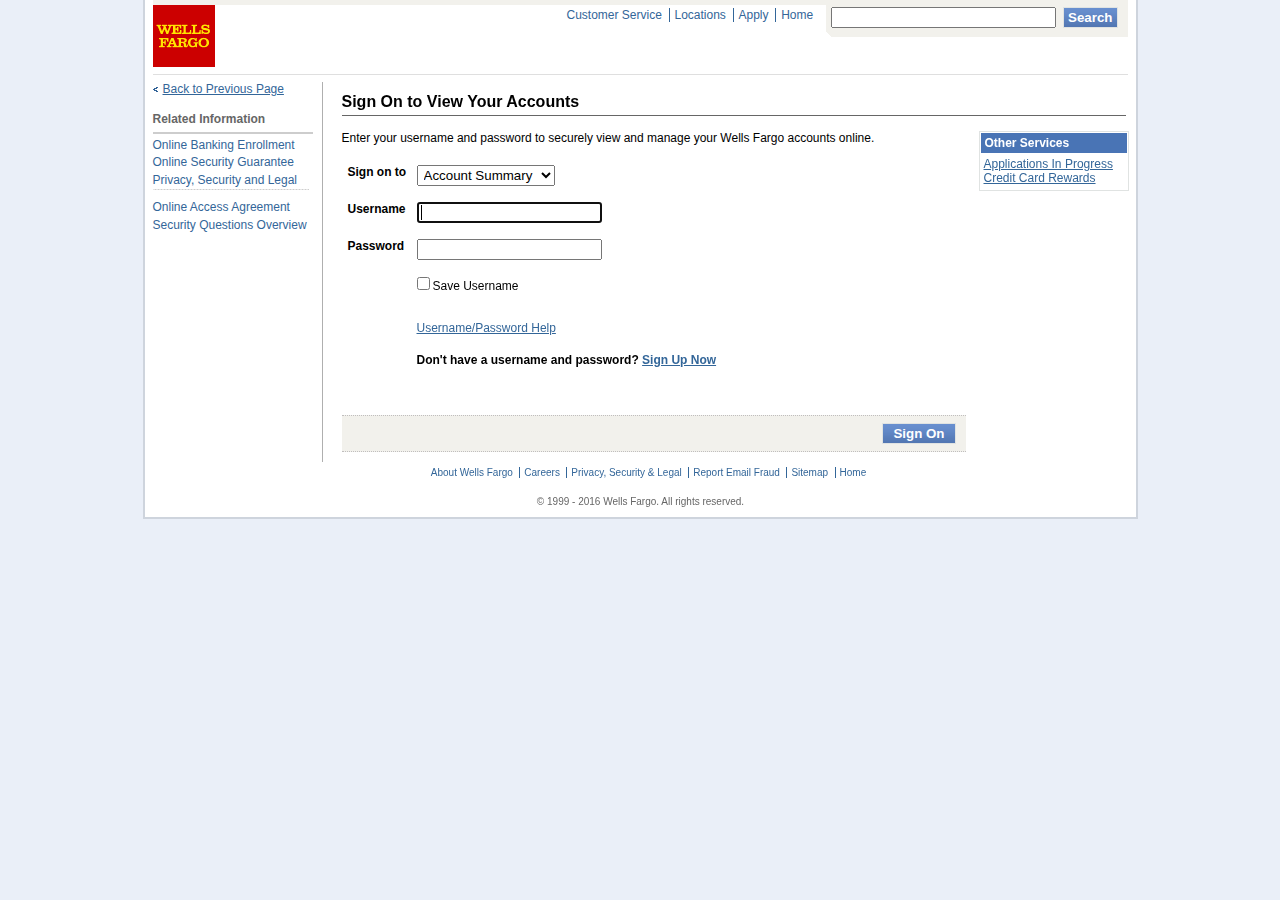
<file: WebContent/WellsFargo/index.html>
<html xmlns="http://www.w3.org/1999/xhtml" lang="en">

<head>
	<meta http-equiv="Content-Type" content="text/html; charset=utf-8" />
	<meta name="description" content="HTTrack is an easy-to-use website mirror utility. It allows you to download a World Wide website from the Internet to a local directory,building recursively all structures, getting html, images, and other files from the server to your computer. Links are rebuiltrelatively so that you can freely browse to the local site (works with any browser). You can mirror several sites together so that you can jump from one toanother. You can, also, update an existing mirror site, or resume an interrupted download. The robot is fully configurable, with an integrated help" />
	<meta name="keywords" content="httrack, HTTRACK, HTTrack, winhttrack, WINHTTRACK, WinHTTrack, offline browser, web mirror utility, aspirateur web, surf offline, web capture, www mirror utility, browse offline, local  site builder, website mirroring, aspirateur www, internet grabber, capture de site web, internet tool, hors connexion, unix, dos, windows 95, windows 98, solaris, ibm580, AIX 4.0, HTS, HTGet, web aspirator, web aspirateur, libre, GPL, GNU, free software" />
	<title>Local index - HTTrack Website Copier</title>
  <!-- Mirror and index made by HTTrack Website Copier/3.48-21 [XR&CO'2014] -->
	<style type="text/css">
	<!--

body {
	margin: 0;  padding: 0;  margin-bottom: 15px;  margin-top: 8px;
	background: #77b;
}
body, td {
	font: 14px "Trebuchet MS", Verdana, Arial, Helvetica, sans-serif;
	}

#subTitle {
	background: #000;  color: #fff;  padding: 4px;  font-weight: bold; 
	}

#siteNavigation a, #siteNavigation .current {
	font-weight: bold;  color: #448;
	}
#siteNavigation a:link    { text-decoration: none; }
#siteNavigation a:visited { text-decoration: none; }

#siteNavigation .current { background-color: #ccd; }

#siteNavigation a:hover   { text-decoration: none;  background-color: #fff;  color: #000; }
#siteNavigation a:active  { text-decoration: none;  background-color: #ccc; }


a:link    { text-decoration: underline;  color: #00f; }
a:visited { text-decoration: underline;  color: #000; }
a:hover   { text-decoration: underline;  color: #c00; }
a:active  { text-decoration: underline; }

#pageContent {
	clear: both;
	border-bottom: 6px solid #000;
	padding: 10px;  padding-top: 20px;
	line-height: 1.65em;
	background-image: url(backblue.gif);
	background-repeat: no-repeat;
	background-position: top right;
	}

#pageContent, #siteNavigation {
	background-color: #ccd;
	}


.imgLeft  { float: left;   margin-right: 10px;  margin-bottom: 10px; }
.imgRight { float: right;  margin-left: 10px;   margin-bottom: 10px; }

hr { height: 1px;  color: #000;  background-color: #000;  margin-bottom: 15px; }

h1 { margin: 0;  font-weight: bold;  font-size: 2em; }
h2 { margin: 0;  font-weight: bold;  font-size: 1.6em; }
h3 { margin: 0;  font-weight: bold;  font-size: 1.3em; }
h4 { margin: 0;  font-weight: bold;  font-size: 1.18em; }

.blak { background-color: #000; }
.hide { display: none; }
.tableWidth { min-width: 400px; }

.tblRegular       { border-collapse: collapse; }
.tblRegular td    { padding: 6px;  background-image: url(fade.gif);  border: 2px solid #99c; }
.tblHeaderColor, .tblHeaderColor td { background: #99c; }
.tblNoBorder td   { border: 0; }


// -->
</style>

</head>

<table width="76%" border="0" align="center" cellspacing="0" cellpadding="3" class="tableWidth">
	<tr>
	<td id="subTitle">HTTrack Website Copier - Open Source offline browser</td>
	</tr>
</table>
<table width="76%" border="0" align="center" cellspacing="0" cellpadding="0" class="tableWidth">
<tr class="blak">
<td>
	<table width="100%" border="0" align="center" cellspacing="1" cellpadding="0">
	<tr>
	<td colspan="6"> 
		<table width="100%" border="0" align="center" cellspacing="0" cellpadding="10">
		<tr> 
		<td id="pageContent"> 
<!-- ==================== End prologue ==================== -->

	<meta name="generator" content="HTTrack Website Copier/3.x">
	<TITLE>Local index - HTTrack</TITLE>
</HEAD>
<BODY>
<H1 ALIGN=Center>Index of locally available sites:</H1>
	<TABLE BORDER="0" WIDTH="100%" CELLSPACING="1" CELLPADDING="0">
		<TR>
			<TD BACKGROUND="fade.gif">
				&middot;
					<A HREF="onlineservices.wellsfargo.com/auth/login/present.html">
						onlineservices.wellsfargo.com/auth/login/present.html
					</A>		
			</TD>
		</TR>
	</TABLE>
	<BR>
	<BR>
	<BR>
  	<H6 ALIGN="RIGHT">
	<I>Mirror and index made by HTTrack Website Copier [XR&amp;CO'2008]</I>
	</H6>
	<!-- Mirror and index made by HTTrack Website Copier/3.48-21 [XR&CO'2014] -->
	<!-- Thanks for using HTTrack Website Copier! -->
	<meta HTTP-EQUIV="Refresh" CONTENT="0; URL=onlineservices.wellsfargo.com/auth/login/present.html">


<!-- ==================== Start epilogue ==================== -->
		</td>
		</tr>
		</table>
	</td>
	</tr>
	</table>
</td>
</tr>
</table>

<table width="76%" border="0" align="center" valign="bottom" cellspacing="0" cellpadding="0">
	<tr>
	<td id="footer"><small>&copy; 2008 Xavier Roche & other contributors - Web Design: Leto Kauler.</small></td>
	</tr>
</table>

</body>

</html>
</file>
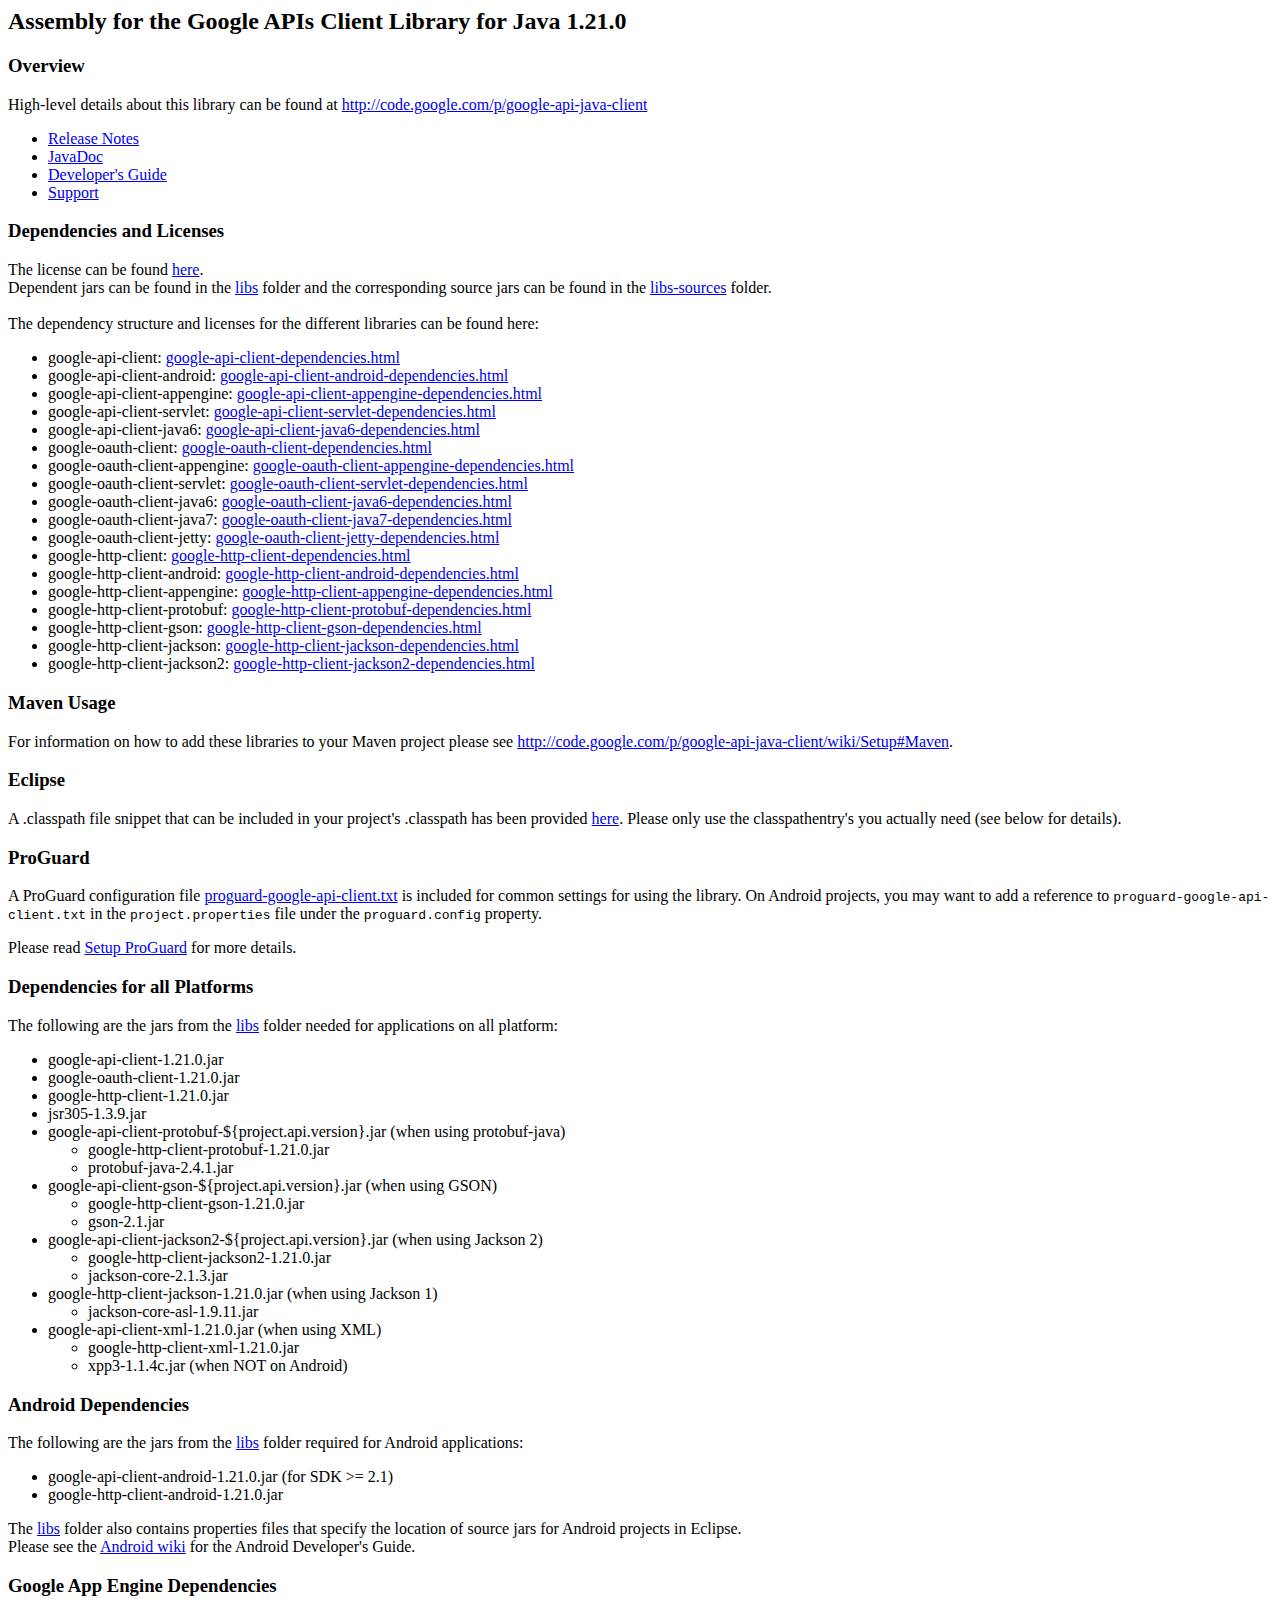
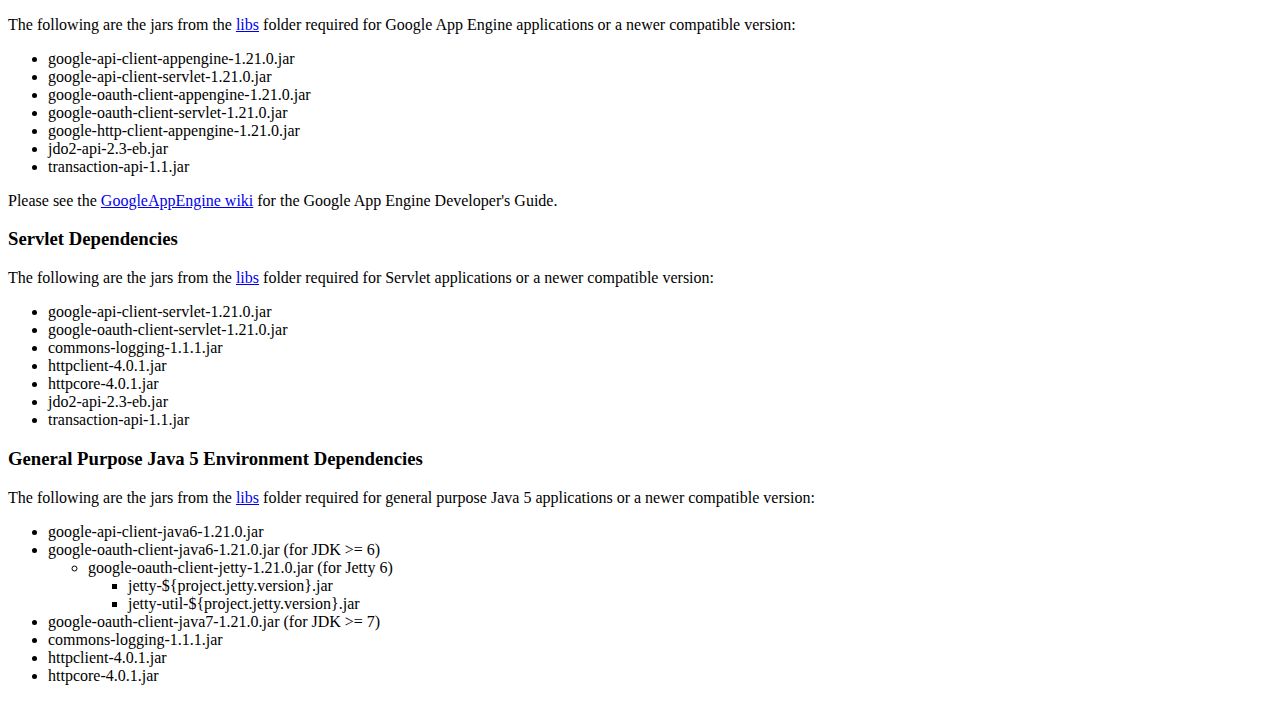
<file: WebContent/WEB-INF/lib/google-api-java-client/readme.html>
<html>
<title>Assembly for the Google APIs Client Library for Java 1.21.0</title>
<body>
  <h2>Assembly for the Google APIs Client Library for Java 1.21.0</h2>

  <h3>Overview</h3>
  <p>
    High-level details about this library can be found at <a
      href="http://code.google.com/p/google-api-java-client">http://code.google.com/p/google-api-java-client</a>
  </p>
  <ul>
    <li><a
      href='http://code.google.com/p/google-api-java-client/wiki/ReleaseNotes#Version_1.21.0'>Release
        Notes</a></li>
    <li><a
      href='http://javadoc.google-api-java-client.googlecode.com/hg/1.21.0/index.html'>JavaDoc</a></li>
    <li><a
      href='http://code.google.com/p/google-api-java-client/wiki/DeveloperGuide'>Developer's
        Guide</a></li>
    <li><a href='http://groups.google.com/group/google-api-java-client'>Support</a></li>
  </ul>

  <h3>Dependencies and Licenses</h3>
  The license can be found
  <a href='LICENSE.txt'>here</a>.
  <br /> Dependent jars can be found in the
  <a href='libs'>libs</a> folder and the corresponding source jars can be found
  in the
  <a href='libs-sources'>libs-sources</a> folder.
  <br />
  <br /> The dependency structure and licenses for the different libraries can
  be found here:
  <ul>
    <li>google-api-client: <a href='dependencies/google-api-client-dependencies.html'>google-api-client-dependencies.html</a></li>
    <li>google-api-client-android: <a
      href='dependencies/google-api-client-android-dependencies.html'>google-api-client-android-dependencies.html</a></li>
    <li>google-api-client-appengine: <a
      href='dependencies/google-api-client-appengine-dependencies.html'>google-api-client-appengine-dependencies.html</a></li>
    <li>google-api-client-servlet: <a
      href='dependencies/google-api-client-servlet-dependencies.html'>google-api-client-servlet-dependencies.html</a></li>
    <li>google-api-client-java6: <a
      href='dependencies/google-api-client-java6-dependencies.html'>google-api-client-java6-dependencies.html</a></li>
    <li>google-oauth-client: <a href='dependencies/google-oauth-client-dependencies.html'>google-oauth-client-dependencies.html</a></li>
    <li>google-oauth-client-appengine: <a
      href='dependencies/google-oauth-client-appengine-dependencies.html'>google-oauth-client-appengine-dependencies.html</a></li>
    <li>google-oauth-client-servlet: <a
      href='dependencies/google-oauth-client-servlet-dependencies.html'>google-oauth-client-servlet-dependencies.html</a></li>
    <li>google-oauth-client-java6: <a
      href='dependencies/google-oauth-client-java6-dependencies.html'>google-oauth-client-java6-dependencies.html</a></li>
    <li>google-oauth-client-java7: <a
      href='dependencies/google-oauth-client-java7-dependencies.html'>google-oauth-client-java7-dependencies.html</a></li>
    <li>google-oauth-client-jetty: <a
      href='dependencies/google-oauth-client-jetty-dependencies.html'>google-oauth-client-jetty-dependencies.html</a></li>
    <li>google-http-client: <a href='dependencies/google-http-client-dependencies.html'>google-http-client-dependencies.html</a></li>
    <li>google-http-client-android: <a
      href='dependencies/google-http-client-android-dependencies.html'>google-http-client-android-dependencies.html</a></li>
    <li>google-http-client-appengine: <a
      href='dependencies/google-http-client-appengine-dependencies.html'>google-http-client-appengine-dependencies.html</a></li>
    <li>google-http-client-protobuf: <a
      href='dependencies/google-http-client-protobuf-dependencies.html'>google-http-client-protobuf-dependencies.html</a></li>
    <li>google-http-client-gson: <a
      href='dependencies/google-http-client-gson-dependencies.html'>google-http-client-gson-dependencies.html</a></li>
    <li>google-http-client-jackson: <a
      href='dependencies/google-http-client-jackson-dependencies.html'>google-http-client-jackson-dependencies.html</a></li>
    <li>google-http-client-jackson2: <a
      href='dependencies/google-http-client-jackson2-dependencies.html'>google-http-client-jackson2-dependencies.html</a></li>
  </ul>

  <h3>Maven Usage</h3>
  For information on how to add these libraries to your Maven project please see
  <a href='http://code.google.com/p/google-api-java-client/wiki/Setup#Maven'>http://code.google.com/p/google-api-java-client/wiki/Setup#Maven</a>.

  <h3>Eclipse</h3>
  A .classpath file snippet that can be included in your project's .classpath
  has been provided
  <a href='.classpath'>here</a>. Please only use the classpathentry's you
  actually need (see below for details).

  <h3>ProGuard</h3>
  <p>
    A ProGuard configuration file <a href="proguard-google-api-client.txt">proguard-google-api-client.txt</a>
    is included for common settings for using the library. On Android projects,
    you may want to add a reference to
    <code>proguard-google-api-client.txt</code>
    in the
    <code>project.properties</code>
    file under the
    <code>proguard.config</code>
    property.
  </p>
  <p>
    Please read <a
      href="http://code.google.com/p/google-http-java-client/wiki/Setup#ProGuard">Setup
      ProGuard</a> for more details.
  </p>

  <h3>Dependencies for all Platforms</h3>
  The following are the jars from the
  <a href='libs'>libs</a> folder needed for applications on all platform:
  <ul>
    <li>google-api-client-1.21.0.jar</li>
    <li>google-oauth-client-1.21.0.jar</li>
    <li>google-http-client-1.21.0.jar</li>
    <li>jsr305-1.3.9.jar</li>
    <li>google-api-client-protobuf-${project.api.version}.jar (when using
      protobuf-java)
      <ul>
        <li>google-http-client-protobuf-1.21.0.jar</li>
        <li>protobuf-java-2.4.1.jar</li>
      </ul>
    </li>
    <li>google-api-client-gson-${project.api.version}.jar (when using
      GSON)
      <ul>
        <li>google-http-client-gson-1.21.0.jar</li>
        <li>gson-2.1.jar</li>
      </ul>
    </li>
    <li>google-api-client-jackson2-${project.api.version}.jar (when using
      Jackson 2)
      <ul>
        <li>google-http-client-jackson2-1.21.0.jar</li>
        <li>jackson-core-2.1.3.jar</li>
      </ul>
    </li>
    <li>google-http-client-jackson-1.21.0.jar (when using
      Jackson 1)
      <ul>
        <li>jackson-core-asl-1.9.11.jar</li>
      </ul>
    </li>
    <li>google-api-client-xml-1.21.0.jar (when using XML)
      <ul>
        <li>google-http-client-xml-1.21.0.jar</li>
        <li>xpp3-1.1.4c.jar (when NOT on Android)</li>
      </ul>
    </li>
  </ul>

  <h3>Android Dependencies</h3>
  The following are the jars from the
  <a href='libs'>libs</a> folder required for Android applications:
  <ul>
    <li>google-api-client-android-1.21.0.jar (for SDK >= 2.1)</li>
    <li>google-http-client-android-1.21.0.jar</li>
  </ul>
  The
  <a href='libs'>libs</a> folder also contains properties files that specify the
  location of source jars for Android projects in Eclipse.
  <br /> Please see the
  <a href='http://code.google.com/p/google-api-java-client/wiki/Android'>Android
    wiki</a> for the Android Developer's Guide.

  <h3>Google App Engine Dependencies</h3>
  The following are the jars from the
  <a href='libs'>libs</a> folder required for Google App Engine applications or
  a newer compatible version:
  <ul>
    <li>google-api-client-appengine-1.21.0.jar</li>
    <li>google-api-client-servlet-1.21.0.jar</li>
    <li>google-oauth-client-appengine-1.21.0.jar</li>
    <li>google-oauth-client-servlet-1.21.0.jar</li>
    <li>google-http-client-appengine-1.21.0.jar</li>
    <li>jdo2-api-2.3-eb.jar</li>
    <li>transaction-api-1.1.jar</li>
  </ul>
  Please see the
  <a href='http://code.google.com/p/google-api-java-client/wiki/GoogleAppEngine'>GoogleAppEngine
    wiki</a> for the Google App Engine Developer's Guide.

  <h3>Servlet Dependencies</h3>
  The following are the jars from the
  <a href='libs'>libs</a> folder required for Servlet applications or a newer
  compatible version:
  <ul>
    <li>google-api-client-servlet-1.21.0.jar</li>
    <li>google-oauth-client-servlet-1.21.0.jar</li>
    <li>commons-logging-1.1.1.jar</li>
    <li>httpclient-4.0.1.jar</li>
    <li>httpcore-4.0.1.jar</li>
    <li>jdo2-api-2.3-eb.jar</li>
    <li>transaction-api-1.1.jar</li>
  </ul>

  <h3>General Purpose Java 5 Environment Dependencies</h3>
  The following are the jars from the
  <a href='libs'>libs</a> folder required for general purpose Java 5
  applications or a newer compatible version:
  <ul>
    <li>google-api-client-java6-1.21.0.jar</li>
    <li>google-oauth-client-java6-1.21.0.jar (for JDK >=
      6)
      <ul>
        <li>google-oauth-client-jetty-1.21.0.jar (for
          Jetty 6)
          <ul>
            <li>jetty-${project.jetty.version}.jar</li>
            <li>jetty-util-${project.jetty.version}.jar</li>
          </ul>
        </li>
      </ul>
    </li>
    <li>google-oauth-client-java7-1.21.0.jar (for JDK >= 7)</li>
    <li>commons-logging-1.1.1.jar</li>
    <li>httpclient-4.0.1.jar</li>
    <li>httpcore-4.0.1.jar</li>
  </ul>

</body>
</html>
</file>
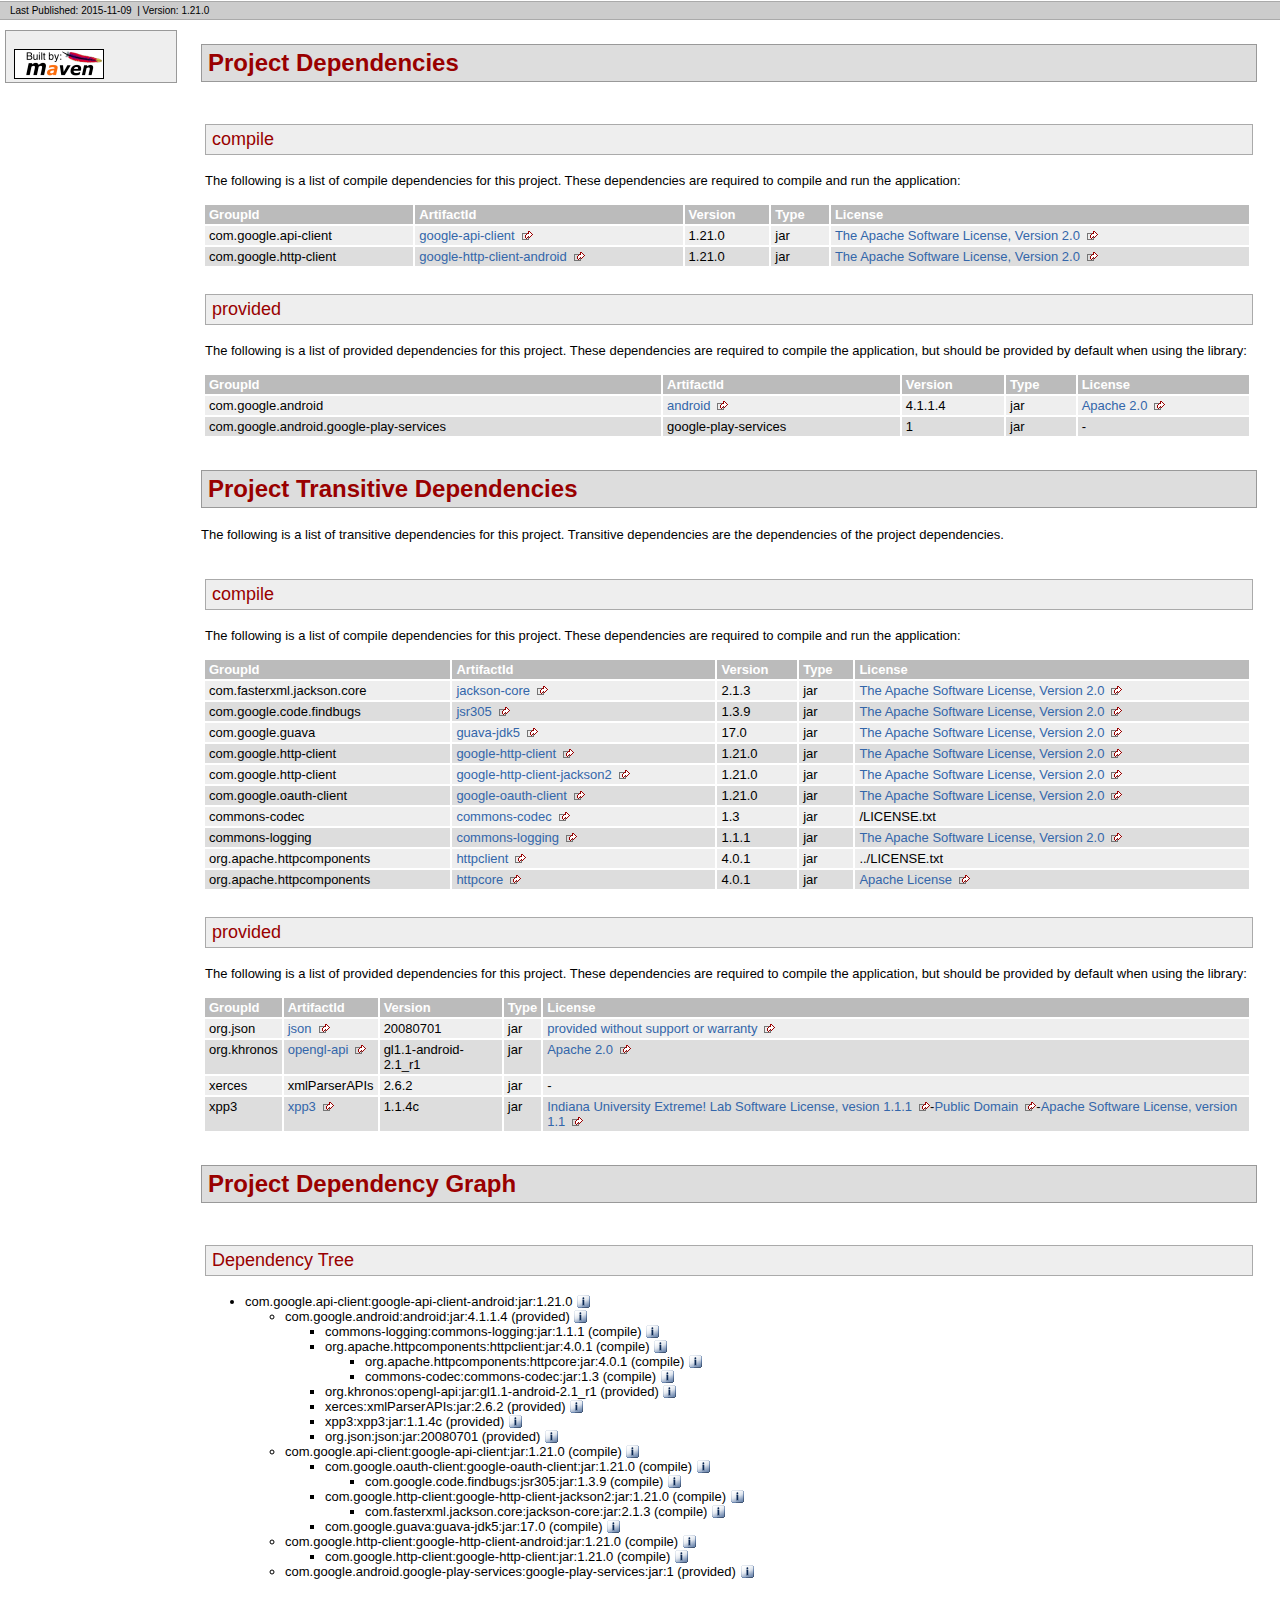
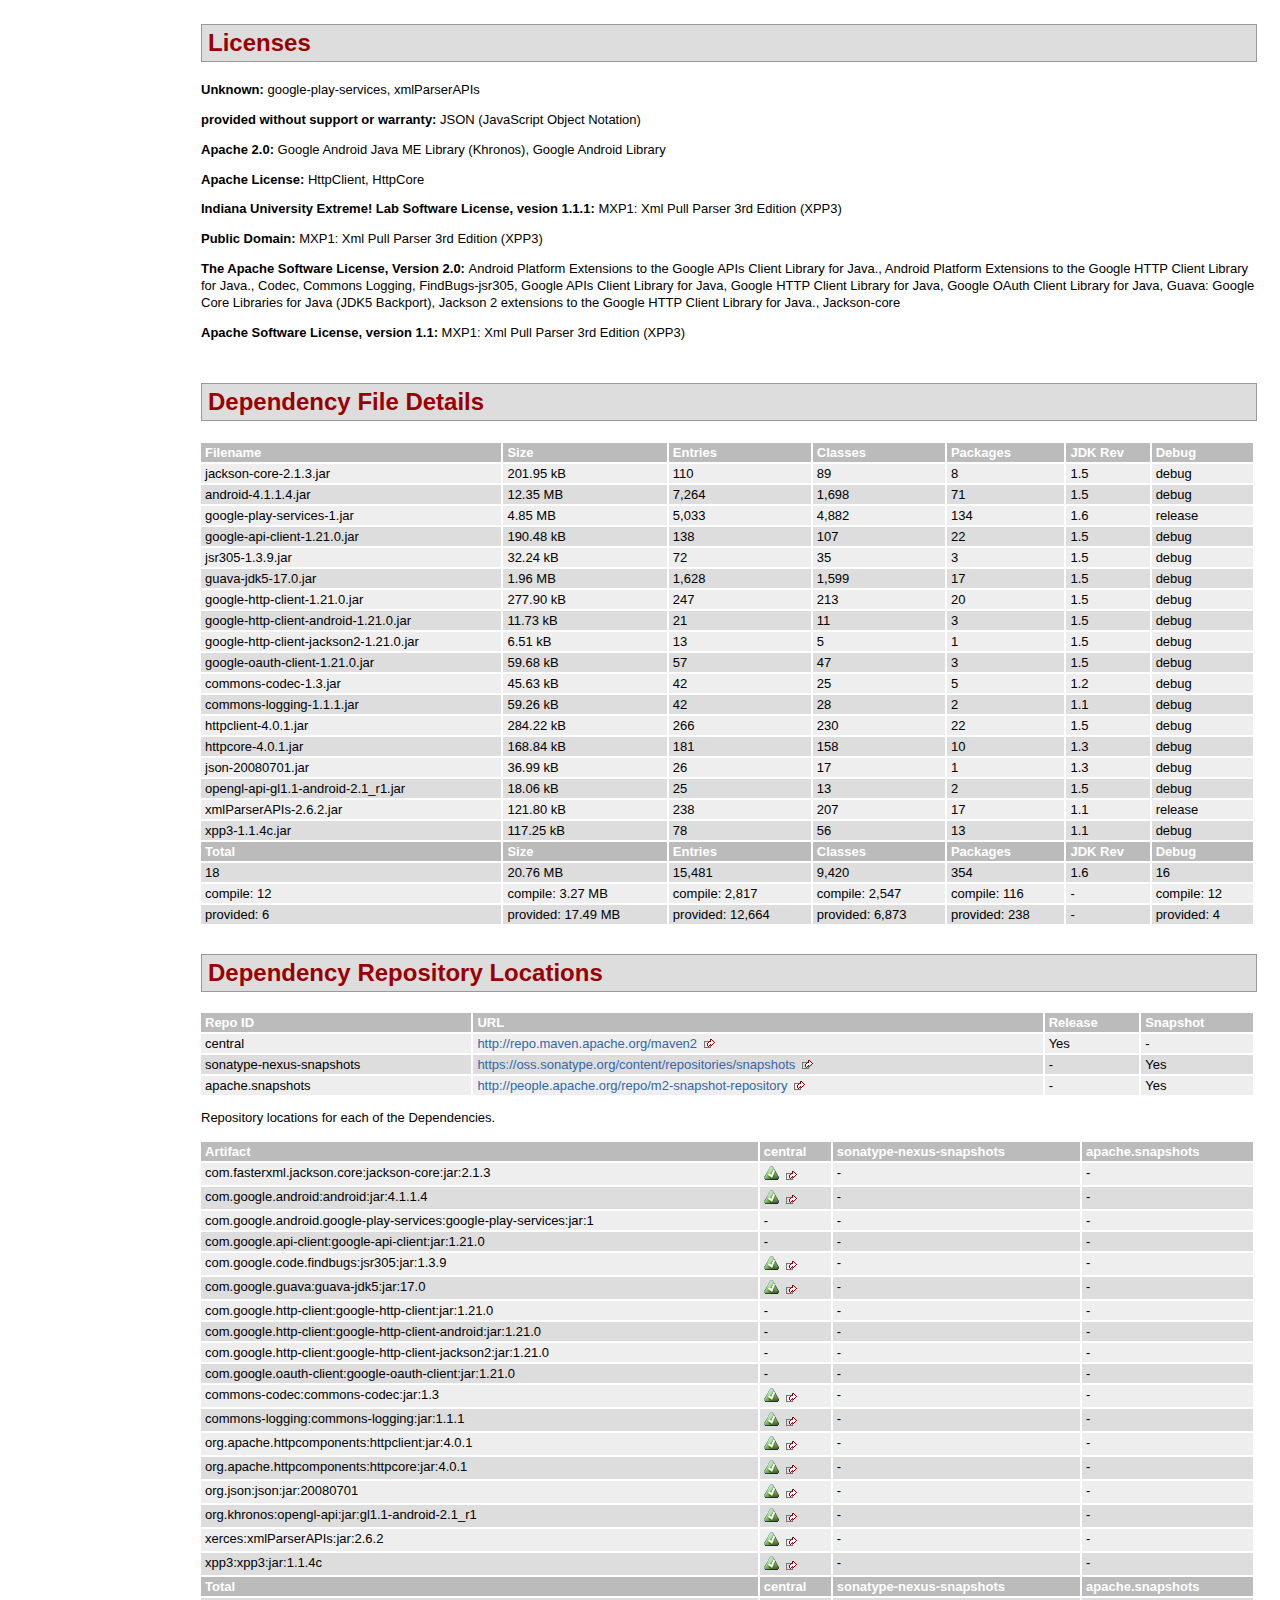
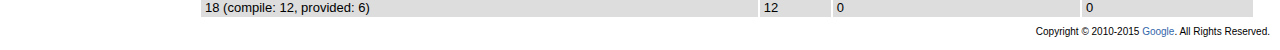
<file: WebContent/WEB-INF/lib/google-api-java-client/dependencies/google-api-client-android-dependencies.html>
<!DOCTYPE html PUBLIC "-//W3C//DTD XHTML 1.0 Transitional//EN" "http://www.w3.org/TR/xhtml1/DTD/xhtml1-transitional.dtd">
<!-- Generated by Apache Maven Doxia at Nov 9, 2015 -->
<html xmlns="http://www.w3.org/1999/xhtml" xml:lang="en" lang="en">
  <head>
    <meta http-equiv="Content-Type" content="text/html; charset=UTF-8" />
    <title>Project Dependencies</title>
    <style type="text/css" media="all">
      @import url("./css/maven-base.css");
      @import url("./css/maven-theme.css");
      @import url("./css/site.css");
    </style>
    <link rel="stylesheet" href="./css/print.css" type="text/css" media="print" />
    <meta name="Date-Revision-yyyymmdd" content="20151109" />
    <meta http-equiv="Content-Language" content="en" />
        
        </head>
  <body class="composite">
    <div id="banner">
                      <div class="clear">
        <hr/>
      </div>
    </div>
    <div id="breadcrumbs">
            
        
                <div class="xleft">
        <span id="publishDate">Last Published: 2015-11-09</span>
                  &nbsp;| <span id="projectVersion">Version: 1.21.0</span>
                      </div>
            <div class="xright">        
        
      </div>
      <div class="clear">
        <hr/>
      </div>
    </div>
    <div id="leftColumn">
      <div id="navcolumn">
             
        
                                      <a href="http://maven.apache.org/" title="Built by Maven" class="poweredBy">
        <img class="poweredBy" alt="Built by Maven" src="./images/logos/maven-feather.png" />
      </a>
                   
        
            </div>
    </div>
    <div id="bodyColumn">
      <div id="contentBox">
        <a name="Project_Dependencies"></a>
<div class="section">
<h2>Project Dependencies<a name="Project_Dependencies"></a></h2><a name="Project_Dependencies_compile"></a>
<div class="section">
<h3>compile<a name="compile"></a></h3>
<p>The following is a list of compile dependencies for this project. These dependencies are required to compile and run the application:</p>
<table border="0" class="bodyTable">
<tr class="a">
<th>GroupId</th>
<th>ArtifactId</th>
<th>Version</th>
<th>Type</th>
<th>License</th></tr>
<tr class="b">
<td>com.google.api-client</td>
<td><a class="externalLink" href="https://github.com/google/google-api-java-client/google-api-client">google-api-client</a></td>
<td>1.21.0</td>
<td>jar</td>
<td><a class="externalLink" href="http://www.apache.org/licenses/LICENSE-2.0.txt">The Apache Software License, Version 2.0</a></td></tr>
<tr class="a">
<td>com.google.http-client</td>
<td><a class="externalLink" href="https://github.com/google/google-http-java-client/google-http-client-android">google-http-client-android</a></td>
<td>1.21.0</td>
<td>jar</td>
<td><a class="externalLink" href="http://www.apache.org/licenses/LICENSE-2.0.txt">The Apache Software License, Version 2.0</a></td></tr></table></div><a name="Project_Dependencies_provided"></a>
<div class="section">
<h3>provided<a name="provided"></a></h3>
<p>The following is a list of provided dependencies for this project. These dependencies are required to compile the application, but should be provided by default when using the library:</p>
<table border="0" class="bodyTable">
<tr class="a">
<th>GroupId</th>
<th>ArtifactId</th>
<th>Version</th>
<th>Type</th>
<th>License</th></tr>
<tr class="b">
<td>com.google.android</td>
<td><a class="externalLink" href="http://source.android.com/">android</a></td>
<td>4.1.1.4</td>
<td>jar</td>
<td><a class="externalLink" href="http://www.apache.org/licenses/LICENSE-2.0">Apache 2.0</a></td></tr>
<tr class="a">
<td>com.google.android.google-play-services</td>
<td>google-play-services</td>
<td>1</td>
<td>jar</td>
<td>-</td></tr></table></div></div><a name="Project_Transitive_Dependencies"></a>
<div class="section">
<h2>Project Transitive Dependencies<a name="Project_Transitive_Dependencies"></a></h2>
<p>The following is a list of transitive dependencies for this project. Transitive dependencies are the dependencies of the project dependencies.</p><a name="Project_Transitive_Dependencies_compile"></a>
<div class="section">
<h3>compile<a name="compile"></a></h3>
<p>The following is a list of compile dependencies for this project. These dependencies are required to compile and run the application:</p>
<table border="0" class="bodyTable">
<tr class="a">
<th>GroupId</th>
<th>ArtifactId</th>
<th>Version</th>
<th>Type</th>
<th>License</th></tr>
<tr class="b">
<td>com.fasterxml.jackson.core</td>
<td><a class="externalLink" href="http://wiki.fasterxml.com/JacksonHome">jackson-core</a></td>
<td>2.1.3</td>
<td>jar</td>
<td><a class="externalLink" href="http://www.apache.org/licenses/LICENSE-2.0.txt">The Apache Software License, Version 2.0</a></td></tr>
<tr class="a">
<td>com.google.code.findbugs</td>
<td><a class="externalLink" href="http://findbugs.sourceforge.net/">jsr305</a></td>
<td>1.3.9</td>
<td>jar</td>
<td><a class="externalLink" href="http://www.apache.org/licenses/LICENSE-2.0.txt">The Apache Software License, Version 2.0</a></td></tr>
<tr class="b">
<td>com.google.guava</td>
<td><a class="externalLink" href="http://code.google.com/p/guava-libraries/guava-jdk5">guava-jdk5</a></td>
<td>17.0</td>
<td>jar</td>
<td><a class="externalLink" href="http://www.apache.org/licenses/LICENSE-2.0.txt">The Apache Software License, Version 2.0</a></td></tr>
<tr class="a">
<td>com.google.http-client</td>
<td><a class="externalLink" href="https://github.com/google/google-http-java-client/google-http-client">google-http-client</a></td>
<td>1.21.0</td>
<td>jar</td>
<td><a class="externalLink" href="http://www.apache.org/licenses/LICENSE-2.0.txt">The Apache Software License, Version 2.0</a></td></tr>
<tr class="b">
<td>com.google.http-client</td>
<td><a class="externalLink" href="https://github.com/google/google-http-java-client/google-http-client-jackson2">google-http-client-jackson2</a></td>
<td>1.21.0</td>
<td>jar</td>
<td><a class="externalLink" href="http://www.apache.org/licenses/LICENSE-2.0.txt">The Apache Software License, Version 2.0</a></td></tr>
<tr class="a">
<td>com.google.oauth-client</td>
<td><a class="externalLink" href="https://github.com/google/google-oauth-java-client/google-oauth-client">google-oauth-client</a></td>
<td>1.21.0</td>
<td>jar</td>
<td><a class="externalLink" href="http://www.apache.org/licenses/LICENSE-2.0.txt">The Apache Software License, Version 2.0</a></td></tr>
<tr class="b">
<td>commons-codec</td>
<td><a class="externalLink" href="http://jakarta.apache.org/commons/codec/">commons-codec</a></td>
<td>1.3</td>
<td>jar</td>
<td>/LICENSE.txt</td></tr>
<tr class="a">
<td>commons-logging</td>
<td><a class="externalLink" href="http://commons.apache.org/logging">commons-logging</a></td>
<td>1.1.1</td>
<td>jar</td>
<td><a class="externalLink" href="http://www.apache.org/licenses/LICENSE-2.0.txt">The Apache Software License, Version 2.0</a></td></tr>
<tr class="b">
<td>org.apache.httpcomponents</td>
<td><a class="externalLink" href="http://hc.apache.org/httpcomponents-client">httpclient</a></td>
<td>4.0.1</td>
<td>jar</td>
<td>../LICENSE.txt</td></tr>
<tr class="a">
<td>org.apache.httpcomponents</td>
<td><a class="externalLink" href="http://hc.apache.org/httpcomponents-core/">httpcore</a></td>
<td>4.0.1</td>
<td>jar</td>
<td><a class="externalLink" href="http://www.apache.org/licenses/LICENSE-2.0.html">Apache License</a></td></tr></table></div><a name="Project_Transitive_Dependencies_provided"></a>
<div class="section">
<h3>provided<a name="provided"></a></h3>
<p>The following is a list of provided dependencies for this project. These dependencies are required to compile the application, but should be provided by default when using the library:</p>
<table border="0" class="bodyTable">
<tr class="a">
<th>GroupId</th>
<th>ArtifactId</th>
<th>Version</th>
<th>Type</th>
<th>License</th></tr>
<tr class="b">
<td>org.json</td>
<td><a class="externalLink" href="http://www.json.org/java/index.html">json</a></td>
<td>20080701</td>
<td>jar</td>
<td><a class="externalLink" href="http://www.json.org/license.html">provided without support or warranty</a></td></tr>
<tr class="a">
<td>org.khronos</td>
<td><a class="externalLink" href="http://source.android.com/">opengl-api</a></td>
<td>gl1.1-android-2.1_r1</td>
<td>jar</td>
<td><a class="externalLink" href="http://www.apache.org/licenses/LICENSE-2.0">Apache 2.0</a></td></tr>
<tr class="b">
<td>xerces</td>
<td>xmlParserAPIs</td>
<td>2.6.2</td>
<td>jar</td>
<td>-</td></tr>
<tr class="a">
<td>xpp3</td>
<td><a class="externalLink" href="http://www.extreme.indiana.edu/xgws/xsoap/xpp/mxp1/">xpp3</a></td>
<td>1.1.4c</td>
<td>jar</td>
<td><a class="externalLink" href="http://www.extreme.indiana.edu/viewcvs/~checkout~/XPP3/java/LICENSE.txt">Indiana University Extreme! Lab Software License, vesion 1.1.1</a>-<a class="externalLink" href="http://creativecommons.org/licenses/publicdomain">Public Domain</a>-<a class="externalLink" href="http://www.apache.org/licenses/LICENSE-1.1">Apache Software License, version 1.1</a></td></tr></table></div></div><a name="Project_Dependency_Graph"></a>
<div class="section">
<h2>Project Dependency Graph<a name="Project_Dependency_Graph"></a></h2><script language="javascript" type="text/javascript">
      function toggleDependencyDetail( divId, imgId )
      {
        var div = document.getElementById( divId );
        var img = document.getElementById( imgId );
        if( div.style.display == '' )
        {
          div.style.display = 'none';
          img.src='./images/icon_info_sml.gif';
        }
        else
        {
          div.style.display = '';
          img.src='./images/close.gif';
        }
      }
</script>
<a name="Dependency_Tree"></a>
<div class="section">
<h3>Dependency Tree<a name="Dependency_Tree"></a></h3>
<ul>
<li>com.google.api-client:google-api-client-android:jar:1.21.0 <img id="_img1" src="./images/icon_info_sml.gif" alt="Information" onclick="toggleDependencyDetail( '_dep0', '_img1' );" style="cursor: pointer;vertical-align:text-bottom;"></img><div id="_dep0" style="display:none">
<table border="0" class="bodyTable">
<tr class="a">
<th>Android Platform Extensions to the Google APIs Client Library for Java.</th></tr>
<tr class="b">
<td>
<p><b>Description: </b>Sonatype helps open source projects to set up Maven repositories on https://oss.sonatype.org/</p>
<p><b>URL: </b><a class="externalLink" href="https://github.com/google/google-api-java-client/google-api-client-android">https://github.com/google/google-api-java-client/google-api-client-android</a></p>
<p><b>Project License: </b><a class="externalLink" href="http://www.apache.org/licenses/LICENSE-2.0.txt">The Apache Software License, Version 2.0</a></p></td></tr></table></div>
<ul>
<li>com.google.android:android:jar:4.1.1.4 (provided) <img id="_img3" src="./images/icon_info_sml.gif" alt="Information" onclick="toggleDependencyDetail( '_dep2', '_img3' );" style="cursor: pointer;vertical-align:text-bottom;"></img><div id="_dep2" style="display:none">
<table border="0" class="bodyTable">
<tr class="a">
<th>Google Android Library</th></tr>
<tr class="b">
<td>
<p><b>Description: </b>A library jar that provides APIs for Applications written for the Google Android Platform.</p>
<p><b>URL: </b><a class="externalLink" href="http://source.android.com/">http://source.android.com/</a></p>
<p><b>Project License: </b><a class="externalLink" href="http://www.apache.org/licenses/LICENSE-2.0">Apache 2.0</a></p></td></tr></table></div>
<ul>
<li>commons-logging:commons-logging:jar:1.1.1 (compile) <img id="_img5" src="./images/icon_info_sml.gif" alt="Information" onclick="toggleDependencyDetail( '_dep4', '_img5' );" style="cursor: pointer;vertical-align:text-bottom;"></img><div id="_dep4" style="display:none">
<table border="0" class="bodyTable">
<tr class="a">
<th>Commons Logging</th></tr>
<tr class="b">
<td>
<p><b>Description: </b>Commons Logging is a thin adapter allowing configurable bridging to other,
    well known logging systems.</p>
<p><b>URL: </b><a class="externalLink" href="http://commons.apache.org/logging">http://commons.apache.org/logging</a></p>
<p><b>Project License: </b><a class="externalLink" href="http://www.apache.org/licenses/LICENSE-2.0.txt">The Apache Software License, Version 2.0</a></p></td></tr></table></div></li>
<li>org.apache.httpcomponents:httpclient:jar:4.0.1 (compile) <img id="_img7" src="./images/icon_info_sml.gif" alt="Information" onclick="toggleDependencyDetail( '_dep6', '_img7' );" style="cursor: pointer;vertical-align:text-bottom;"></img><div id="_dep6" style="display:none">
<table border="0" class="bodyTable">
<tr class="a">
<th>HttpClient</th></tr>
<tr class="b">
<td>
<p><b>Description: </b>HttpComponents Client (base module)</p>
<p><b>URL: </b><a class="externalLink" href="http://hc.apache.org/httpcomponents-client">http://hc.apache.org/httpcomponents-client</a></p>
<p><b>Project License: </b><a href="../LICENSE.txt">Apache License</a></p></td></tr></table></div>
<ul>
<li>org.apache.httpcomponents:httpcore:jar:4.0.1 (compile) <img id="_img9" src="./images/icon_info_sml.gif" alt="Information" onclick="toggleDependencyDetail( '_dep8', '_img9' );" style="cursor: pointer;vertical-align:text-bottom;"></img><div id="_dep8" style="display:none">
<table border="0" class="bodyTable">
<tr class="a">
<th>HttpCore</th></tr>
<tr class="b">
<td>
<p><b>Description: </b>HttpComponents Core (Java 1.3 compatible)</p>
<p><b>URL: </b><a class="externalLink" href="http://hc.apache.org/httpcomponents-core/">http://hc.apache.org/httpcomponents-core/</a></p>
<p><b>Project License: </b><a class="externalLink" href="http://www.apache.org/licenses/LICENSE-2.0.html">Apache License</a></p></td></tr></table></div></li>
<li>commons-codec:commons-codec:jar:1.3 (compile) <img id="_img11" src="./images/icon_info_sml.gif" alt="Information" onclick="toggleDependencyDetail( '_dep10', '_img11' );" style="cursor: pointer;vertical-align:text-bottom;"></img><div id="_dep10" style="display:none">
<table border="0" class="bodyTable">
<tr class="a">
<th>Codec</th></tr>
<tr class="b">
<td>
<p><b>Description: </b>The codec package contains simple encoder and decoders for
   various formats such as Base64 and Hexadecimal.  In addition to these
   widely used encoders and decoders, the codec package also maintains a
   collection of phonetic encoding utilities.</p>
<p><b>URL: </b><a class="externalLink" href="http://jakarta.apache.org/commons/codec/">http://jakarta.apache.org/commons/codec/</a></p>
<p><b>Project License: </b><a href="/LICENSE.txt">The Apache Software License, Version 2.0</a></p></td></tr></table></div></li></ul></li>
<li>org.khronos:opengl-api:jar:gl1.1-android-2.1_r1 (provided) <img id="_img13" src="./images/icon_info_sml.gif" alt="Information" onclick="toggleDependencyDetail( '_dep12', '_img13' );" style="cursor: pointer;vertical-align:text-bottom;"></img><div id="_dep12" style="display:none">
<table border="0" class="bodyTable">
<tr class="a">
<th>Google Android Java ME Library (Khronos)</th></tr>
<tr class="b">
<td>
<p><b>Description: </b>The Android implementation of Khronos OpenGL Spec for the Google Android SDK.</p>
<p><b>URL: </b><a class="externalLink" href="http://source.android.com/">http://source.android.com/</a></p>
<p><b>Project License: </b><a class="externalLink" href="http://www.apache.org/licenses/LICENSE-2.0">Apache 2.0</a></p></td></tr></table></div></li>
<li>xerces:xmlParserAPIs:jar:2.6.2 (provided) <img id="_img15" src="./images/icon_info_sml.gif" alt="Information" onclick="toggleDependencyDetail( '_dep14', '_img15' );" style="cursor: pointer;vertical-align:text-bottom;"></img><div id="_dep14" style="display:none">
<table border="0" class="bodyTable">
<tr class="a">
<th>xmlParserAPIs</th></tr>
<tr class="b">
<td>
<p><b>Description: </b>There is currently no description associated with this project.</p>
<p><b>Project License: </b>No license is defined for this project.</p></td></tr></table></div></li>
<li>xpp3:xpp3:jar:1.1.4c (provided) <img id="_img17" src="./images/icon_info_sml.gif" alt="Information" onclick="toggleDependencyDetail( '_dep16', '_img17' );" style="cursor: pointer;vertical-align:text-bottom;"></img><div id="_dep16" style="display:none">
<table border="0" class="bodyTable">
<tr class="a">
<th>MXP1: Xml Pull Parser 3rd Edition (XPP3)</th></tr>
<tr class="b">
<td>
<p><b>Description: </b>MXP1 is a stable XmlPull parsing engine that is based on ideas from XPP and in particular XPP2 but completely revised and rewritten to take the best advantage of latest JIT JVMs such as Hotspot in JDK 1.4+.</p>
<p><b>URL: </b><a class="externalLink" href="http://www.extreme.indiana.edu/xgws/xsoap/xpp/mxp1/">http://www.extreme.indiana.edu/xgws/xsoap/xpp/mxp1/</a></p>
<p><b>Project License: </b><a class="externalLink" href="http://www.extreme.indiana.edu/viewcvs/~checkout~/XPP3/java/LICENSE.txt">Indiana University Extreme! Lab Software License, vesion 1.1.1</a><a class="externalLink" href="http://creativecommons.org/licenses/publicdomain">Public Domain</a><a class="externalLink" href="http://www.apache.org/licenses/LICENSE-1.1">Apache Software License, version 1.1</a></p></td></tr></table></div></li>
<li>org.json:json:jar:20080701 (provided) <img id="_img19" src="./images/icon_info_sml.gif" alt="Information" onclick="toggleDependencyDetail( '_dep18', '_img19' );" style="cursor: pointer;vertical-align:text-bottom;"></img><div id="_dep18" style="display:none">
<table border="0" class="bodyTable">
<tr class="a">
<th>JSON (JavaScript Object Notation)</th></tr>
<tr class="b">
<td>
<p><b>Description: </b>JSON (JavaScript Object Notation) is a lightweight data-interchange format.
    It is easy for humans to read and write. It is easy for machines to parse and generate.
    It is based on a subset of the JavaScript Programming Language, Standard ECMA-262 3rd Edition
    - December 1999. JSON is a text format that is completely language independent but uses
    conventions that are familiar to programmers of the C-family of languages, including C, C++, C#,
    Java, JavaScript, Perl, Python, and many others.
    These properties make JSON an ideal data-interchange language.</p>
<p><b>URL: </b><a class="externalLink" href="http://www.json.org/java/index.html">http://www.json.org/java/index.html</a></p>
<p><b>Project License: </b><a class="externalLink" href="http://www.json.org/license.html">provided without support or warranty</a></p></td></tr></table></div></li></ul></li>
<li>com.google.api-client:google-api-client:jar:1.21.0 (compile) <img id="_img21" src="./images/icon_info_sml.gif" alt="Information" onclick="toggleDependencyDetail( '_dep20', '_img21' );" style="cursor: pointer;vertical-align:text-bottom;"></img><div id="_dep20" style="display:none">
<table border="0" class="bodyTable">
<tr class="a">
<th>Google APIs Client Library for Java</th></tr>
<tr class="b">
<td>
<p><b>Description: </b>Sonatype helps open source projects to set up Maven repositories on https://oss.sonatype.org/</p>
<p><b>URL: </b><a class="externalLink" href="https://github.com/google/google-api-java-client/google-api-client">https://github.com/google/google-api-java-client/google-api-client</a></p>
<p><b>Project License: </b><a class="externalLink" href="http://www.apache.org/licenses/LICENSE-2.0.txt">The Apache Software License, Version 2.0</a></p></td></tr></table></div>
<ul>
<li>com.google.oauth-client:google-oauth-client:jar:1.21.0 (compile) <img id="_img23" src="./images/icon_info_sml.gif" alt="Information" onclick="toggleDependencyDetail( '_dep22', '_img23' );" style="cursor: pointer;vertical-align:text-bottom;"></img><div id="_dep22" style="display:none">
<table border="0" class="bodyTable">
<tr class="a">
<th>Google OAuth Client Library for Java</th></tr>
<tr class="b">
<td>
<p><b>Description: </b>Google OAuth Client Library for Java. Functionality that works on all supported Java platforms,
    including Java 5 (or higher) desktop (SE) and web (EE), Android, and Google App Engine.</p>
<p><b>URL: </b><a class="externalLink" href="https://github.com/google/google-oauth-java-client/google-oauth-client">https://github.com/google/google-oauth-java-client/google-oauth-client</a></p>
<p><b>Project License: </b><a class="externalLink" href="http://www.apache.org/licenses/LICENSE-2.0.txt">The Apache Software License, Version 2.0</a></p></td></tr></table></div>
<ul>
<li>com.google.code.findbugs:jsr305:jar:1.3.9 (compile) <img id="_img25" src="./images/icon_info_sml.gif" alt="Information" onclick="toggleDependencyDetail( '_dep24', '_img25' );" style="cursor: pointer;vertical-align:text-bottom;"></img><div id="_dep24" style="display:none">
<table border="0" class="bodyTable">
<tr class="a">
<th>FindBugs-jsr305</th></tr>
<tr class="b">
<td>
<p><b>Description: </b>JSR305 Annotations for Findbugs</p>
<p><b>URL: </b><a class="externalLink" href="http://findbugs.sourceforge.net/">http://findbugs.sourceforge.net/</a></p>
<p><b>Project License: </b><a class="externalLink" href="http://www.apache.org/licenses/LICENSE-2.0.txt">The Apache Software License, Version 2.0</a></p></td></tr></table></div></li></ul></li>
<li>com.google.http-client:google-http-client-jackson2:jar:1.21.0 (compile) <img id="_img27" src="./images/icon_info_sml.gif" alt="Information" onclick="toggleDependencyDetail( '_dep26', '_img27' );" style="cursor: pointer;vertical-align:text-bottom;"></img><div id="_dep26" style="display:none">
<table border="0" class="bodyTable">
<tr class="a">
<th>Jackson 2 extensions to the Google HTTP Client Library for Java.</th></tr>
<tr class="b">
<td>
<p><b>Description: </b>Sonatype helps open source projects to set up Maven repositories on https://oss.sonatype.org/</p>
<p><b>URL: </b><a class="externalLink" href="https://github.com/google/google-http-java-client/google-http-client-jackson2">https://github.com/google/google-http-java-client/google-http-client-jackson2</a></p>
<p><b>Project License: </b><a class="externalLink" href="http://www.apache.org/licenses/LICENSE-2.0.txt">The Apache Software License, Version 2.0</a></p></td></tr></table></div>
<ul>
<li>com.fasterxml.jackson.core:jackson-core:jar:2.1.3 (compile) <img id="_img29" src="./images/icon_info_sml.gif" alt="Information" onclick="toggleDependencyDetail( '_dep28', '_img29' );" style="cursor: pointer;vertical-align:text-bottom;"></img><div id="_dep28" style="display:none">
<table border="0" class="bodyTable">
<tr class="a">
<th>Jackson-core</th></tr>
<tr class="b">
<td>
<p><b>Description: </b>Core Jackson abstractions, basic JSON streaming API implementation</p>
<p><b>URL: </b><a class="externalLink" href="http://wiki.fasterxml.com/JacksonHome">http://wiki.fasterxml.com/JacksonHome</a></p>
<p><b>Project License: </b><a class="externalLink" href="http://www.apache.org/licenses/LICENSE-2.0.txt">The Apache Software License, Version 2.0</a></p></td></tr></table></div></li></ul></li>
<li>com.google.guava:guava-jdk5:jar:17.0 (compile) <img id="_img31" src="./images/icon_info_sml.gif" alt="Information" onclick="toggleDependencyDetail( '_dep30', '_img31' );" style="cursor: pointer;vertical-align:text-bottom;"></img><div id="_dep30" style="display:none">
<table border="0" class="bodyTable">
<tr class="a">
<th>Guava: Google Core Libraries for Java (JDK5 Backport)</th></tr>
<tr class="b">
<td>
<p><b>Description: </b>Guava is a suite of core and expanded libraries that include
    utility classes, google's collections, io classes, and much
    much more.

    Guava has only one code dependency - javax.annotation,
    per the JSR-305 spec.</p>
<p><b>URL: </b><a class="externalLink" href="http://code.google.com/p/guava-libraries/guava-jdk5">http://code.google.com/p/guava-libraries/guava-jdk5</a></p>
<p><b>Project License: </b><a class="externalLink" href="http://www.apache.org/licenses/LICENSE-2.0.txt">The Apache Software License, Version 2.0</a></p></td></tr></table></div></li></ul></li>
<li>com.google.http-client:google-http-client-android:jar:1.21.0 (compile) <img id="_img33" src="./images/icon_info_sml.gif" alt="Information" onclick="toggleDependencyDetail( '_dep32', '_img33' );" style="cursor: pointer;vertical-align:text-bottom;"></img><div id="_dep32" style="display:none">
<table border="0" class="bodyTable">
<tr class="a">
<th>Android Platform Extensions to the Google HTTP Client Library for Java.</th></tr>
<tr class="b">
<td>
<p><b>Description: </b>Sonatype helps open source projects to set up Maven repositories on https://oss.sonatype.org/</p>
<p><b>URL: </b><a class="externalLink" href="https://github.com/google/google-http-java-client/google-http-client-android">https://github.com/google/google-http-java-client/google-http-client-android</a></p>
<p><b>Project License: </b><a class="externalLink" href="http://www.apache.org/licenses/LICENSE-2.0.txt">The Apache Software License, Version 2.0</a></p></td></tr></table></div>
<ul>
<li>com.google.http-client:google-http-client:jar:1.21.0 (compile) <img id="_img35" src="./images/icon_info_sml.gif" alt="Information" onclick="toggleDependencyDetail( '_dep34', '_img35' );" style="cursor: pointer;vertical-align:text-bottom;"></img><div id="_dep34" style="display:none">
<table border="0" class="bodyTable">
<tr class="a">
<th>Google HTTP Client Library for Java</th></tr>
<tr class="b">
<td>
<p><b>Description: </b>Google HTTP Client Library for Java. Functionality that works on all supported Java platforms,
    including Java 5 (or higher) desktop (SE) and web (EE), Android, and Google App Engine.</p>
<p><b>URL: </b><a class="externalLink" href="https://github.com/google/google-http-java-client/google-http-client">https://github.com/google/google-http-java-client/google-http-client</a></p>
<p><b>Project License: </b><a class="externalLink" href="http://www.apache.org/licenses/LICENSE-2.0.txt">The Apache Software License, Version 2.0</a></p></td></tr></table></div></li></ul></li>
<li>com.google.android.google-play-services:google-play-services:jar:1 (provided) <img id="_img37" src="./images/icon_info_sml.gif" alt="Information" onclick="toggleDependencyDetail( '_dep36', '_img37' );" style="cursor: pointer;vertical-align:text-bottom;"></img><div id="_dep36" style="display:none">
<table border="0" class="bodyTable">
<tr class="a">
<th>google-play-services</th></tr>
<tr class="b">
<td>
<p><b>Description: </b>POM was created from install:install-file</p>
<p><b>Project License: </b>No license is defined for this project.</p></td></tr></table></div></li></ul></li></ul></div></div><a name="Licenses"></a>
<div class="section">
<h2>Licenses<a name="Licenses"></a></h2>
<p><b>Unknown: </b>google-play-services, xmlParserAPIs</p>
<p><b>provided without support or warranty: </b>JSON (JavaScript Object Notation)</p>
<p><b>Apache 2.0: </b>Google Android Java ME Library (Khronos), Google Android Library</p>
<p><b>Apache License: </b>HttpClient, HttpCore</p>
<p><b>Indiana University Extreme! Lab Software License, vesion 1.1.1: </b>MXP1: Xml Pull Parser 3rd Edition (XPP3)</p>
<p><b>Public Domain: </b>MXP1: Xml Pull Parser 3rd Edition (XPP3)</p>
<p><b>The Apache Software License, Version 2.0: </b>Android Platform Extensions to the Google APIs Client Library for Java., Android Platform Extensions to the Google HTTP Client Library for Java., Codec, Commons Logging, FindBugs-jsr305, Google APIs Client Library for Java, Google HTTP Client Library for Java, Google OAuth Client Library for Java, Guava: Google Core Libraries for Java (JDK5 Backport), Jackson 2 extensions to the Google HTTP Client Library for Java., Jackson-core</p>
<p><b>Apache Software License, version 1.1: </b>MXP1: Xml Pull Parser 3rd Edition (XPP3)</p></div><a name="Dependency_File_Details"></a>
<div class="section">
<h2>Dependency File Details<a name="Dependency_File_Details"></a></h2>
<table border="0" class="bodyTable">
<tr class="a">
<th>Filename</th>
<th>Size</th>
<th>Entries</th>
<th>Classes</th>
<th>Packages</th>
<th>JDK Rev</th>
<th>Debug</th></tr>
<tr class="b">
<td>jackson-core-2.1.3.jar</td>
<td>201.95 kB</td>
<td>110</td>
<td>89</td>
<td>8</td>
<td>1.5</td>
<td>debug</td></tr>
<tr class="a">
<td>android-4.1.1.4.jar</td>
<td>12.35 MB</td>
<td>7,264</td>
<td>1,698</td>
<td>71</td>
<td>1.5</td>
<td>debug</td></tr>
<tr class="b">
<td>google-play-services-1.jar</td>
<td>4.85 MB</td>
<td>5,033</td>
<td>4,882</td>
<td>134</td>
<td>1.6</td>
<td>release</td></tr>
<tr class="a">
<td>google-api-client-1.21.0.jar</td>
<td>190.48 kB</td>
<td>138</td>
<td>107</td>
<td>22</td>
<td>1.5</td>
<td>debug</td></tr>
<tr class="b">
<td>jsr305-1.3.9.jar</td>
<td>32.24 kB</td>
<td>72</td>
<td>35</td>
<td>3</td>
<td>1.5</td>
<td>debug</td></tr>
<tr class="a">
<td>guava-jdk5-17.0.jar</td>
<td>1.96 MB</td>
<td>1,628</td>
<td>1,599</td>
<td>17</td>
<td>1.5</td>
<td>debug</td></tr>
<tr class="b">
<td>google-http-client-1.21.0.jar</td>
<td>277.90 kB</td>
<td>247</td>
<td>213</td>
<td>20</td>
<td>1.5</td>
<td>debug</td></tr>
<tr class="a">
<td>google-http-client-android-1.21.0.jar</td>
<td>11.73 kB</td>
<td>21</td>
<td>11</td>
<td>3</td>
<td>1.5</td>
<td>debug</td></tr>
<tr class="b">
<td>google-http-client-jackson2-1.21.0.jar</td>
<td>6.51 kB</td>
<td>13</td>
<td>5</td>
<td>1</td>
<td>1.5</td>
<td>debug</td></tr>
<tr class="a">
<td>google-oauth-client-1.21.0.jar</td>
<td>59.68 kB</td>
<td>57</td>
<td>47</td>
<td>3</td>
<td>1.5</td>
<td>debug</td></tr>
<tr class="b">
<td>commons-codec-1.3.jar</td>
<td>45.63 kB</td>
<td>42</td>
<td>25</td>
<td>5</td>
<td>1.2</td>
<td>debug</td></tr>
<tr class="a">
<td>commons-logging-1.1.1.jar</td>
<td>59.26 kB</td>
<td>42</td>
<td>28</td>
<td>2</td>
<td>1.1</td>
<td>debug</td></tr>
<tr class="b">
<td>httpclient-4.0.1.jar</td>
<td>284.22 kB</td>
<td>266</td>
<td>230</td>
<td>22</td>
<td>1.5</td>
<td>debug</td></tr>
<tr class="a">
<td>httpcore-4.0.1.jar</td>
<td>168.84 kB</td>
<td>181</td>
<td>158</td>
<td>10</td>
<td>1.3</td>
<td>debug</td></tr>
<tr class="b">
<td>json-20080701.jar</td>
<td>36.99 kB</td>
<td>26</td>
<td>17</td>
<td>1</td>
<td>1.3</td>
<td>debug</td></tr>
<tr class="a">
<td>opengl-api-gl1.1-android-2.1_r1.jar</td>
<td>18.06 kB</td>
<td>25</td>
<td>13</td>
<td>2</td>
<td>1.5</td>
<td>debug</td></tr>
<tr class="b">
<td>xmlParserAPIs-2.6.2.jar</td>
<td>121.80 kB</td>
<td>238</td>
<td>207</td>
<td>17</td>
<td>1.1</td>
<td>release</td></tr>
<tr class="a">
<td>xpp3-1.1.4c.jar</td>
<td>117.25 kB</td>
<td>78</td>
<td>56</td>
<td>13</td>
<td>1.1</td>
<td>debug</td></tr>
<tr class="b">
<th>Total</th>
<th>Size</th>
<th>Entries</th>
<th>Classes</th>
<th>Packages</th>
<th>JDK Rev</th>
<th>Debug</th></tr>
<tr class="a">
<td>18</td>
<td>20.76 MB</td>
<td>15,481</td>
<td>9,420</td>
<td>354</td>
<td>1.6</td>
<td>16</td></tr>
<tr class="b">
<td>compile: 12</td>
<td>compile: 3.27 MB</td>
<td>compile: 2,817</td>
<td>compile: 2,547</td>
<td>compile: 116</td>
<td>-</td>
<td>compile: 12</td></tr>
<tr class="a">
<td>provided: 6</td>
<td>provided: 17.49 MB</td>
<td>provided: 12,664</td>
<td>provided: 6,873</td>
<td>provided: 238</td>
<td>-</td>
<td>provided: 4</td></tr></table></div><a name="Dependency_Repository_Locations"></a>
<div class="section">
<h2>Dependency Repository Locations<a name="Dependency_Repository_Locations"></a></h2>
<table border="0" class="bodyTable">
<tr class="a">
<th>Repo ID</th>
<th>URL</th>
<th>Release</th>
<th>Snapshot</th></tr>
<tr class="b">
<td>central</td>
<td><a class="externalLink" href="http://repo.maven.apache.org/maven2">http://repo.maven.apache.org/maven2</a></td>
<td>Yes</td>
<td>-</td></tr>
<tr class="a">
<td>sonatype-nexus-snapshots</td>
<td><a class="externalLink" href="https://oss.sonatype.org/content/repositories/snapshots">https://oss.sonatype.org/content/repositories/snapshots</a></td>
<td>-</td>
<td>Yes</td></tr>
<tr class="b">
<td>apache.snapshots</td>
<td><a class="externalLink" href="http://people.apache.org/repo/m2-snapshot-repository">http://people.apache.org/repo/m2-snapshot-repository</a></td>
<td>-</td>
<td>Yes</td></tr></table>
<p>Repository locations for each of the Dependencies.</p>
<table border="0" class="bodyTable">
<tr class="a">
<th>Artifact</th>
<th>central</th>
<th>sonatype-nexus-snapshots</th>
<th>apache.snapshots</th></tr>
<tr class="b">
<td>com.fasterxml.jackson.core:jackson-core:jar:2.1.3</td>
<td><a class="externalLink" href="http://repo.maven.apache.org/maven2/com/fasterxml/jackson/core/jackson-core/2.1.3/jackson-core-2.1.3.jar"><img alt="Found at http://repo.maven.apache.org/maven2" src="images/icon_success_sml.gif" /></a></td>
<td>-</td>
<td>-</td></tr>
<tr class="a">
<td>com.google.android:android:jar:4.1.1.4</td>
<td><a class="externalLink" href="http://repo.maven.apache.org/maven2/com/google/android/android/4.1.1.4/android-4.1.1.4.jar"><img alt="Found at http://repo.maven.apache.org/maven2" src="images/icon_success_sml.gif" /></a></td>
<td>-</td>
<td>-</td></tr>
<tr class="b">
<td>com.google.android.google-play-services:google-play-services:jar:1</td>
<td>-</td>
<td>-</td>
<td>-</td></tr>
<tr class="a">
<td>com.google.api-client:google-api-client:jar:1.21.0</td>
<td>-</td>
<td>-</td>
<td>-</td></tr>
<tr class="b">
<td>com.google.code.findbugs:jsr305:jar:1.3.9</td>
<td><a class="externalLink" href="http://repo.maven.apache.org/maven2/com/google/code/findbugs/jsr305/1.3.9/jsr305-1.3.9.jar"><img alt="Found at http://repo.maven.apache.org/maven2" src="images/icon_success_sml.gif" /></a></td>
<td>-</td>
<td>-</td></tr>
<tr class="a">
<td>com.google.guava:guava-jdk5:jar:17.0</td>
<td><a class="externalLink" href="http://repo.maven.apache.org/maven2/com/google/guava/guava-jdk5/17.0/guava-jdk5-17.0.jar"><img alt="Found at http://repo.maven.apache.org/maven2" src="images/icon_success_sml.gif" /></a></td>
<td>-</td>
<td>-</td></tr>
<tr class="b">
<td>com.google.http-client:google-http-client:jar:1.21.0</td>
<td>-</td>
<td>-</td>
<td>-</td></tr>
<tr class="a">
<td>com.google.http-client:google-http-client-android:jar:1.21.0</td>
<td>-</td>
<td>-</td>
<td>-</td></tr>
<tr class="b">
<td>com.google.http-client:google-http-client-jackson2:jar:1.21.0</td>
<td>-</td>
<td>-</td>
<td>-</td></tr>
<tr class="a">
<td>com.google.oauth-client:google-oauth-client:jar:1.21.0</td>
<td>-</td>
<td>-</td>
<td>-</td></tr>
<tr class="b">
<td>commons-codec:commons-codec:jar:1.3</td>
<td><a class="externalLink" href="http://repo.maven.apache.org/maven2/commons-codec/commons-codec/1.3/commons-codec-1.3.jar"><img alt="Found at http://repo.maven.apache.org/maven2" src="images/icon_success_sml.gif" /></a></td>
<td>-</td>
<td>-</td></tr>
<tr class="a">
<td>commons-logging:commons-logging:jar:1.1.1</td>
<td><a class="externalLink" href="http://repo.maven.apache.org/maven2/commons-logging/commons-logging/1.1.1/commons-logging-1.1.1.jar"><img alt="Found at http://repo.maven.apache.org/maven2" src="images/icon_success_sml.gif" /></a></td>
<td>-</td>
<td>-</td></tr>
<tr class="b">
<td>org.apache.httpcomponents:httpclient:jar:4.0.1</td>
<td><a class="externalLink" href="http://repo.maven.apache.org/maven2/org/apache/httpcomponents/httpclient/4.0.1/httpclient-4.0.1.jar"><img alt="Found at http://repo.maven.apache.org/maven2" src="images/icon_success_sml.gif" /></a></td>
<td>-</td>
<td>-</td></tr>
<tr class="a">
<td>org.apache.httpcomponents:httpcore:jar:4.0.1</td>
<td><a class="externalLink" href="http://repo.maven.apache.org/maven2/org/apache/httpcomponents/httpcore/4.0.1/httpcore-4.0.1.jar"><img alt="Found at http://repo.maven.apache.org/maven2" src="images/icon_success_sml.gif" /></a></td>
<td>-</td>
<td>-</td></tr>
<tr class="b">
<td>org.json:json:jar:20080701</td>
<td><a class="externalLink" href="http://repo.maven.apache.org/maven2/org/json/json/20080701/json-20080701.jar"><img alt="Found at http://repo.maven.apache.org/maven2" src="images/icon_success_sml.gif" /></a></td>
<td>-</td>
<td>-</td></tr>
<tr class="a">
<td>org.khronos:opengl-api:jar:gl1.1-android-2.1_r1</td>
<td><a class="externalLink" href="http://repo.maven.apache.org/maven2/org/khronos/opengl-api/gl1.1-android-2.1_r1/opengl-api-gl1.1-android-2.1_r1.jar"><img alt="Found at http://repo.maven.apache.org/maven2" src="images/icon_success_sml.gif" /></a></td>
<td>-</td>
<td>-</td></tr>
<tr class="b">
<td>xerces:xmlParserAPIs:jar:2.6.2</td>
<td><a class="externalLink" href="http://repo.maven.apache.org/maven2/xerces/xmlParserAPIs/2.6.2/xmlParserAPIs-2.6.2.jar"><img alt="Found at http://repo.maven.apache.org/maven2" src="images/icon_success_sml.gif" /></a></td>
<td>-</td>
<td>-</td></tr>
<tr class="a">
<td>xpp3:xpp3:jar:1.1.4c</td>
<td><a class="externalLink" href="http://repo.maven.apache.org/maven2/xpp3/xpp3/1.1.4c/xpp3-1.1.4c.jar"><img alt="Found at http://repo.maven.apache.org/maven2" src="images/icon_success_sml.gif" /></a></td>
<td>-</td>
<td>-</td></tr>
<tr class="b">
<th>Total</th>
<th>central</th>
<th>sonatype-nexus-snapshots</th>
<th>apache.snapshots</th></tr>
<tr class="a">
<td>18 (compile: 12, provided: 6)</td>
<td>12</td>
<td>0</td>
<td>0</td></tr></table></div>
      </div>
    </div>
    <div class="clear">
      <hr/>
    </div>
    <div id="footer">
      <div class="xright">
              Copyright &#169;                    2010-2015
                        <a href="http://www.google.com/">Google</a>.
            All Rights Reserved.      
        
                  </div>
      <div class="clear">
        <hr/>
      </div>
    </div>
  </body>
</html>
</file>
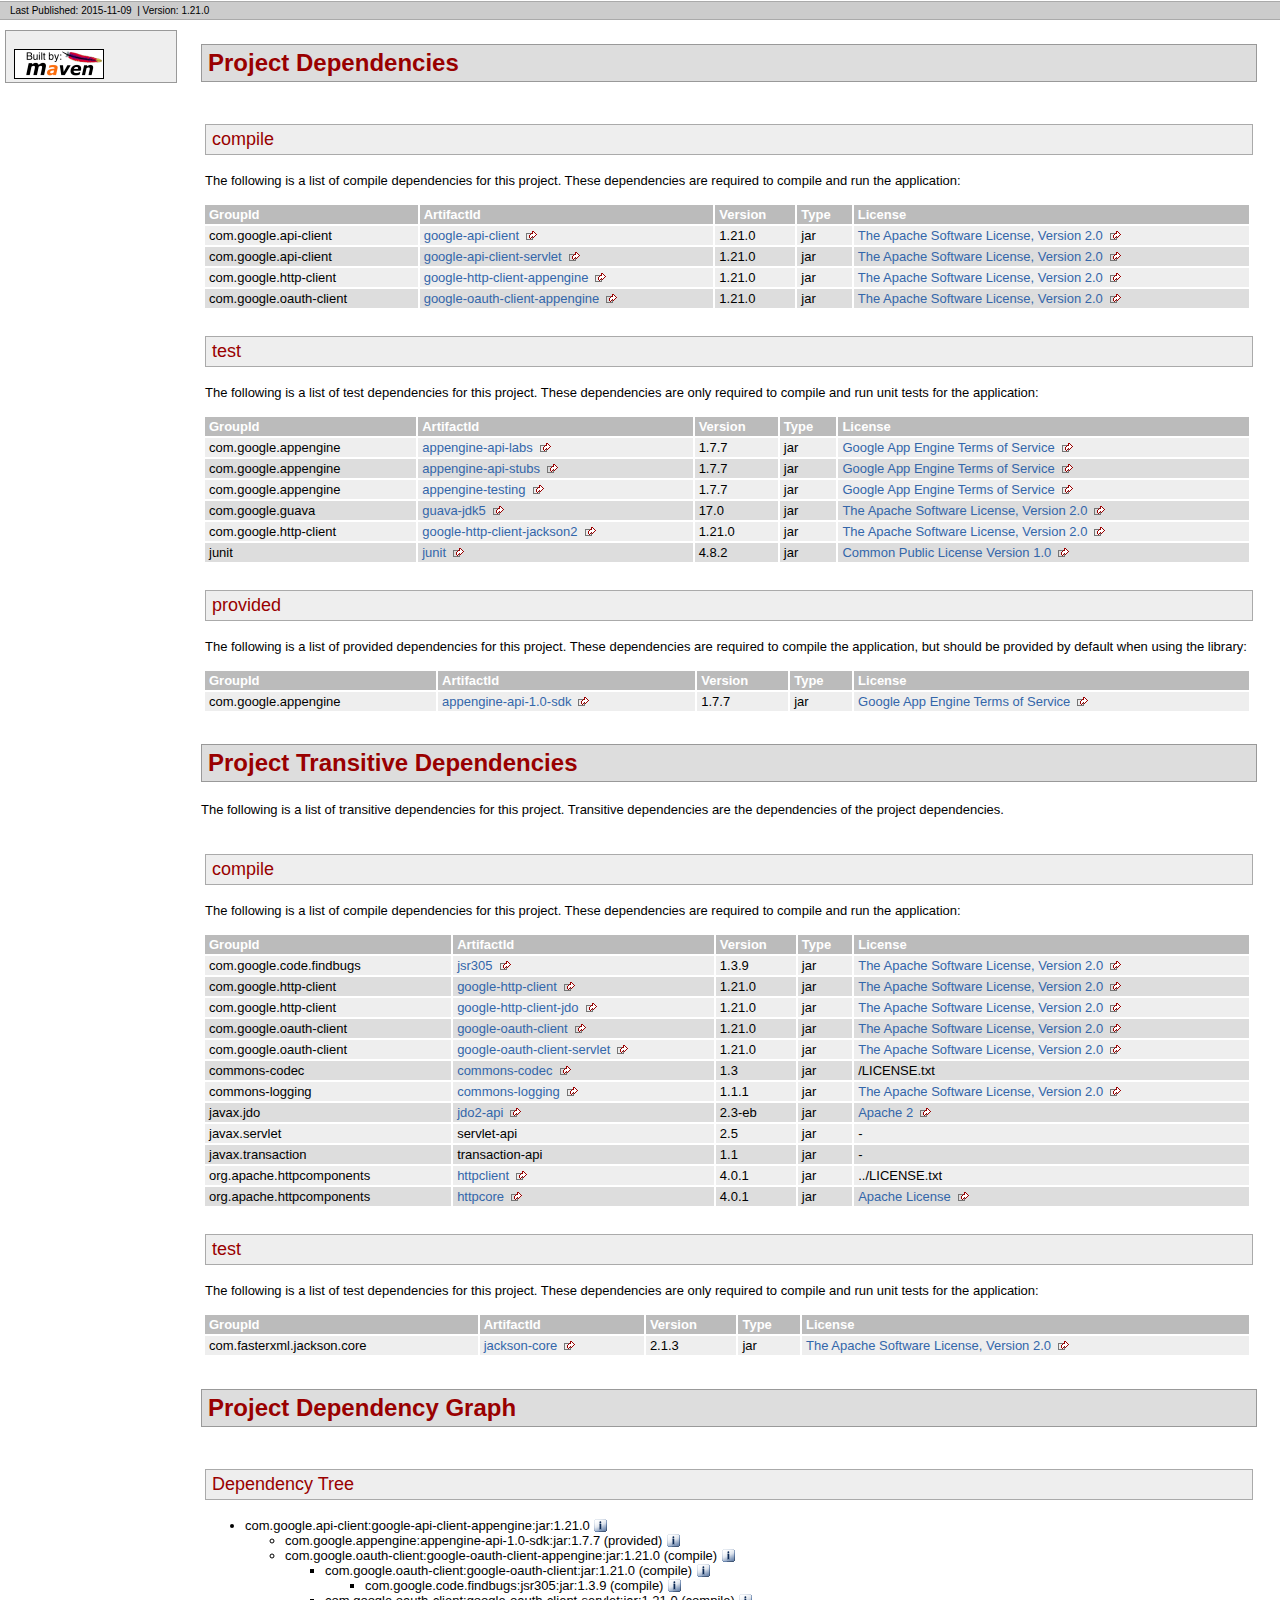
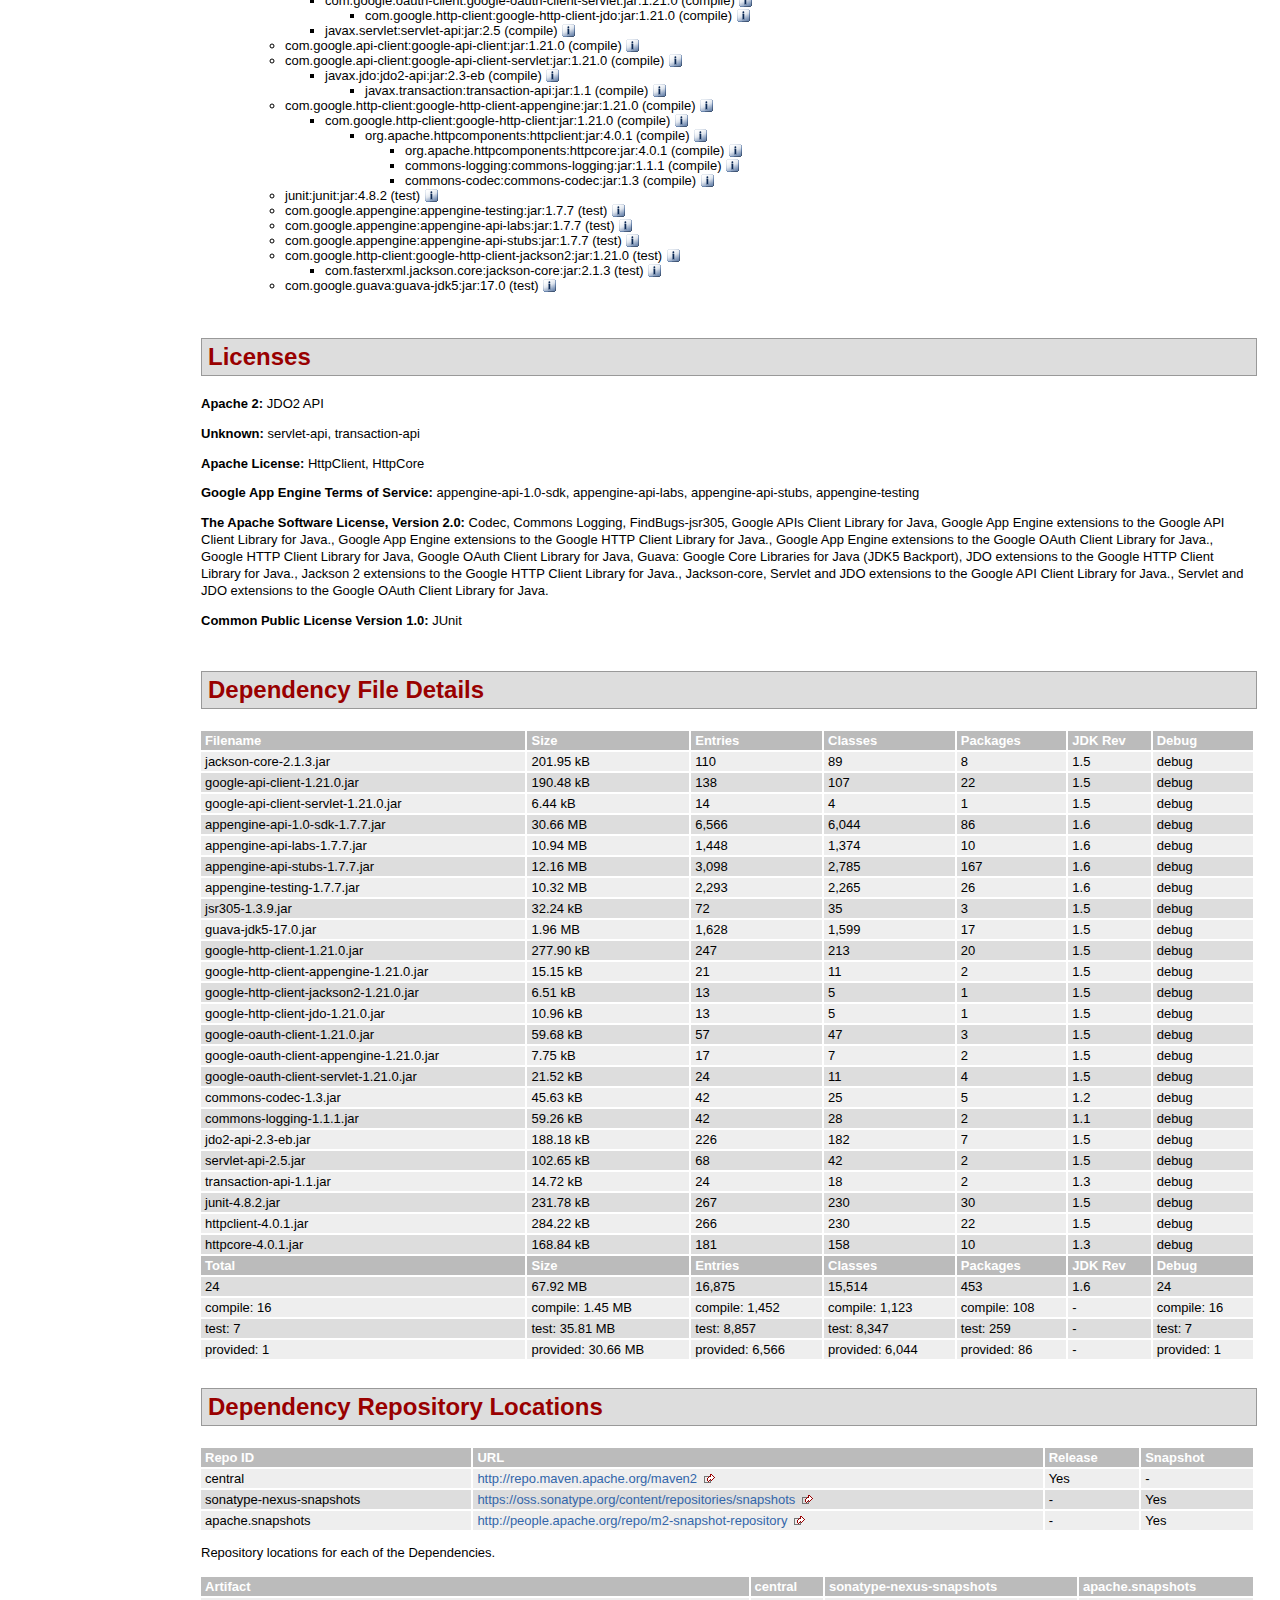
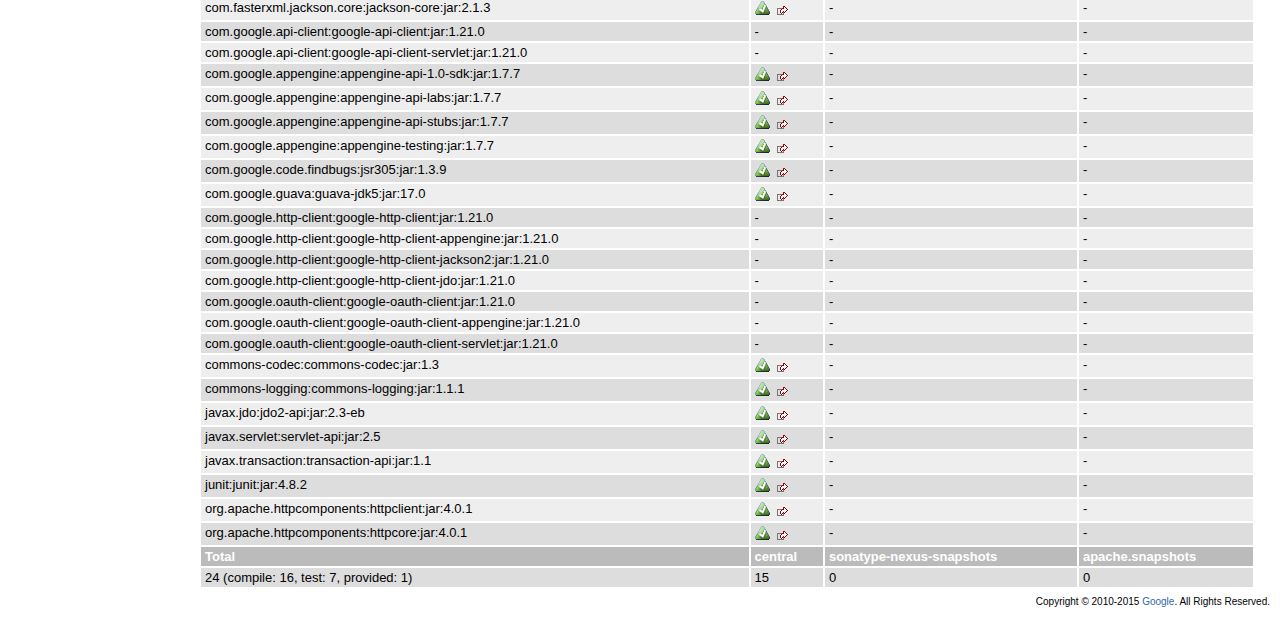
<file: WebContent/WEB-INF/lib/google-api-java-client/dependencies/google-api-client-appengine-dependencies.html>
<!DOCTYPE html PUBLIC "-//W3C//DTD XHTML 1.0 Transitional//EN" "http://www.w3.org/TR/xhtml1/DTD/xhtml1-transitional.dtd">
<!-- Generated by Apache Maven Doxia at Nov 9, 2015 -->
<html xmlns="http://www.w3.org/1999/xhtml" xml:lang="en" lang="en">
  <head>
    <meta http-equiv="Content-Type" content="text/html; charset=UTF-8" />
    <title>Project Dependencies</title>
    <style type="text/css" media="all">
      @import url("./css/maven-base.css");
      @import url("./css/maven-theme.css");
      @import url("./css/site.css");
    </style>
    <link rel="stylesheet" href="./css/print.css" type="text/css" media="print" />
    <meta name="Date-Revision-yyyymmdd" content="20151109" />
    <meta http-equiv="Content-Language" content="en" />
        
        </head>
  <body class="composite">
    <div id="banner">
                      <div class="clear">
        <hr/>
      </div>
    </div>
    <div id="breadcrumbs">
            
        
                <div class="xleft">
        <span id="publishDate">Last Published: 2015-11-09</span>
                  &nbsp;| <span id="projectVersion">Version: 1.21.0</span>
                      </div>
            <div class="xright">        
        
      </div>
      <div class="clear">
        <hr/>
      </div>
    </div>
    <div id="leftColumn">
      <div id="navcolumn">
             
        
                                      <a href="http://maven.apache.org/" title="Built by Maven" class="poweredBy">
        <img class="poweredBy" alt="Built by Maven" src="./images/logos/maven-feather.png" />
      </a>
                   
        
            </div>
    </div>
    <div id="bodyColumn">
      <div id="contentBox">
        <a name="Project_Dependencies"></a>
<div class="section">
<h2>Project Dependencies<a name="Project_Dependencies"></a></h2><a name="Project_Dependencies_compile"></a>
<div class="section">
<h3>compile<a name="compile"></a></h3>
<p>The following is a list of compile dependencies for this project. These dependencies are required to compile and run the application:</p>
<table border="0" class="bodyTable">
<tr class="a">
<th>GroupId</th>
<th>ArtifactId</th>
<th>Version</th>
<th>Type</th>
<th>License</th></tr>
<tr class="b">
<td>com.google.api-client</td>
<td><a class="externalLink" href="https://github.com/google/google-api-java-client/google-api-client">google-api-client</a></td>
<td>1.21.0</td>
<td>jar</td>
<td><a class="externalLink" href="http://www.apache.org/licenses/LICENSE-2.0.txt">The Apache Software License, Version 2.0</a></td></tr>
<tr class="a">
<td>com.google.api-client</td>
<td><a class="externalLink" href="https://github.com/google/google-api-java-client/google-api-client-servlet">google-api-client-servlet</a></td>
<td>1.21.0</td>
<td>jar</td>
<td><a class="externalLink" href="http://www.apache.org/licenses/LICENSE-2.0.txt">The Apache Software License, Version 2.0</a></td></tr>
<tr class="b">
<td>com.google.http-client</td>
<td><a class="externalLink" href="https://github.com/google/google-http-java-client/google-http-client-appengine">google-http-client-appengine</a></td>
<td>1.21.0</td>
<td>jar</td>
<td><a class="externalLink" href="http://www.apache.org/licenses/LICENSE-2.0.txt">The Apache Software License, Version 2.0</a></td></tr>
<tr class="a">
<td>com.google.oauth-client</td>
<td><a class="externalLink" href="https://github.com/google/google-oauth-java-client/google-oauth-client-appengine">google-oauth-client-appengine</a></td>
<td>1.21.0</td>
<td>jar</td>
<td><a class="externalLink" href="http://www.apache.org/licenses/LICENSE-2.0.txt">The Apache Software License, Version 2.0</a></td></tr></table></div><a name="Project_Dependencies_test"></a>
<div class="section">
<h3>test<a name="test"></a></h3>
<p>The following is a list of test dependencies for this project. These dependencies are only required to compile and run unit tests for the application:</p>
<table border="0" class="bodyTable">
<tr class="a">
<th>GroupId</th>
<th>ArtifactId</th>
<th>Version</th>
<th>Type</th>
<th>License</th></tr>
<tr class="b">
<td>com.google.appengine</td>
<td><a class="externalLink" href="http://code.google.com/appengine/appengine-api-labs/">appengine-api-labs</a></td>
<td>1.7.7</td>
<td>jar</td>
<td><a class="externalLink" href="http://code.google.com/appengine/terms.html">Google App Engine Terms of Service</a></td></tr>
<tr class="a">
<td>com.google.appengine</td>
<td><a class="externalLink" href="http://code.google.com/appengine/appengine-api-stubs/">appengine-api-stubs</a></td>
<td>1.7.7</td>
<td>jar</td>
<td><a class="externalLink" href="http://code.google.com/appengine/terms.html">Google App Engine Terms of Service</a></td></tr>
<tr class="b">
<td>com.google.appengine</td>
<td><a class="externalLink" href="http://code.google.com/appengine/appengine-testing/">appengine-testing</a></td>
<td>1.7.7</td>
<td>jar</td>
<td><a class="externalLink" href="http://code.google.com/appengine/terms.html">Google App Engine Terms of Service</a></td></tr>
<tr class="a">
<td>com.google.guava</td>
<td><a class="externalLink" href="http://code.google.com/p/guava-libraries/guava-jdk5">guava-jdk5</a></td>
<td>17.0</td>
<td>jar</td>
<td><a class="externalLink" href="http://www.apache.org/licenses/LICENSE-2.0.txt">The Apache Software License, Version 2.0</a></td></tr>
<tr class="b">
<td>com.google.http-client</td>
<td><a class="externalLink" href="https://github.com/google/google-http-java-client/google-http-client-jackson2">google-http-client-jackson2</a></td>
<td>1.21.0</td>
<td>jar</td>
<td><a class="externalLink" href="http://www.apache.org/licenses/LICENSE-2.0.txt">The Apache Software License, Version 2.0</a></td></tr>
<tr class="a">
<td>junit</td>
<td><a class="externalLink" href="http://junit.org">junit</a></td>
<td>4.8.2</td>
<td>jar</td>
<td><a class="externalLink" href="http://www.opensource.org/licenses/cpl1.0.txt">Common Public License Version 1.0</a></td></tr></table></div><a name="Project_Dependencies_provided"></a>
<div class="section">
<h3>provided<a name="provided"></a></h3>
<p>The following is a list of provided dependencies for this project. These dependencies are required to compile the application, but should be provided by default when using the library:</p>
<table border="0" class="bodyTable">
<tr class="a">
<th>GroupId</th>
<th>ArtifactId</th>
<th>Version</th>
<th>Type</th>
<th>License</th></tr>
<tr class="b">
<td>com.google.appengine</td>
<td><a class="externalLink" href="http://code.google.com/appengine/appengine-api-1.0-sdk/">appengine-api-1.0-sdk</a></td>
<td>1.7.7</td>
<td>jar</td>
<td><a class="externalLink" href="http://code.google.com/appengine/terms.html">Google App Engine Terms of Service</a></td></tr></table></div></div><a name="Project_Transitive_Dependencies"></a>
<div class="section">
<h2>Project Transitive Dependencies<a name="Project_Transitive_Dependencies"></a></h2>
<p>The following is a list of transitive dependencies for this project. Transitive dependencies are the dependencies of the project dependencies.</p><a name="Project_Transitive_Dependencies_compile"></a>
<div class="section">
<h3>compile<a name="compile"></a></h3>
<p>The following is a list of compile dependencies for this project. These dependencies are required to compile and run the application:</p>
<table border="0" class="bodyTable">
<tr class="a">
<th>GroupId</th>
<th>ArtifactId</th>
<th>Version</th>
<th>Type</th>
<th>License</th></tr>
<tr class="b">
<td>com.google.code.findbugs</td>
<td><a class="externalLink" href="http://findbugs.sourceforge.net/">jsr305</a></td>
<td>1.3.9</td>
<td>jar</td>
<td><a class="externalLink" href="http://www.apache.org/licenses/LICENSE-2.0.txt">The Apache Software License, Version 2.0</a></td></tr>
<tr class="a">
<td>com.google.http-client</td>
<td><a class="externalLink" href="https://github.com/google/google-http-java-client/google-http-client">google-http-client</a></td>
<td>1.21.0</td>
<td>jar</td>
<td><a class="externalLink" href="http://www.apache.org/licenses/LICENSE-2.0.txt">The Apache Software License, Version 2.0</a></td></tr>
<tr class="b">
<td>com.google.http-client</td>
<td><a class="externalLink" href="https://github.com/google/google-http-java-client/google-http-client-jdo">google-http-client-jdo</a></td>
<td>1.21.0</td>
<td>jar</td>
<td><a class="externalLink" href="http://www.apache.org/licenses/LICENSE-2.0.txt">The Apache Software License, Version 2.0</a></td></tr>
<tr class="a">
<td>com.google.oauth-client</td>
<td><a class="externalLink" href="https://github.com/google/google-oauth-java-client/google-oauth-client">google-oauth-client</a></td>
<td>1.21.0</td>
<td>jar</td>
<td><a class="externalLink" href="http://www.apache.org/licenses/LICENSE-2.0.txt">The Apache Software License, Version 2.0</a></td></tr>
<tr class="b">
<td>com.google.oauth-client</td>
<td><a class="externalLink" href="https://github.com/google/google-oauth-java-client/google-oauth-client-servlet">google-oauth-client-servlet</a></td>
<td>1.21.0</td>
<td>jar</td>
<td><a class="externalLink" href="http://www.apache.org/licenses/LICENSE-2.0.txt">The Apache Software License, Version 2.0</a></td></tr>
<tr class="a">
<td>commons-codec</td>
<td><a class="externalLink" href="http://jakarta.apache.org/commons/codec/">commons-codec</a></td>
<td>1.3</td>
<td>jar</td>
<td>/LICENSE.txt</td></tr>
<tr class="b">
<td>commons-logging</td>
<td><a class="externalLink" href="http://commons.apache.org/logging">commons-logging</a></td>
<td>1.1.1</td>
<td>jar</td>
<td><a class="externalLink" href="http://www.apache.org/licenses/LICENSE-2.0.txt">The Apache Software License, Version 2.0</a></td></tr>
<tr class="a">
<td>javax.jdo</td>
<td><a class="externalLink" href="http://db.apache.org/jdo/index.html">jdo2-api</a></td>
<td>2.3-eb</td>
<td>jar</td>
<td><a class="externalLink" href="http://www.apache.org/licenses/LICENSE-2.0.txt">Apache 2</a></td></tr>
<tr class="b">
<td>javax.servlet</td>
<td>servlet-api</td>
<td>2.5</td>
<td>jar</td>
<td>-</td></tr>
<tr class="a">
<td>javax.transaction</td>
<td>transaction-api</td>
<td>1.1</td>
<td>jar</td>
<td>-</td></tr>
<tr class="b">
<td>org.apache.httpcomponents</td>
<td><a class="externalLink" href="http://hc.apache.org/httpcomponents-client">httpclient</a></td>
<td>4.0.1</td>
<td>jar</td>
<td>../LICENSE.txt</td></tr>
<tr class="a">
<td>org.apache.httpcomponents</td>
<td><a class="externalLink" href="http://hc.apache.org/httpcomponents-core/">httpcore</a></td>
<td>4.0.1</td>
<td>jar</td>
<td><a class="externalLink" href="http://www.apache.org/licenses/LICENSE-2.0.html">Apache License</a></td></tr></table></div><a name="Project_Transitive_Dependencies_test"></a>
<div class="section">
<h3>test<a name="test"></a></h3>
<p>The following is a list of test dependencies for this project. These dependencies are only required to compile and run unit tests for the application:</p>
<table border="0" class="bodyTable">
<tr class="a">
<th>GroupId</th>
<th>ArtifactId</th>
<th>Version</th>
<th>Type</th>
<th>License</th></tr>
<tr class="b">
<td>com.fasterxml.jackson.core</td>
<td><a class="externalLink" href="http://wiki.fasterxml.com/JacksonHome">jackson-core</a></td>
<td>2.1.3</td>
<td>jar</td>
<td><a class="externalLink" href="http://www.apache.org/licenses/LICENSE-2.0.txt">The Apache Software License, Version 2.0</a></td></tr></table></div></div><a name="Project_Dependency_Graph"></a>
<div class="section">
<h2>Project Dependency Graph<a name="Project_Dependency_Graph"></a></h2><script language="javascript" type="text/javascript">
      function toggleDependencyDetail( divId, imgId )
      {
        var div = document.getElementById( divId );
        var img = document.getElementById( imgId );
        if( div.style.display == '' )
        {
          div.style.display = 'none';
          img.src='./images/icon_info_sml.gif';
        }
        else
        {
          div.style.display = '';
          img.src='./images/close.gif';
        }
      }
</script>
<a name="Dependency_Tree"></a>
<div class="section">
<h3>Dependency Tree<a name="Dependency_Tree"></a></h3>
<ul>
<li>com.google.api-client:google-api-client-appengine:jar:1.21.0 <img id="_img1" src="./images/icon_info_sml.gif" alt="Information" onclick="toggleDependencyDetail( '_dep0', '_img1' );" style="cursor: pointer;vertical-align:text-bottom;"></img><div id="_dep0" style="display:none">
<table border="0" class="bodyTable">
<tr class="a">
<th>Google App Engine extensions to the Google API Client Library for Java.</th></tr>
<tr class="b">
<td>
<p><b>Description: </b>Sonatype helps open source projects to set up Maven repositories on https://oss.sonatype.org/</p>
<p><b>URL: </b><a class="externalLink" href="https://github.com/google/google-api-java-client/google-api-client-appengine">https://github.com/google/google-api-java-client/google-api-client-appengine</a></p>
<p><b>Project License: </b><a class="externalLink" href="http://www.apache.org/licenses/LICENSE-2.0.txt">The Apache Software License, Version 2.0</a></p></td></tr></table></div>
<ul>
<li>com.google.appengine:appengine-api-1.0-sdk:jar:1.7.7 (provided) <img id="_img3" src="./images/icon_info_sml.gif" alt="Information" onclick="toggleDependencyDetail( '_dep2', '_img3' );" style="cursor: pointer;vertical-align:text-bottom;"></img><div id="_dep2" style="display:none">
<table border="0" class="bodyTable">
<tr class="a">
<th>appengine-api-1.0-sdk</th></tr>
<tr class="b">
<td>
<p><b>Description: </b>Sonatype helps open source projects to set up Maven repositories on https://oss.sonatype.org/</p>
<p><b>URL: </b><a class="externalLink" href="http://code.google.com/appengine/appengine-api-1.0-sdk/">http://code.google.com/appengine/appengine-api-1.0-sdk/</a></p>
<p><b>Project License: </b><a class="externalLink" href="http://code.google.com/appengine/terms.html">Google App Engine Terms of Service</a></p></td></tr></table></div></li>
<li>com.google.oauth-client:google-oauth-client-appengine:jar:1.21.0 (compile) <img id="_img5" src="./images/icon_info_sml.gif" alt="Information" onclick="toggleDependencyDetail( '_dep4', '_img5' );" style="cursor: pointer;vertical-align:text-bottom;"></img><div id="_dep4" style="display:none">
<table border="0" class="bodyTable">
<tr class="a">
<th>Google App Engine extensions to the Google OAuth Client Library for Java.</th></tr>
<tr class="b">
<td>
<p><b>Description: </b>Sonatype helps open source projects to set up Maven repositories on https://oss.sonatype.org/</p>
<p><b>URL: </b><a class="externalLink" href="https://github.com/google/google-oauth-java-client/google-oauth-client-appengine">https://github.com/google/google-oauth-java-client/google-oauth-client-appengine</a></p>
<p><b>Project License: </b><a class="externalLink" href="http://www.apache.org/licenses/LICENSE-2.0.txt">The Apache Software License, Version 2.0</a></p></td></tr></table></div>
<ul>
<li>com.google.oauth-client:google-oauth-client:jar:1.21.0 (compile) <img id="_img7" src="./images/icon_info_sml.gif" alt="Information" onclick="toggleDependencyDetail( '_dep6', '_img7' );" style="cursor: pointer;vertical-align:text-bottom;"></img><div id="_dep6" style="display:none">
<table border="0" class="bodyTable">
<tr class="a">
<th>Google OAuth Client Library for Java</th></tr>
<tr class="b">
<td>
<p><b>Description: </b>Google OAuth Client Library for Java. Functionality that works on all supported Java platforms,
    including Java 5 (or higher) desktop (SE) and web (EE), Android, and Google App Engine.</p>
<p><b>URL: </b><a class="externalLink" href="https://github.com/google/google-oauth-java-client/google-oauth-client">https://github.com/google/google-oauth-java-client/google-oauth-client</a></p>
<p><b>Project License: </b><a class="externalLink" href="http://www.apache.org/licenses/LICENSE-2.0.txt">The Apache Software License, Version 2.0</a></p></td></tr></table></div>
<ul>
<li>com.google.code.findbugs:jsr305:jar:1.3.9 (compile) <img id="_img9" src="./images/icon_info_sml.gif" alt="Information" onclick="toggleDependencyDetail( '_dep8', '_img9' );" style="cursor: pointer;vertical-align:text-bottom;"></img><div id="_dep8" style="display:none">
<table border="0" class="bodyTable">
<tr class="a">
<th>FindBugs-jsr305</th></tr>
<tr class="b">
<td>
<p><b>Description: </b>JSR305 Annotations for Findbugs</p>
<p><b>URL: </b><a class="externalLink" href="http://findbugs.sourceforge.net/">http://findbugs.sourceforge.net/</a></p>
<p><b>Project License: </b><a class="externalLink" href="http://www.apache.org/licenses/LICENSE-2.0.txt">The Apache Software License, Version 2.0</a></p></td></tr></table></div></li></ul></li>
<li>com.google.oauth-client:google-oauth-client-servlet:jar:1.21.0 (compile) <img id="_img11" src="./images/icon_info_sml.gif" alt="Information" onclick="toggleDependencyDetail( '_dep10', '_img11' );" style="cursor: pointer;vertical-align:text-bottom;"></img><div id="_dep10" style="display:none">
<table border="0" class="bodyTable">
<tr class="a">
<th>Servlet and JDO extensions to the Google OAuth Client Library for Java.</th></tr>
<tr class="b">
<td>
<p><b>Description: </b>Sonatype helps open source projects to set up Maven repositories on https://oss.sonatype.org/</p>
<p><b>URL: </b><a class="externalLink" href="https://github.com/google/google-oauth-java-client/google-oauth-client-servlet">https://github.com/google/google-oauth-java-client/google-oauth-client-servlet</a></p>
<p><b>Project License: </b><a class="externalLink" href="http://www.apache.org/licenses/LICENSE-2.0.txt">The Apache Software License, Version 2.0</a></p></td></tr></table></div>
<ul>
<li>com.google.http-client:google-http-client-jdo:jar:1.21.0 (compile) <img id="_img13" src="./images/icon_info_sml.gif" alt="Information" onclick="toggleDependencyDetail( '_dep12', '_img13' );" style="cursor: pointer;vertical-align:text-bottom;"></img><div id="_dep12" style="display:none">
<table border="0" class="bodyTable">
<tr class="a">
<th>JDO extensions to the Google HTTP Client Library for Java.</th></tr>
<tr class="b">
<td>
<p><b>Description: </b>Sonatype helps open source projects to set up Maven repositories on https://oss.sonatype.org/</p>
<p><b>URL: </b><a class="externalLink" href="https://github.com/google/google-http-java-client/google-http-client-jdo">https://github.com/google/google-http-java-client/google-http-client-jdo</a></p>
<p><b>Project License: </b><a class="externalLink" href="http://www.apache.org/licenses/LICENSE-2.0.txt">The Apache Software License, Version 2.0</a></p></td></tr></table></div></li></ul></li>
<li>javax.servlet:servlet-api:jar:2.5 (compile) <img id="_img15" src="./images/icon_info_sml.gif" alt="Information" onclick="toggleDependencyDetail( '_dep14', '_img15' );" style="cursor: pointer;vertical-align:text-bottom;"></img><div id="_dep14" style="display:none">
<table border="0" class="bodyTable">
<tr class="a">
<th>servlet-api</th></tr>
<tr class="b">
<td>
<p><b>Description: </b>There is currently no description associated with this project.</p>
<p><b>Project License: </b>No license is defined for this project.</p></td></tr></table></div></li></ul></li>
<li>com.google.api-client:google-api-client:jar:1.21.0 (compile) <img id="_img17" src="./images/icon_info_sml.gif" alt="Information" onclick="toggleDependencyDetail( '_dep16', '_img17' );" style="cursor: pointer;vertical-align:text-bottom;"></img><div id="_dep16" style="display:none">
<table border="0" class="bodyTable">
<tr class="a">
<th>Google APIs Client Library for Java</th></tr>
<tr class="b">
<td>
<p><b>Description: </b>Sonatype helps open source projects to set up Maven repositories on https://oss.sonatype.org/</p>
<p><b>URL: </b><a class="externalLink" href="https://github.com/google/google-api-java-client/google-api-client">https://github.com/google/google-api-java-client/google-api-client</a></p>
<p><b>Project License: </b><a class="externalLink" href="http://www.apache.org/licenses/LICENSE-2.0.txt">The Apache Software License, Version 2.0</a></p></td></tr></table></div></li>
<li>com.google.api-client:google-api-client-servlet:jar:1.21.0 (compile) <img id="_img19" src="./images/icon_info_sml.gif" alt="Information" onclick="toggleDependencyDetail( '_dep18', '_img19' );" style="cursor: pointer;vertical-align:text-bottom;"></img><div id="_dep18" style="display:none">
<table border="0" class="bodyTable">
<tr class="a">
<th>Servlet and JDO extensions to the Google API Client Library for Java.</th></tr>
<tr class="b">
<td>
<p><b>Description: </b>Sonatype helps open source projects to set up Maven repositories on https://oss.sonatype.org/</p>
<p><b>URL: </b><a class="externalLink" href="https://github.com/google/google-api-java-client/google-api-client-servlet">https://github.com/google/google-api-java-client/google-api-client-servlet</a></p>
<p><b>Project License: </b><a class="externalLink" href="http://www.apache.org/licenses/LICENSE-2.0.txt">The Apache Software License, Version 2.0</a></p></td></tr></table></div>
<ul>
<li>javax.jdo:jdo2-api:jar:2.3-eb (compile) <img id="_img21" src="./images/icon_info_sml.gif" alt="Information" onclick="toggleDependencyDetail( '_dep20', '_img21' );" style="cursor: pointer;vertical-align:text-bottom;"></img><div id="_dep20" style="display:none">
<table border="0" class="bodyTable">
<tr class="a">
<th>JDO2 API</th></tr>
<tr class="b">
<td>
<p><b>Description: </b>The Java Data Objects 2 (JDO) API is a standard interface-based Java model abstraction of persistence, developed as Java Specification Request 243 under the auspices of the Java Community Process.</p>
<p><b>URL: </b><a class="externalLink" href="http://db.apache.org/jdo/index.html">http://db.apache.org/jdo/index.html</a></p>
<p><b>Project License: </b><a class="externalLink" href="http://www.apache.org/licenses/LICENSE-2.0.txt">Apache 2</a></p></td></tr></table></div>
<ul>
<li>javax.transaction:transaction-api:jar:1.1 (compile) <img id="_img23" src="./images/icon_info_sml.gif" alt="Information" onclick="toggleDependencyDetail( '_dep22', '_img23' );" style="cursor: pointer;vertical-align:text-bottom;"></img><div id="_dep22" style="display:none">
<table border="0" class="bodyTable">
<tr class="a">
<th>transaction-api</th></tr>
<tr class="b">
<td>
<p><b>Description: </b>There is currently no description associated with this project.</p>
<p><b>Project License: </b>No license is defined for this project.</p></td></tr></table></div></li></ul></li></ul></li>
<li>com.google.http-client:google-http-client-appengine:jar:1.21.0 (compile) <img id="_img25" src="./images/icon_info_sml.gif" alt="Information" onclick="toggleDependencyDetail( '_dep24', '_img25' );" style="cursor: pointer;vertical-align:text-bottom;"></img><div id="_dep24" style="display:none">
<table border="0" class="bodyTable">
<tr class="a">
<th>Google App Engine extensions to the Google HTTP Client Library for Java.</th></tr>
<tr class="b">
<td>
<p><b>Description: </b>Sonatype helps open source projects to set up Maven repositories on https://oss.sonatype.org/</p>
<p><b>URL: </b><a class="externalLink" href="https://github.com/google/google-http-java-client/google-http-client-appengine">https://github.com/google/google-http-java-client/google-http-client-appengine</a></p>
<p><b>Project License: </b><a class="externalLink" href="http://www.apache.org/licenses/LICENSE-2.0.txt">The Apache Software License, Version 2.0</a></p></td></tr></table></div>
<ul>
<li>com.google.http-client:google-http-client:jar:1.21.0 (compile) <img id="_img27" src="./images/icon_info_sml.gif" alt="Information" onclick="toggleDependencyDetail( '_dep26', '_img27' );" style="cursor: pointer;vertical-align:text-bottom;"></img><div id="_dep26" style="display:none">
<table border="0" class="bodyTable">
<tr class="a">
<th>Google HTTP Client Library for Java</th></tr>
<tr class="b">
<td>
<p><b>Description: </b>Google HTTP Client Library for Java. Functionality that works on all supported Java platforms,
    including Java 5 (or higher) desktop (SE) and web (EE), Android, and Google App Engine.</p>
<p><b>URL: </b><a class="externalLink" href="https://github.com/google/google-http-java-client/google-http-client">https://github.com/google/google-http-java-client/google-http-client</a></p>
<p><b>Project License: </b><a class="externalLink" href="http://www.apache.org/licenses/LICENSE-2.0.txt">The Apache Software License, Version 2.0</a></p></td></tr></table></div>
<ul>
<li>org.apache.httpcomponents:httpclient:jar:4.0.1 (compile) <img id="_img29" src="./images/icon_info_sml.gif" alt="Information" onclick="toggleDependencyDetail( '_dep28', '_img29' );" style="cursor: pointer;vertical-align:text-bottom;"></img><div id="_dep28" style="display:none">
<table border="0" class="bodyTable">
<tr class="a">
<th>HttpClient</th></tr>
<tr class="b">
<td>
<p><b>Description: </b>HttpComponents Client (base module)</p>
<p><b>URL: </b><a class="externalLink" href="http://hc.apache.org/httpcomponents-client">http://hc.apache.org/httpcomponents-client</a></p>
<p><b>Project License: </b><a href="../LICENSE.txt">Apache License</a></p></td></tr></table></div>
<ul>
<li>org.apache.httpcomponents:httpcore:jar:4.0.1 (compile) <img id="_img31" src="./images/icon_info_sml.gif" alt="Information" onclick="toggleDependencyDetail( '_dep30', '_img31' );" style="cursor: pointer;vertical-align:text-bottom;"></img><div id="_dep30" style="display:none">
<table border="0" class="bodyTable">
<tr class="a">
<th>HttpCore</th></tr>
<tr class="b">
<td>
<p><b>Description: </b>HttpComponents Core (Java 1.3 compatible)</p>
<p><b>URL: </b><a class="externalLink" href="http://hc.apache.org/httpcomponents-core/">http://hc.apache.org/httpcomponents-core/</a></p>
<p><b>Project License: </b><a class="externalLink" href="http://www.apache.org/licenses/LICENSE-2.0.html">Apache License</a></p></td></tr></table></div></li>
<li>commons-logging:commons-logging:jar:1.1.1 (compile) <img id="_img33" src="./images/icon_info_sml.gif" alt="Information" onclick="toggleDependencyDetail( '_dep32', '_img33' );" style="cursor: pointer;vertical-align:text-bottom;"></img><div id="_dep32" style="display:none">
<table border="0" class="bodyTable">
<tr class="a">
<th>Commons Logging</th></tr>
<tr class="b">
<td>
<p><b>Description: </b>Commons Logging is a thin adapter allowing configurable bridging to other,
    well known logging systems.</p>
<p><b>URL: </b><a class="externalLink" href="http://commons.apache.org/logging">http://commons.apache.org/logging</a></p>
<p><b>Project License: </b><a class="externalLink" href="http://www.apache.org/licenses/LICENSE-2.0.txt">The Apache Software License, Version 2.0</a></p></td></tr></table></div></li>
<li>commons-codec:commons-codec:jar:1.3 (compile) <img id="_img35" src="./images/icon_info_sml.gif" alt="Information" onclick="toggleDependencyDetail( '_dep34', '_img35' );" style="cursor: pointer;vertical-align:text-bottom;"></img><div id="_dep34" style="display:none">
<table border="0" class="bodyTable">
<tr class="a">
<th>Codec</th></tr>
<tr class="b">
<td>
<p><b>Description: </b>The codec package contains simple encoder and decoders for
   various formats such as Base64 and Hexadecimal.  In addition to these
   widely used encoders and decoders, the codec package also maintains a
   collection of phonetic encoding utilities.</p>
<p><b>URL: </b><a class="externalLink" href="http://jakarta.apache.org/commons/codec/">http://jakarta.apache.org/commons/codec/</a></p>
<p><b>Project License: </b><a href="/LICENSE.txt">The Apache Software License, Version 2.0</a></p></td></tr></table></div></li></ul></li></ul></li></ul></li>
<li>junit:junit:jar:4.8.2 (test) <img id="_img37" src="./images/icon_info_sml.gif" alt="Information" onclick="toggleDependencyDetail( '_dep36', '_img37' );" style="cursor: pointer;vertical-align:text-bottom;"></img><div id="_dep36" style="display:none">
<table border="0" class="bodyTable">
<tr class="a">
<th>JUnit</th></tr>
<tr class="b">
<td>
<p><b>Description: </b>JUnit is a regression testing framework. It is used by the developer who implements unit tests in Java.</p>
<p><b>URL: </b><a class="externalLink" href="http://junit.org">http://junit.org</a></p>
<p><b>Project License: </b><a class="externalLink" href="http://www.opensource.org/licenses/cpl1.0.txt">Common Public License Version 1.0</a></p></td></tr></table></div></li>
<li>com.google.appengine:appengine-testing:jar:1.7.7 (test) <img id="_img39" src="./images/icon_info_sml.gif" alt="Information" onclick="toggleDependencyDetail( '_dep38', '_img39' );" style="cursor: pointer;vertical-align:text-bottom;"></img><div id="_dep38" style="display:none">
<table border="0" class="bodyTable">
<tr class="a">
<th>appengine-testing</th></tr>
<tr class="b">
<td>
<p><b>Description: </b>Sonatype helps open source projects to set up Maven repositories on https://oss.sonatype.org/</p>
<p><b>URL: </b><a class="externalLink" href="http://code.google.com/appengine/appengine-testing/">http://code.google.com/appengine/appengine-testing/</a></p>
<p><b>Project License: </b><a class="externalLink" href="http://code.google.com/appengine/terms.html">Google App Engine Terms of Service</a></p></td></tr></table></div></li>
<li>com.google.appengine:appengine-api-labs:jar:1.7.7 (test) <img id="_img41" src="./images/icon_info_sml.gif" alt="Information" onclick="toggleDependencyDetail( '_dep40', '_img41' );" style="cursor: pointer;vertical-align:text-bottom;"></img><div id="_dep40" style="display:none">
<table border="0" class="bodyTable">
<tr class="a">
<th>appengine-api-labs</th></tr>
<tr class="b">
<td>
<p><b>Description: </b>Sonatype helps open source projects to set up Maven repositories on https://oss.sonatype.org/</p>
<p><b>URL: </b><a class="externalLink" href="http://code.google.com/appengine/appengine-api-labs/">http://code.google.com/appengine/appengine-api-labs/</a></p>
<p><b>Project License: </b><a class="externalLink" href="http://code.google.com/appengine/terms.html">Google App Engine Terms of Service</a></p></td></tr></table></div></li>
<li>com.google.appengine:appengine-api-stubs:jar:1.7.7 (test) <img id="_img43" src="./images/icon_info_sml.gif" alt="Information" onclick="toggleDependencyDetail( '_dep42', '_img43' );" style="cursor: pointer;vertical-align:text-bottom;"></img><div id="_dep42" style="display:none">
<table border="0" class="bodyTable">
<tr class="a">
<th>appengine-api-stubs</th></tr>
<tr class="b">
<td>
<p><b>Description: </b>Sonatype helps open source projects to set up Maven repositories on https://oss.sonatype.org/</p>
<p><b>URL: </b><a class="externalLink" href="http://code.google.com/appengine/appengine-api-stubs/">http://code.google.com/appengine/appengine-api-stubs/</a></p>
<p><b>Project License: </b><a class="externalLink" href="http://code.google.com/appengine/terms.html">Google App Engine Terms of Service</a></p></td></tr></table></div></li>
<li>com.google.http-client:google-http-client-jackson2:jar:1.21.0 (test) <img id="_img45" src="./images/icon_info_sml.gif" alt="Information" onclick="toggleDependencyDetail( '_dep44', '_img45' );" style="cursor: pointer;vertical-align:text-bottom;"></img><div id="_dep44" style="display:none">
<table border="0" class="bodyTable">
<tr class="a">
<th>Jackson 2 extensions to the Google HTTP Client Library for Java.</th></tr>
<tr class="b">
<td>
<p><b>Description: </b>Sonatype helps open source projects to set up Maven repositories on https://oss.sonatype.org/</p>
<p><b>URL: </b><a class="externalLink" href="https://github.com/google/google-http-java-client/google-http-client-jackson2">https://github.com/google/google-http-java-client/google-http-client-jackson2</a></p>
<p><b>Project License: </b><a class="externalLink" href="http://www.apache.org/licenses/LICENSE-2.0.txt">The Apache Software License, Version 2.0</a></p></td></tr></table></div>
<ul>
<li>com.fasterxml.jackson.core:jackson-core:jar:2.1.3 (test) <img id="_img47" src="./images/icon_info_sml.gif" alt="Information" onclick="toggleDependencyDetail( '_dep46', '_img47' );" style="cursor: pointer;vertical-align:text-bottom;"></img><div id="_dep46" style="display:none">
<table border="0" class="bodyTable">
<tr class="a">
<th>Jackson-core</th></tr>
<tr class="b">
<td>
<p><b>Description: </b>Core Jackson abstractions, basic JSON streaming API implementation</p>
<p><b>URL: </b><a class="externalLink" href="http://wiki.fasterxml.com/JacksonHome">http://wiki.fasterxml.com/JacksonHome</a></p>
<p><b>Project License: </b><a class="externalLink" href="http://www.apache.org/licenses/LICENSE-2.0.txt">The Apache Software License, Version 2.0</a></p></td></tr></table></div></li></ul></li>
<li>com.google.guava:guava-jdk5:jar:17.0 (test) <img id="_img49" src="./images/icon_info_sml.gif" alt="Information" onclick="toggleDependencyDetail( '_dep48', '_img49' );" style="cursor: pointer;vertical-align:text-bottom;"></img><div id="_dep48" style="display:none">
<table border="0" class="bodyTable">
<tr class="a">
<th>Guava: Google Core Libraries for Java (JDK5 Backport)</th></tr>
<tr class="b">
<td>
<p><b>Description: </b>Guava is a suite of core and expanded libraries that include
    utility classes, google's collections, io classes, and much
    much more.

    Guava has only one code dependency - javax.annotation,
    per the JSR-305 spec.</p>
<p><b>URL: </b><a class="externalLink" href="http://code.google.com/p/guava-libraries/guava-jdk5">http://code.google.com/p/guava-libraries/guava-jdk5</a></p>
<p><b>Project License: </b><a class="externalLink" href="http://www.apache.org/licenses/LICENSE-2.0.txt">The Apache Software License, Version 2.0</a></p></td></tr></table></div></li></ul></li></ul></div></div><a name="Licenses"></a>
<div class="section">
<h2>Licenses<a name="Licenses"></a></h2>
<p><b>Apache 2: </b>JDO2 API</p>
<p><b>Unknown: </b>servlet-api, transaction-api</p>
<p><b>Apache License: </b>HttpClient, HttpCore</p>
<p><b>Google App Engine Terms of Service: </b>appengine-api-1.0-sdk, appengine-api-labs, appengine-api-stubs, appengine-testing</p>
<p><b>The Apache Software License, Version 2.0: </b>Codec, Commons Logging, FindBugs-jsr305, Google APIs Client Library for Java, Google App Engine extensions to the Google API Client Library for Java., Google App Engine extensions to the Google HTTP Client Library for Java., Google App Engine extensions to the Google OAuth Client Library for Java., Google HTTP Client Library for Java, Google OAuth Client Library for Java, Guava: Google Core Libraries for Java (JDK5 Backport), JDO extensions to the Google HTTP Client Library for Java., Jackson 2 extensions to the Google HTTP Client Library for Java., Jackson-core, Servlet and JDO extensions to the Google API Client Library for Java., Servlet and JDO extensions to the Google OAuth Client Library for Java.</p>
<p><b>Common Public License Version 1.0: </b>JUnit</p></div><a name="Dependency_File_Details"></a>
<div class="section">
<h2>Dependency File Details<a name="Dependency_File_Details"></a></h2>
<table border="0" class="bodyTable">
<tr class="a">
<th>Filename</th>
<th>Size</th>
<th>Entries</th>
<th>Classes</th>
<th>Packages</th>
<th>JDK Rev</th>
<th>Debug</th></tr>
<tr class="b">
<td>jackson-core-2.1.3.jar</td>
<td>201.95 kB</td>
<td>110</td>
<td>89</td>
<td>8</td>
<td>1.5</td>
<td>debug</td></tr>
<tr class="a">
<td>google-api-client-1.21.0.jar</td>
<td>190.48 kB</td>
<td>138</td>
<td>107</td>
<td>22</td>
<td>1.5</td>
<td>debug</td></tr>
<tr class="b">
<td>google-api-client-servlet-1.21.0.jar</td>
<td>6.44 kB</td>
<td>14</td>
<td>4</td>
<td>1</td>
<td>1.5</td>
<td>debug</td></tr>
<tr class="a">
<td>appengine-api-1.0-sdk-1.7.7.jar</td>
<td>30.66 MB</td>
<td>6,566</td>
<td>6,044</td>
<td>86</td>
<td>1.6</td>
<td>debug</td></tr>
<tr class="b">
<td>appengine-api-labs-1.7.7.jar</td>
<td>10.94 MB</td>
<td>1,448</td>
<td>1,374</td>
<td>10</td>
<td>1.6</td>
<td>debug</td></tr>
<tr class="a">
<td>appengine-api-stubs-1.7.7.jar</td>
<td>12.16 MB</td>
<td>3,098</td>
<td>2,785</td>
<td>167</td>
<td>1.6</td>
<td>debug</td></tr>
<tr class="b">
<td>appengine-testing-1.7.7.jar</td>
<td>10.32 MB</td>
<td>2,293</td>
<td>2,265</td>
<td>26</td>
<td>1.6</td>
<td>debug</td></tr>
<tr class="a">
<td>jsr305-1.3.9.jar</td>
<td>32.24 kB</td>
<td>72</td>
<td>35</td>
<td>3</td>
<td>1.5</td>
<td>debug</td></tr>
<tr class="b">
<td>guava-jdk5-17.0.jar</td>
<td>1.96 MB</td>
<td>1,628</td>
<td>1,599</td>
<td>17</td>
<td>1.5</td>
<td>debug</td></tr>
<tr class="a">
<td>google-http-client-1.21.0.jar</td>
<td>277.90 kB</td>
<td>247</td>
<td>213</td>
<td>20</td>
<td>1.5</td>
<td>debug</td></tr>
<tr class="b">
<td>google-http-client-appengine-1.21.0.jar</td>
<td>15.15 kB</td>
<td>21</td>
<td>11</td>
<td>2</td>
<td>1.5</td>
<td>debug</td></tr>
<tr class="a">
<td>google-http-client-jackson2-1.21.0.jar</td>
<td>6.51 kB</td>
<td>13</td>
<td>5</td>
<td>1</td>
<td>1.5</td>
<td>debug</td></tr>
<tr class="b">
<td>google-http-client-jdo-1.21.0.jar</td>
<td>10.96 kB</td>
<td>13</td>
<td>5</td>
<td>1</td>
<td>1.5</td>
<td>debug</td></tr>
<tr class="a">
<td>google-oauth-client-1.21.0.jar</td>
<td>59.68 kB</td>
<td>57</td>
<td>47</td>
<td>3</td>
<td>1.5</td>
<td>debug</td></tr>
<tr class="b">
<td>google-oauth-client-appengine-1.21.0.jar</td>
<td>7.75 kB</td>
<td>17</td>
<td>7</td>
<td>2</td>
<td>1.5</td>
<td>debug</td></tr>
<tr class="a">
<td>google-oauth-client-servlet-1.21.0.jar</td>
<td>21.52 kB</td>
<td>24</td>
<td>11</td>
<td>4</td>
<td>1.5</td>
<td>debug</td></tr>
<tr class="b">
<td>commons-codec-1.3.jar</td>
<td>45.63 kB</td>
<td>42</td>
<td>25</td>
<td>5</td>
<td>1.2</td>
<td>debug</td></tr>
<tr class="a">
<td>commons-logging-1.1.1.jar</td>
<td>59.26 kB</td>
<td>42</td>
<td>28</td>
<td>2</td>
<td>1.1</td>
<td>debug</td></tr>
<tr class="b">
<td>jdo2-api-2.3-eb.jar</td>
<td>188.18 kB</td>
<td>226</td>
<td>182</td>
<td>7</td>
<td>1.5</td>
<td>debug</td></tr>
<tr class="a">
<td>servlet-api-2.5.jar</td>
<td>102.65 kB</td>
<td>68</td>
<td>42</td>
<td>2</td>
<td>1.5</td>
<td>debug</td></tr>
<tr class="b">
<td>transaction-api-1.1.jar</td>
<td>14.72 kB</td>
<td>24</td>
<td>18</td>
<td>2</td>
<td>1.3</td>
<td>debug</td></tr>
<tr class="a">
<td>junit-4.8.2.jar</td>
<td>231.78 kB</td>
<td>267</td>
<td>230</td>
<td>30</td>
<td>1.5</td>
<td>debug</td></tr>
<tr class="b">
<td>httpclient-4.0.1.jar</td>
<td>284.22 kB</td>
<td>266</td>
<td>230</td>
<td>22</td>
<td>1.5</td>
<td>debug</td></tr>
<tr class="a">
<td>httpcore-4.0.1.jar</td>
<td>168.84 kB</td>
<td>181</td>
<td>158</td>
<td>10</td>
<td>1.3</td>
<td>debug</td></tr>
<tr class="b">
<th>Total</th>
<th>Size</th>
<th>Entries</th>
<th>Classes</th>
<th>Packages</th>
<th>JDK Rev</th>
<th>Debug</th></tr>
<tr class="a">
<td>24</td>
<td>67.92 MB</td>
<td>16,875</td>
<td>15,514</td>
<td>453</td>
<td>1.6</td>
<td>24</td></tr>
<tr class="b">
<td>compile: 16</td>
<td>compile: 1.45 MB</td>
<td>compile: 1,452</td>
<td>compile: 1,123</td>
<td>compile: 108</td>
<td>-</td>
<td>compile: 16</td></tr>
<tr class="a">
<td>test: 7</td>
<td>test: 35.81 MB</td>
<td>test: 8,857</td>
<td>test: 8,347</td>
<td>test: 259</td>
<td>-</td>
<td>test: 7</td></tr>
<tr class="b">
<td>provided: 1</td>
<td>provided: 30.66 MB</td>
<td>provided: 6,566</td>
<td>provided: 6,044</td>
<td>provided: 86</td>
<td>-</td>
<td>provided: 1</td></tr></table></div><a name="Dependency_Repository_Locations"></a>
<div class="section">
<h2>Dependency Repository Locations<a name="Dependency_Repository_Locations"></a></h2>
<table border="0" class="bodyTable">
<tr class="a">
<th>Repo ID</th>
<th>URL</th>
<th>Release</th>
<th>Snapshot</th></tr>
<tr class="b">
<td>central</td>
<td><a class="externalLink" href="http://repo.maven.apache.org/maven2">http://repo.maven.apache.org/maven2</a></td>
<td>Yes</td>
<td>-</td></tr>
<tr class="a">
<td>sonatype-nexus-snapshots</td>
<td><a class="externalLink" href="https://oss.sonatype.org/content/repositories/snapshots">https://oss.sonatype.org/content/repositories/snapshots</a></td>
<td>-</td>
<td>Yes</td></tr>
<tr class="b">
<td>apache.snapshots</td>
<td><a class="externalLink" href="http://people.apache.org/repo/m2-snapshot-repository">http://people.apache.org/repo/m2-snapshot-repository</a></td>
<td>-</td>
<td>Yes</td></tr></table>
<p>Repository locations for each of the Dependencies.</p>
<table border="0" class="bodyTable">
<tr class="a">
<th>Artifact</th>
<th>central</th>
<th>sonatype-nexus-snapshots</th>
<th>apache.snapshots</th></tr>
<tr class="b">
<td>com.fasterxml.jackson.core:jackson-core:jar:2.1.3</td>
<td><a class="externalLink" href="http://repo.maven.apache.org/maven2/com/fasterxml/jackson/core/jackson-core/2.1.3/jackson-core-2.1.3.jar"><img alt="Found at http://repo.maven.apache.org/maven2" src="images/icon_success_sml.gif" /></a></td>
<td>-</td>
<td>-</td></tr>
<tr class="a">
<td>com.google.api-client:google-api-client:jar:1.21.0</td>
<td>-</td>
<td>-</td>
<td>-</td></tr>
<tr class="b">
<td>com.google.api-client:google-api-client-servlet:jar:1.21.0</td>
<td>-</td>
<td>-</td>
<td>-</td></tr>
<tr class="a">
<td>com.google.appengine:appengine-api-1.0-sdk:jar:1.7.7</td>
<td><a class="externalLink" href="http://repo.maven.apache.org/maven2/com/google/appengine/appengine-api-1.0-sdk/1.7.7/appengine-api-1.0-sdk-1.7.7.jar"><img alt="Found at http://repo.maven.apache.org/maven2" src="images/icon_success_sml.gif" /></a></td>
<td>-</td>
<td>-</td></tr>
<tr class="b">
<td>com.google.appengine:appengine-api-labs:jar:1.7.7</td>
<td><a class="externalLink" href="http://repo.maven.apache.org/maven2/com/google/appengine/appengine-api-labs/1.7.7/appengine-api-labs-1.7.7.jar"><img alt="Found at http://repo.maven.apache.org/maven2" src="images/icon_success_sml.gif" /></a></td>
<td>-</td>
<td>-</td></tr>
<tr class="a">
<td>com.google.appengine:appengine-api-stubs:jar:1.7.7</td>
<td><a class="externalLink" href="http://repo.maven.apache.org/maven2/com/google/appengine/appengine-api-stubs/1.7.7/appengine-api-stubs-1.7.7.jar"><img alt="Found at http://repo.maven.apache.org/maven2" src="images/icon_success_sml.gif" /></a></td>
<td>-</td>
<td>-</td></tr>
<tr class="b">
<td>com.google.appengine:appengine-testing:jar:1.7.7</td>
<td><a class="externalLink" href="http://repo.maven.apache.org/maven2/com/google/appengine/appengine-testing/1.7.7/appengine-testing-1.7.7.jar"><img alt="Found at http://repo.maven.apache.org/maven2" src="images/icon_success_sml.gif" /></a></td>
<td>-</td>
<td>-</td></tr>
<tr class="a">
<td>com.google.code.findbugs:jsr305:jar:1.3.9</td>
<td><a class="externalLink" href="http://repo.maven.apache.org/maven2/com/google/code/findbugs/jsr305/1.3.9/jsr305-1.3.9.jar"><img alt="Found at http://repo.maven.apache.org/maven2" src="images/icon_success_sml.gif" /></a></td>
<td>-</td>
<td>-</td></tr>
<tr class="b">
<td>com.google.guava:guava-jdk5:jar:17.0</td>
<td><a class="externalLink" href="http://repo.maven.apache.org/maven2/com/google/guava/guava-jdk5/17.0/guava-jdk5-17.0.jar"><img alt="Found at http://repo.maven.apache.org/maven2" src="images/icon_success_sml.gif" /></a></td>
<td>-</td>
<td>-</td></tr>
<tr class="a">
<td>com.google.http-client:google-http-client:jar:1.21.0</td>
<td>-</td>
<td>-</td>
<td>-</td></tr>
<tr class="b">
<td>com.google.http-client:google-http-client-appengine:jar:1.21.0</td>
<td>-</td>
<td>-</td>
<td>-</td></tr>
<tr class="a">
<td>com.google.http-client:google-http-client-jackson2:jar:1.21.0</td>
<td>-</td>
<td>-</td>
<td>-</td></tr>
<tr class="b">
<td>com.google.http-client:google-http-client-jdo:jar:1.21.0</td>
<td>-</td>
<td>-</td>
<td>-</td></tr>
<tr class="a">
<td>com.google.oauth-client:google-oauth-client:jar:1.21.0</td>
<td>-</td>
<td>-</td>
<td>-</td></tr>
<tr class="b">
<td>com.google.oauth-client:google-oauth-client-appengine:jar:1.21.0</td>
<td>-</td>
<td>-</td>
<td>-</td></tr>
<tr class="a">
<td>com.google.oauth-client:google-oauth-client-servlet:jar:1.21.0</td>
<td>-</td>
<td>-</td>
<td>-</td></tr>
<tr class="b">
<td>commons-codec:commons-codec:jar:1.3</td>
<td><a class="externalLink" href="http://repo.maven.apache.org/maven2/commons-codec/commons-codec/1.3/commons-codec-1.3.jar"><img alt="Found at http://repo.maven.apache.org/maven2" src="images/icon_success_sml.gif" /></a></td>
<td>-</td>
<td>-</td></tr>
<tr class="a">
<td>commons-logging:commons-logging:jar:1.1.1</td>
<td><a class="externalLink" href="http://repo.maven.apache.org/maven2/commons-logging/commons-logging/1.1.1/commons-logging-1.1.1.jar"><img alt="Found at http://repo.maven.apache.org/maven2" src="images/icon_success_sml.gif" /></a></td>
<td>-</td>
<td>-</td></tr>
<tr class="b">
<td>javax.jdo:jdo2-api:jar:2.3-eb</td>
<td><a class="externalLink" href="http://repo.maven.apache.org/maven2/javax/jdo/jdo2-api/2.3-eb/jdo2-api-2.3-eb.jar"><img alt="Found at http://repo.maven.apache.org/maven2" src="images/icon_success_sml.gif" /></a></td>
<td>-</td>
<td>-</td></tr>
<tr class="a">
<td>javax.servlet:servlet-api:jar:2.5</td>
<td><a class="externalLink" href="http://repo.maven.apache.org/maven2/javax/servlet/servlet-api/2.5/servlet-api-2.5.jar"><img alt="Found at http://repo.maven.apache.org/maven2" src="images/icon_success_sml.gif" /></a></td>
<td>-</td>
<td>-</td></tr>
<tr class="b">
<td>javax.transaction:transaction-api:jar:1.1</td>
<td><a class="externalLink" href="http://repo.maven.apache.org/maven2/javax/transaction/transaction-api/1.1/transaction-api-1.1.jar"><img alt="Found at http://repo.maven.apache.org/maven2" src="images/icon_success_sml.gif" /></a></td>
<td>-</td>
<td>-</td></tr>
<tr class="a">
<td>junit:junit:jar:4.8.2</td>
<td><a class="externalLink" href="http://repo.maven.apache.org/maven2/junit/junit/4.8.2/junit-4.8.2.jar"><img alt="Found at http://repo.maven.apache.org/maven2" src="images/icon_success_sml.gif" /></a></td>
<td>-</td>
<td>-</td></tr>
<tr class="b">
<td>org.apache.httpcomponents:httpclient:jar:4.0.1</td>
<td><a class="externalLink" href="http://repo.maven.apache.org/maven2/org/apache/httpcomponents/httpclient/4.0.1/httpclient-4.0.1.jar"><img alt="Found at http://repo.maven.apache.org/maven2" src="images/icon_success_sml.gif" /></a></td>
<td>-</td>
<td>-</td></tr>
<tr class="a">
<td>org.apache.httpcomponents:httpcore:jar:4.0.1</td>
<td><a class="externalLink" href="http://repo.maven.apache.org/maven2/org/apache/httpcomponents/httpcore/4.0.1/httpcore-4.0.1.jar"><img alt="Found at http://repo.maven.apache.org/maven2" src="images/icon_success_sml.gif" /></a></td>
<td>-</td>
<td>-</td></tr>
<tr class="b">
<th>Total</th>
<th>central</th>
<th>sonatype-nexus-snapshots</th>
<th>apache.snapshots</th></tr>
<tr class="a">
<td>24 (compile: 16, test: 7, provided: 1)</td>
<td>15</td>
<td>0</td>
<td>0</td></tr></table></div>
      </div>
    </div>
    <div class="clear">
      <hr/>
    </div>
    <div id="footer">
      <div class="xright">
              Copyright &#169;                    2010-2015
                        <a href="http://www.google.com/">Google</a>.
            All Rights Reserved.      
        
                  </div>
      <div class="clear">
        <hr/>
      </div>
    </div>
  </body>
</html>
</file>
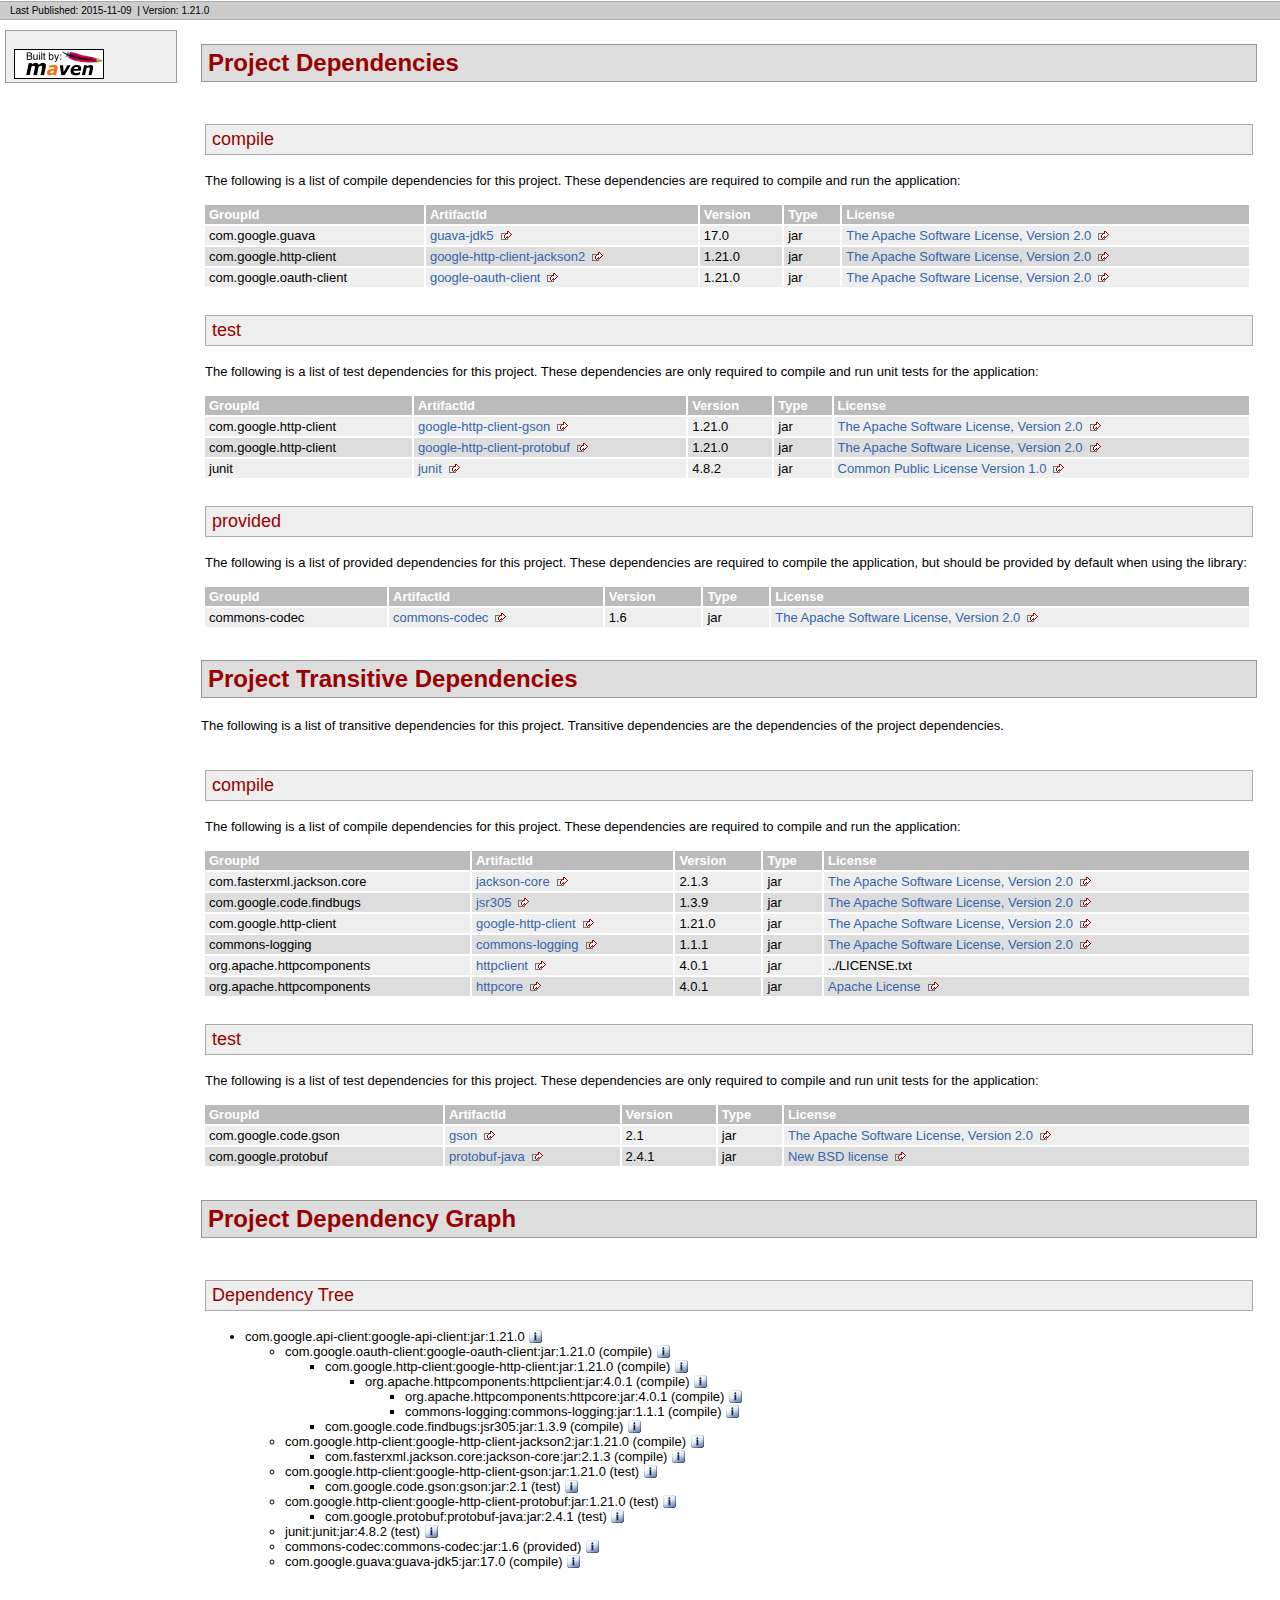
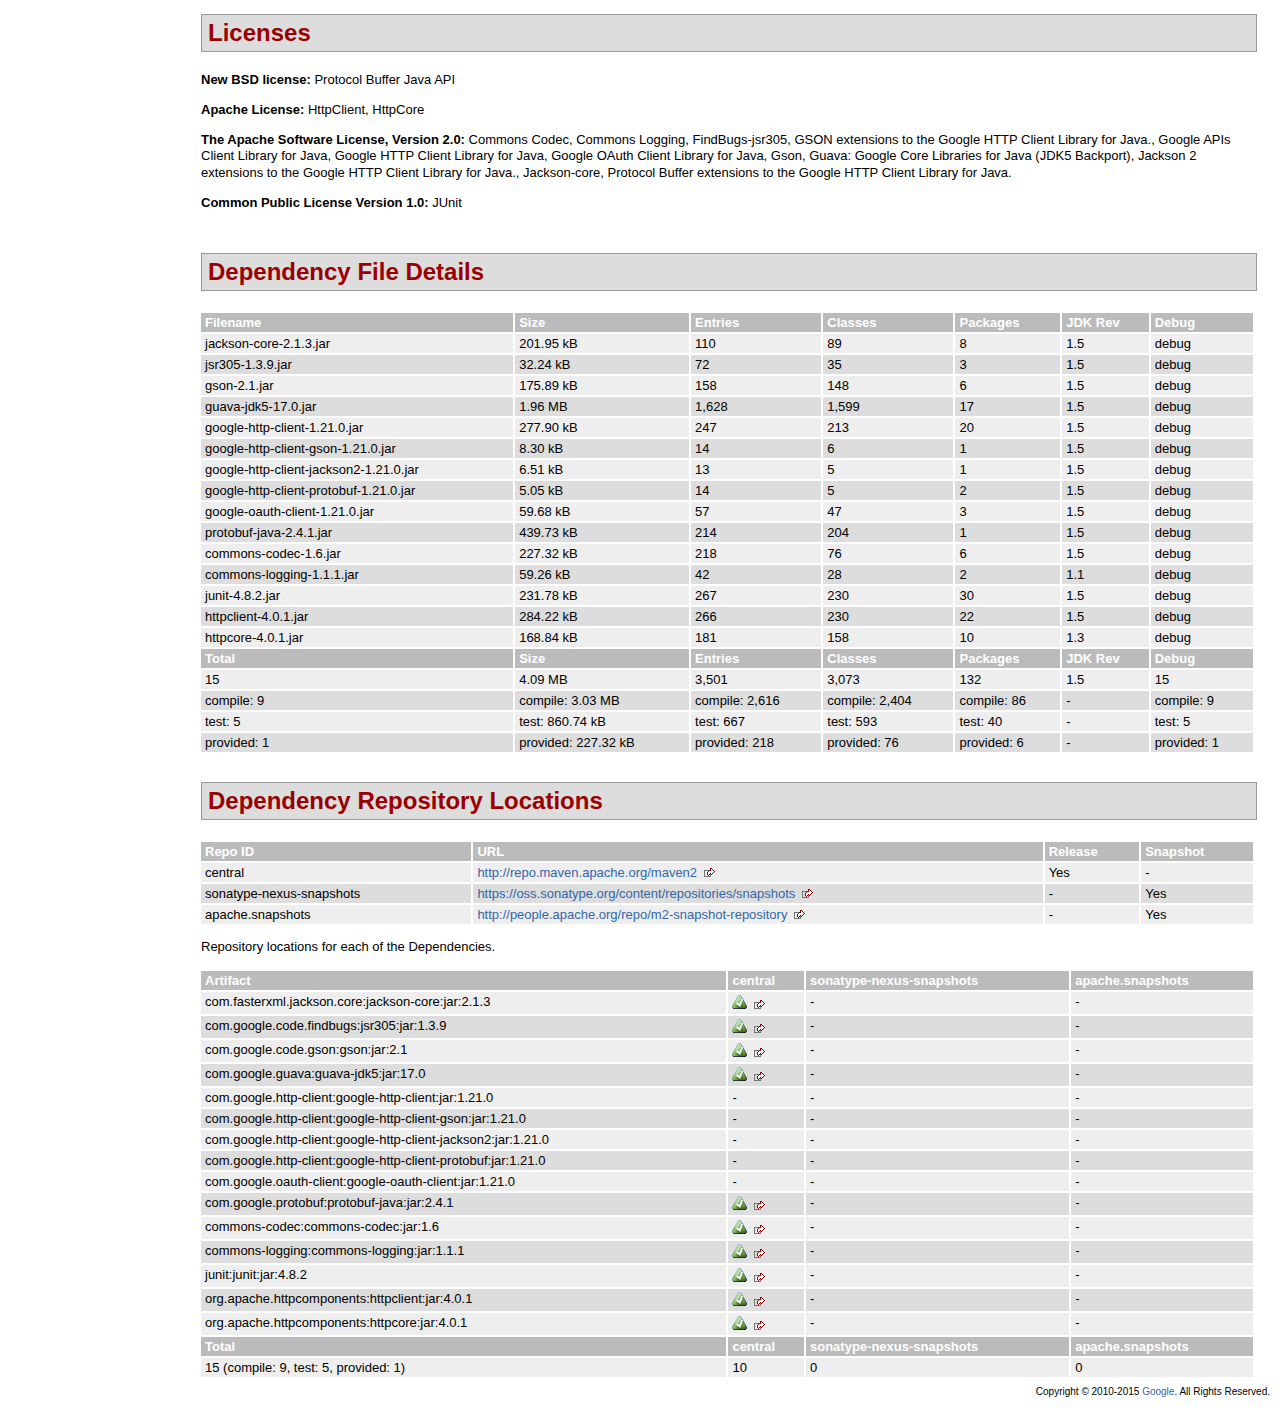
<file: WebContent/WEB-INF/lib/google-api-java-client/dependencies/google-api-client-dependencies.html>
<!DOCTYPE html PUBLIC "-//W3C//DTD XHTML 1.0 Transitional//EN" "http://www.w3.org/TR/xhtml1/DTD/xhtml1-transitional.dtd">
<!-- Generated by Apache Maven Doxia at Nov 9, 2015 -->
<html xmlns="http://www.w3.org/1999/xhtml" xml:lang="en" lang="en">
  <head>
    <meta http-equiv="Content-Type" content="text/html; charset=UTF-8" />
    <title>Project Dependencies</title>
    <style type="text/css" media="all">
      @import url("./css/maven-base.css");
      @import url("./css/maven-theme.css");
      @import url("./css/site.css");
    </style>
    <link rel="stylesheet" href="./css/print.css" type="text/css" media="print" />
    <meta name="Date-Revision-yyyymmdd" content="20151109" />
    <meta http-equiv="Content-Language" content="en" />
        
        </head>
  <body class="composite">
    <div id="banner">
                      <div class="clear">
        <hr/>
      </div>
    </div>
    <div id="breadcrumbs">
            
        
                <div class="xleft">
        <span id="publishDate">Last Published: 2015-11-09</span>
                  &nbsp;| <span id="projectVersion">Version: 1.21.0</span>
                      </div>
            <div class="xright">        
        
      </div>
      <div class="clear">
        <hr/>
      </div>
    </div>
    <div id="leftColumn">
      <div id="navcolumn">
             
        
                                      <a href="http://maven.apache.org/" title="Built by Maven" class="poweredBy">
        <img class="poweredBy" alt="Built by Maven" src="./images/logos/maven-feather.png" />
      </a>
                   
        
            </div>
    </div>
    <div id="bodyColumn">
      <div id="contentBox">
        <a name="Project_Dependencies"></a>
<div class="section">
<h2>Project Dependencies<a name="Project_Dependencies"></a></h2><a name="Project_Dependencies_compile"></a>
<div class="section">
<h3>compile<a name="compile"></a></h3>
<p>The following is a list of compile dependencies for this project. These dependencies are required to compile and run the application:</p>
<table border="0" class="bodyTable">
<tr class="a">
<th>GroupId</th>
<th>ArtifactId</th>
<th>Version</th>
<th>Type</th>
<th>License</th></tr>
<tr class="b">
<td>com.google.guava</td>
<td><a class="externalLink" href="http://code.google.com/p/guava-libraries/guava-jdk5">guava-jdk5</a></td>
<td>17.0</td>
<td>jar</td>
<td><a class="externalLink" href="http://www.apache.org/licenses/LICENSE-2.0.txt">The Apache Software License, Version 2.0</a></td></tr>
<tr class="a">
<td>com.google.http-client</td>
<td><a class="externalLink" href="https://github.com/google/google-http-java-client/google-http-client-jackson2">google-http-client-jackson2</a></td>
<td>1.21.0</td>
<td>jar</td>
<td><a class="externalLink" href="http://www.apache.org/licenses/LICENSE-2.0.txt">The Apache Software License, Version 2.0</a></td></tr>
<tr class="b">
<td>com.google.oauth-client</td>
<td><a class="externalLink" href="https://github.com/google/google-oauth-java-client/google-oauth-client">google-oauth-client</a></td>
<td>1.21.0</td>
<td>jar</td>
<td><a class="externalLink" href="http://www.apache.org/licenses/LICENSE-2.0.txt">The Apache Software License, Version 2.0</a></td></tr></table></div><a name="Project_Dependencies_test"></a>
<div class="section">
<h3>test<a name="test"></a></h3>
<p>The following is a list of test dependencies for this project. These dependencies are only required to compile and run unit tests for the application:</p>
<table border="0" class="bodyTable">
<tr class="a">
<th>GroupId</th>
<th>ArtifactId</th>
<th>Version</th>
<th>Type</th>
<th>License</th></tr>
<tr class="b">
<td>com.google.http-client</td>
<td><a class="externalLink" href="https://github.com/google/google-http-java-client/google-http-client-gson">google-http-client-gson</a></td>
<td>1.21.0</td>
<td>jar</td>
<td><a class="externalLink" href="http://www.apache.org/licenses/LICENSE-2.0.txt">The Apache Software License, Version 2.0</a></td></tr>
<tr class="a">
<td>com.google.http-client</td>
<td><a class="externalLink" href="https://github.com/google/google-http-java-client/google-http-client-protobuf">google-http-client-protobuf</a></td>
<td>1.21.0</td>
<td>jar</td>
<td><a class="externalLink" href="http://www.apache.org/licenses/LICENSE-2.0.txt">The Apache Software License, Version 2.0</a></td></tr>
<tr class="b">
<td>junit</td>
<td><a class="externalLink" href="http://junit.org">junit</a></td>
<td>4.8.2</td>
<td>jar</td>
<td><a class="externalLink" href="http://www.opensource.org/licenses/cpl1.0.txt">Common Public License Version 1.0</a></td></tr></table></div><a name="Project_Dependencies_provided"></a>
<div class="section">
<h3>provided<a name="provided"></a></h3>
<p>The following is a list of provided dependencies for this project. These dependencies are required to compile the application, but should be provided by default when using the library:</p>
<table border="0" class="bodyTable">
<tr class="a">
<th>GroupId</th>
<th>ArtifactId</th>
<th>Version</th>
<th>Type</th>
<th>License</th></tr>
<tr class="b">
<td>commons-codec</td>
<td><a class="externalLink" href="http://commons.apache.org/codec/">commons-codec</a></td>
<td>1.6</td>
<td>jar</td>
<td><a class="externalLink" href="http://www.apache.org/licenses/LICENSE-2.0.txt">The Apache Software License, Version 2.0</a></td></tr></table></div></div><a name="Project_Transitive_Dependencies"></a>
<div class="section">
<h2>Project Transitive Dependencies<a name="Project_Transitive_Dependencies"></a></h2>
<p>The following is a list of transitive dependencies for this project. Transitive dependencies are the dependencies of the project dependencies.</p><a name="Project_Transitive_Dependencies_compile"></a>
<div class="section">
<h3>compile<a name="compile"></a></h3>
<p>The following is a list of compile dependencies for this project. These dependencies are required to compile and run the application:</p>
<table border="0" class="bodyTable">
<tr class="a">
<th>GroupId</th>
<th>ArtifactId</th>
<th>Version</th>
<th>Type</th>
<th>License</th></tr>
<tr class="b">
<td>com.fasterxml.jackson.core</td>
<td><a class="externalLink" href="http://wiki.fasterxml.com/JacksonHome">jackson-core</a></td>
<td>2.1.3</td>
<td>jar</td>
<td><a class="externalLink" href="http://www.apache.org/licenses/LICENSE-2.0.txt">The Apache Software License, Version 2.0</a></td></tr>
<tr class="a">
<td>com.google.code.findbugs</td>
<td><a class="externalLink" href="http://findbugs.sourceforge.net/">jsr305</a></td>
<td>1.3.9</td>
<td>jar</td>
<td><a class="externalLink" href="http://www.apache.org/licenses/LICENSE-2.0.txt">The Apache Software License, Version 2.0</a></td></tr>
<tr class="b">
<td>com.google.http-client</td>
<td><a class="externalLink" href="https://github.com/google/google-http-java-client/google-http-client">google-http-client</a></td>
<td>1.21.0</td>
<td>jar</td>
<td><a class="externalLink" href="http://www.apache.org/licenses/LICENSE-2.0.txt">The Apache Software License, Version 2.0</a></td></tr>
<tr class="a">
<td>commons-logging</td>
<td><a class="externalLink" href="http://commons.apache.org/logging">commons-logging</a></td>
<td>1.1.1</td>
<td>jar</td>
<td><a class="externalLink" href="http://www.apache.org/licenses/LICENSE-2.0.txt">The Apache Software License, Version 2.0</a></td></tr>
<tr class="b">
<td>org.apache.httpcomponents</td>
<td><a class="externalLink" href="http://hc.apache.org/httpcomponents-client">httpclient</a></td>
<td>4.0.1</td>
<td>jar</td>
<td>../LICENSE.txt</td></tr>
<tr class="a">
<td>org.apache.httpcomponents</td>
<td><a class="externalLink" href="http://hc.apache.org/httpcomponents-core/">httpcore</a></td>
<td>4.0.1</td>
<td>jar</td>
<td><a class="externalLink" href="http://www.apache.org/licenses/LICENSE-2.0.html">Apache License</a></td></tr></table></div><a name="Project_Transitive_Dependencies_test"></a>
<div class="section">
<h3>test<a name="test"></a></h3>
<p>The following is a list of test dependencies for this project. These dependencies are only required to compile and run unit tests for the application:</p>
<table border="0" class="bodyTable">
<tr class="a">
<th>GroupId</th>
<th>ArtifactId</th>
<th>Version</th>
<th>Type</th>
<th>License</th></tr>
<tr class="b">
<td>com.google.code.gson</td>
<td><a class="externalLink" href="http://code.google.com/p/google-gson/">gson</a></td>
<td>2.1</td>
<td>jar</td>
<td><a class="externalLink" href="http://www.apache.org/licenses/LICENSE-2.0.txt">The Apache Software License, Version 2.0</a></td></tr>
<tr class="a">
<td>com.google.protobuf</td>
<td><a class="externalLink" href="http://code.google.com/p/protobuf">protobuf-java</a></td>
<td>2.4.1</td>
<td>jar</td>
<td><a class="externalLink" href="http://www.opensource.org/licenses/bsd-license.php">New BSD license</a></td></tr></table></div></div><a name="Project_Dependency_Graph"></a>
<div class="section">
<h2>Project Dependency Graph<a name="Project_Dependency_Graph"></a></h2><script language="javascript" type="text/javascript">
      function toggleDependencyDetail( divId, imgId )
      {
        var div = document.getElementById( divId );
        var img = document.getElementById( imgId );
        if( div.style.display == '' )
        {
          div.style.display = 'none';
          img.src='./images/icon_info_sml.gif';
        }
        else
        {
          div.style.display = '';
          img.src='./images/close.gif';
        }
      }
</script>
<a name="Dependency_Tree"></a>
<div class="section">
<h3>Dependency Tree<a name="Dependency_Tree"></a></h3>
<ul>
<li>com.google.api-client:google-api-client:jar:1.21.0 <img id="_img1" src="./images/icon_info_sml.gif" alt="Information" onclick="toggleDependencyDetail( '_dep0', '_img1' );" style="cursor: pointer;vertical-align:text-bottom;"></img><div id="_dep0" style="display:none">
<table border="0" class="bodyTable">
<tr class="a">
<th>Google APIs Client Library for Java</th></tr>
<tr class="b">
<td>
<p><b>Description: </b>Sonatype helps open source projects to set up Maven repositories on https://oss.sonatype.org/</p>
<p><b>URL: </b><a class="externalLink" href="https://github.com/google/google-api-java-client/google-api-client">https://github.com/google/google-api-java-client/google-api-client</a></p>
<p><b>Project License: </b><a class="externalLink" href="http://www.apache.org/licenses/LICENSE-2.0.txt">The Apache Software License, Version 2.0</a></p></td></tr></table></div>
<ul>
<li>com.google.oauth-client:google-oauth-client:jar:1.21.0 (compile) <img id="_img3" src="./images/icon_info_sml.gif" alt="Information" onclick="toggleDependencyDetail( '_dep2', '_img3' );" style="cursor: pointer;vertical-align:text-bottom;"></img><div id="_dep2" style="display:none">
<table border="0" class="bodyTable">
<tr class="a">
<th>Google OAuth Client Library for Java</th></tr>
<tr class="b">
<td>
<p><b>Description: </b>Google OAuth Client Library for Java. Functionality that works on all supported Java platforms,
    including Java 5 (or higher) desktop (SE) and web (EE), Android, and Google App Engine.</p>
<p><b>URL: </b><a class="externalLink" href="https://github.com/google/google-oauth-java-client/google-oauth-client">https://github.com/google/google-oauth-java-client/google-oauth-client</a></p>
<p><b>Project License: </b><a class="externalLink" href="http://www.apache.org/licenses/LICENSE-2.0.txt">The Apache Software License, Version 2.0</a></p></td></tr></table></div>
<ul>
<li>com.google.http-client:google-http-client:jar:1.21.0 (compile) <img id="_img5" src="./images/icon_info_sml.gif" alt="Information" onclick="toggleDependencyDetail( '_dep4', '_img5' );" style="cursor: pointer;vertical-align:text-bottom;"></img><div id="_dep4" style="display:none">
<table border="0" class="bodyTable">
<tr class="a">
<th>Google HTTP Client Library for Java</th></tr>
<tr class="b">
<td>
<p><b>Description: </b>Google HTTP Client Library for Java. Functionality that works on all supported Java platforms,
    including Java 5 (or higher) desktop (SE) and web (EE), Android, and Google App Engine.</p>
<p><b>URL: </b><a class="externalLink" href="https://github.com/google/google-http-java-client/google-http-client">https://github.com/google/google-http-java-client/google-http-client</a></p>
<p><b>Project License: </b><a class="externalLink" href="http://www.apache.org/licenses/LICENSE-2.0.txt">The Apache Software License, Version 2.0</a></p></td></tr></table></div>
<ul>
<li>org.apache.httpcomponents:httpclient:jar:4.0.1 (compile) <img id="_img7" src="./images/icon_info_sml.gif" alt="Information" onclick="toggleDependencyDetail( '_dep6', '_img7' );" style="cursor: pointer;vertical-align:text-bottom;"></img><div id="_dep6" style="display:none">
<table border="0" class="bodyTable">
<tr class="a">
<th>HttpClient</th></tr>
<tr class="b">
<td>
<p><b>Description: </b>HttpComponents Client (base module)</p>
<p><b>URL: </b><a class="externalLink" href="http://hc.apache.org/httpcomponents-client">http://hc.apache.org/httpcomponents-client</a></p>
<p><b>Project License: </b><a href="../LICENSE.txt">Apache License</a></p></td></tr></table></div>
<ul>
<li>org.apache.httpcomponents:httpcore:jar:4.0.1 (compile) <img id="_img9" src="./images/icon_info_sml.gif" alt="Information" onclick="toggleDependencyDetail( '_dep8', '_img9' );" style="cursor: pointer;vertical-align:text-bottom;"></img><div id="_dep8" style="display:none">
<table border="0" class="bodyTable">
<tr class="a">
<th>HttpCore</th></tr>
<tr class="b">
<td>
<p><b>Description: </b>HttpComponents Core (Java 1.3 compatible)</p>
<p><b>URL: </b><a class="externalLink" href="http://hc.apache.org/httpcomponents-core/">http://hc.apache.org/httpcomponents-core/</a></p>
<p><b>Project License: </b><a class="externalLink" href="http://www.apache.org/licenses/LICENSE-2.0.html">Apache License</a></p></td></tr></table></div></li>
<li>commons-logging:commons-logging:jar:1.1.1 (compile) <img id="_img11" src="./images/icon_info_sml.gif" alt="Information" onclick="toggleDependencyDetail( '_dep10', '_img11' );" style="cursor: pointer;vertical-align:text-bottom;"></img><div id="_dep10" style="display:none">
<table border="0" class="bodyTable">
<tr class="a">
<th>Commons Logging</th></tr>
<tr class="b">
<td>
<p><b>Description: </b>Commons Logging is a thin adapter allowing configurable bridging to other,
    well known logging systems.</p>
<p><b>URL: </b><a class="externalLink" href="http://commons.apache.org/logging">http://commons.apache.org/logging</a></p>
<p><b>Project License: </b><a class="externalLink" href="http://www.apache.org/licenses/LICENSE-2.0.txt">The Apache Software License, Version 2.0</a></p></td></tr></table></div></li></ul></li></ul></li>
<li>com.google.code.findbugs:jsr305:jar:1.3.9 (compile) <img id="_img13" src="./images/icon_info_sml.gif" alt="Information" onclick="toggleDependencyDetail( '_dep12', '_img13' );" style="cursor: pointer;vertical-align:text-bottom;"></img><div id="_dep12" style="display:none">
<table border="0" class="bodyTable">
<tr class="a">
<th>FindBugs-jsr305</th></tr>
<tr class="b">
<td>
<p><b>Description: </b>JSR305 Annotations for Findbugs</p>
<p><b>URL: </b><a class="externalLink" href="http://findbugs.sourceforge.net/">http://findbugs.sourceforge.net/</a></p>
<p><b>Project License: </b><a class="externalLink" href="http://www.apache.org/licenses/LICENSE-2.0.txt">The Apache Software License, Version 2.0</a></p></td></tr></table></div></li></ul></li>
<li>com.google.http-client:google-http-client-jackson2:jar:1.21.0 (compile) <img id="_img15" src="./images/icon_info_sml.gif" alt="Information" onclick="toggleDependencyDetail( '_dep14', '_img15' );" style="cursor: pointer;vertical-align:text-bottom;"></img><div id="_dep14" style="display:none">
<table border="0" class="bodyTable">
<tr class="a">
<th>Jackson 2 extensions to the Google HTTP Client Library for Java.</th></tr>
<tr class="b">
<td>
<p><b>Description: </b>Sonatype helps open source projects to set up Maven repositories on https://oss.sonatype.org/</p>
<p><b>URL: </b><a class="externalLink" href="https://github.com/google/google-http-java-client/google-http-client-jackson2">https://github.com/google/google-http-java-client/google-http-client-jackson2</a></p>
<p><b>Project License: </b><a class="externalLink" href="http://www.apache.org/licenses/LICENSE-2.0.txt">The Apache Software License, Version 2.0</a></p></td></tr></table></div>
<ul>
<li>com.fasterxml.jackson.core:jackson-core:jar:2.1.3 (compile) <img id="_img17" src="./images/icon_info_sml.gif" alt="Information" onclick="toggleDependencyDetail( '_dep16', '_img17' );" style="cursor: pointer;vertical-align:text-bottom;"></img><div id="_dep16" style="display:none">
<table border="0" class="bodyTable">
<tr class="a">
<th>Jackson-core</th></tr>
<tr class="b">
<td>
<p><b>Description: </b>Core Jackson abstractions, basic JSON streaming API implementation</p>
<p><b>URL: </b><a class="externalLink" href="http://wiki.fasterxml.com/JacksonHome">http://wiki.fasterxml.com/JacksonHome</a></p>
<p><b>Project License: </b><a class="externalLink" href="http://www.apache.org/licenses/LICENSE-2.0.txt">The Apache Software License, Version 2.0</a></p></td></tr></table></div></li></ul></li>
<li>com.google.http-client:google-http-client-gson:jar:1.21.0 (test) <img id="_img19" src="./images/icon_info_sml.gif" alt="Information" onclick="toggleDependencyDetail( '_dep18', '_img19' );" style="cursor: pointer;vertical-align:text-bottom;"></img><div id="_dep18" style="display:none">
<table border="0" class="bodyTable">
<tr class="a">
<th>GSON extensions to the Google HTTP Client Library for Java.</th></tr>
<tr class="b">
<td>
<p><b>Description: </b>Sonatype helps open source projects to set up Maven repositories on https://oss.sonatype.org/</p>
<p><b>URL: </b><a class="externalLink" href="https://github.com/google/google-http-java-client/google-http-client-gson">https://github.com/google/google-http-java-client/google-http-client-gson</a></p>
<p><b>Project License: </b><a class="externalLink" href="http://www.apache.org/licenses/LICENSE-2.0.txt">The Apache Software License, Version 2.0</a></p></td></tr></table></div>
<ul>
<li>com.google.code.gson:gson:jar:2.1 (test) <img id="_img21" src="./images/icon_info_sml.gif" alt="Information" onclick="toggleDependencyDetail( '_dep20', '_img21' );" style="cursor: pointer;vertical-align:text-bottom;"></img><div id="_dep20" style="display:none">
<table border="0" class="bodyTable">
<tr class="a">
<th>Gson</th></tr>
<tr class="b">
<td>
<p><b>Description: </b>Google Gson library</p>
<p><b>URL: </b><a class="externalLink" href="http://code.google.com/p/google-gson/">http://code.google.com/p/google-gson/</a></p>
<p><b>Project License: </b><a class="externalLink" href="http://www.apache.org/licenses/LICENSE-2.0.txt">The Apache Software License, Version 2.0</a></p></td></tr></table></div></li></ul></li>
<li>com.google.http-client:google-http-client-protobuf:jar:1.21.0 (test) <img id="_img23" src="./images/icon_info_sml.gif" alt="Information" onclick="toggleDependencyDetail( '_dep22', '_img23' );" style="cursor: pointer;vertical-align:text-bottom;"></img><div id="_dep22" style="display:none">
<table border="0" class="bodyTable">
<tr class="a">
<th>Protocol Buffer extensions to the Google HTTP Client Library for Java.</th></tr>
<tr class="b">
<td>
<p><b>Description: </b>Sonatype helps open source projects to set up Maven repositories on https://oss.sonatype.org/</p>
<p><b>URL: </b><a class="externalLink" href="https://github.com/google/google-http-java-client/google-http-client-protobuf">https://github.com/google/google-http-java-client/google-http-client-protobuf</a></p>
<p><b>Project License: </b><a class="externalLink" href="http://www.apache.org/licenses/LICENSE-2.0.txt">The Apache Software License, Version 2.0</a></p></td></tr></table></div>
<ul>
<li>com.google.protobuf:protobuf-java:jar:2.4.1 (test) <img id="_img25" src="./images/icon_info_sml.gif" alt="Information" onclick="toggleDependencyDetail( '_dep24', '_img25' );" style="cursor: pointer;vertical-align:text-bottom;"></img><div id="_dep24" style="display:none">
<table border="0" class="bodyTable">
<tr class="a">
<th>Protocol Buffer Java API</th></tr>
<tr class="b">
<td>
<p><b>Description: </b>Protocol Buffers are a way of encoding structured data in an efficient yet
    extensible format.</p>
<p><b>URL: </b><a class="externalLink" href="http://code.google.com/p/protobuf">http://code.google.com/p/protobuf</a></p>
<p><b>Project License: </b><a class="externalLink" href="http://www.opensource.org/licenses/bsd-license.php">New BSD license</a></p></td></tr></table></div></li></ul></li>
<li>junit:junit:jar:4.8.2 (test) <img id="_img27" src="./images/icon_info_sml.gif" alt="Information" onclick="toggleDependencyDetail( '_dep26', '_img27' );" style="cursor: pointer;vertical-align:text-bottom;"></img><div id="_dep26" style="display:none">
<table border="0" class="bodyTable">
<tr class="a">
<th>JUnit</th></tr>
<tr class="b">
<td>
<p><b>Description: </b>JUnit is a regression testing framework. It is used by the developer who implements unit tests in Java.</p>
<p><b>URL: </b><a class="externalLink" href="http://junit.org">http://junit.org</a></p>
<p><b>Project License: </b><a class="externalLink" href="http://www.opensource.org/licenses/cpl1.0.txt">Common Public License Version 1.0</a></p></td></tr></table></div></li>
<li>commons-codec:commons-codec:jar:1.6 (provided) <img id="_img29" src="./images/icon_info_sml.gif" alt="Information" onclick="toggleDependencyDetail( '_dep28', '_img29' );" style="cursor: pointer;vertical-align:text-bottom;"></img><div id="_dep28" style="display:none">
<table border="0" class="bodyTable">
<tr class="a">
<th>Commons Codec</th></tr>
<tr class="b">
<td>
<p><b>Description: </b>The codec package contains simple encoder and decoders for
     various formats such as Base64 and Hexadecimal.  In addition to these
     widely used encoders and decoders, the codec package also maintains a
     collection of phonetic encoding utilities.</p>
<p><b>URL: </b><a class="externalLink" href="http://commons.apache.org/codec/">http://commons.apache.org/codec/</a></p>
<p><b>Project License: </b><a class="externalLink" href="http://www.apache.org/licenses/LICENSE-2.0.txt">The Apache Software License, Version 2.0</a></p></td></tr></table></div></li>
<li>com.google.guava:guava-jdk5:jar:17.0 (compile) <img id="_img31" src="./images/icon_info_sml.gif" alt="Information" onclick="toggleDependencyDetail( '_dep30', '_img31' );" style="cursor: pointer;vertical-align:text-bottom;"></img><div id="_dep30" style="display:none">
<table border="0" class="bodyTable">
<tr class="a">
<th>Guava: Google Core Libraries for Java (JDK5 Backport)</th></tr>
<tr class="b">
<td>
<p><b>Description: </b>Guava is a suite of core and expanded libraries that include
    utility classes, google's collections, io classes, and much
    much more.

    Guava has only one code dependency - javax.annotation,
    per the JSR-305 spec.</p>
<p><b>URL: </b><a class="externalLink" href="http://code.google.com/p/guava-libraries/guava-jdk5">http://code.google.com/p/guava-libraries/guava-jdk5</a></p>
<p><b>Project License: </b><a class="externalLink" href="http://www.apache.org/licenses/LICENSE-2.0.txt">The Apache Software License, Version 2.0</a></p></td></tr></table></div></li></ul></li></ul></div></div><a name="Licenses"></a>
<div class="section">
<h2>Licenses<a name="Licenses"></a></h2>
<p><b>New BSD license: </b>Protocol Buffer Java API</p>
<p><b>Apache License: </b>HttpClient, HttpCore</p>
<p><b>The Apache Software License, Version 2.0: </b>Commons Codec, Commons Logging, FindBugs-jsr305, GSON extensions to the Google HTTP Client Library for Java., Google APIs Client Library for Java, Google HTTP Client Library for Java, Google OAuth Client Library for Java, Gson, Guava: Google Core Libraries for Java (JDK5 Backport), Jackson 2 extensions to the Google HTTP Client Library for Java., Jackson-core, Protocol Buffer extensions to the Google HTTP Client Library for Java.</p>
<p><b>Common Public License Version 1.0: </b>JUnit</p></div><a name="Dependency_File_Details"></a>
<div class="section">
<h2>Dependency File Details<a name="Dependency_File_Details"></a></h2>
<table border="0" class="bodyTable">
<tr class="a">
<th>Filename</th>
<th>Size</th>
<th>Entries</th>
<th>Classes</th>
<th>Packages</th>
<th>JDK Rev</th>
<th>Debug</th></tr>
<tr class="b">
<td>jackson-core-2.1.3.jar</td>
<td>201.95 kB</td>
<td>110</td>
<td>89</td>
<td>8</td>
<td>1.5</td>
<td>debug</td></tr>
<tr class="a">
<td>jsr305-1.3.9.jar</td>
<td>32.24 kB</td>
<td>72</td>
<td>35</td>
<td>3</td>
<td>1.5</td>
<td>debug</td></tr>
<tr class="b">
<td>gson-2.1.jar</td>
<td>175.89 kB</td>
<td>158</td>
<td>148</td>
<td>6</td>
<td>1.5</td>
<td>debug</td></tr>
<tr class="a">
<td>guava-jdk5-17.0.jar</td>
<td>1.96 MB</td>
<td>1,628</td>
<td>1,599</td>
<td>17</td>
<td>1.5</td>
<td>debug</td></tr>
<tr class="b">
<td>google-http-client-1.21.0.jar</td>
<td>277.90 kB</td>
<td>247</td>
<td>213</td>
<td>20</td>
<td>1.5</td>
<td>debug</td></tr>
<tr class="a">
<td>google-http-client-gson-1.21.0.jar</td>
<td>8.30 kB</td>
<td>14</td>
<td>6</td>
<td>1</td>
<td>1.5</td>
<td>debug</td></tr>
<tr class="b">
<td>google-http-client-jackson2-1.21.0.jar</td>
<td>6.51 kB</td>
<td>13</td>
<td>5</td>
<td>1</td>
<td>1.5</td>
<td>debug</td></tr>
<tr class="a">
<td>google-http-client-protobuf-1.21.0.jar</td>
<td>5.05 kB</td>
<td>14</td>
<td>5</td>
<td>2</td>
<td>1.5</td>
<td>debug</td></tr>
<tr class="b">
<td>google-oauth-client-1.21.0.jar</td>
<td>59.68 kB</td>
<td>57</td>
<td>47</td>
<td>3</td>
<td>1.5</td>
<td>debug</td></tr>
<tr class="a">
<td>protobuf-java-2.4.1.jar</td>
<td>439.73 kB</td>
<td>214</td>
<td>204</td>
<td>1</td>
<td>1.5</td>
<td>debug</td></tr>
<tr class="b">
<td>commons-codec-1.6.jar</td>
<td>227.32 kB</td>
<td>218</td>
<td>76</td>
<td>6</td>
<td>1.5</td>
<td>debug</td></tr>
<tr class="a">
<td>commons-logging-1.1.1.jar</td>
<td>59.26 kB</td>
<td>42</td>
<td>28</td>
<td>2</td>
<td>1.1</td>
<td>debug</td></tr>
<tr class="b">
<td>junit-4.8.2.jar</td>
<td>231.78 kB</td>
<td>267</td>
<td>230</td>
<td>30</td>
<td>1.5</td>
<td>debug</td></tr>
<tr class="a">
<td>httpclient-4.0.1.jar</td>
<td>284.22 kB</td>
<td>266</td>
<td>230</td>
<td>22</td>
<td>1.5</td>
<td>debug</td></tr>
<tr class="b">
<td>httpcore-4.0.1.jar</td>
<td>168.84 kB</td>
<td>181</td>
<td>158</td>
<td>10</td>
<td>1.3</td>
<td>debug</td></tr>
<tr class="a">
<th>Total</th>
<th>Size</th>
<th>Entries</th>
<th>Classes</th>
<th>Packages</th>
<th>JDK Rev</th>
<th>Debug</th></tr>
<tr class="b">
<td>15</td>
<td>4.09 MB</td>
<td>3,501</td>
<td>3,073</td>
<td>132</td>
<td>1.5</td>
<td>15</td></tr>
<tr class="a">
<td>compile: 9</td>
<td>compile: 3.03 MB</td>
<td>compile: 2,616</td>
<td>compile: 2,404</td>
<td>compile: 86</td>
<td>-</td>
<td>compile: 9</td></tr>
<tr class="b">
<td>test: 5</td>
<td>test: 860.74 kB</td>
<td>test: 667</td>
<td>test: 593</td>
<td>test: 40</td>
<td>-</td>
<td>test: 5</td></tr>
<tr class="a">
<td>provided: 1</td>
<td>provided: 227.32 kB</td>
<td>provided: 218</td>
<td>provided: 76</td>
<td>provided: 6</td>
<td>-</td>
<td>provided: 1</td></tr></table></div><a name="Dependency_Repository_Locations"></a>
<div class="section">
<h2>Dependency Repository Locations<a name="Dependency_Repository_Locations"></a></h2>
<table border="0" class="bodyTable">
<tr class="a">
<th>Repo ID</th>
<th>URL</th>
<th>Release</th>
<th>Snapshot</th></tr>
<tr class="b">
<td>central</td>
<td><a class="externalLink" href="http://repo.maven.apache.org/maven2">http://repo.maven.apache.org/maven2</a></td>
<td>Yes</td>
<td>-</td></tr>
<tr class="a">
<td>sonatype-nexus-snapshots</td>
<td><a class="externalLink" href="https://oss.sonatype.org/content/repositories/snapshots">https://oss.sonatype.org/content/repositories/snapshots</a></td>
<td>-</td>
<td>Yes</td></tr>
<tr class="b">
<td>apache.snapshots</td>
<td><a class="externalLink" href="http://people.apache.org/repo/m2-snapshot-repository">http://people.apache.org/repo/m2-snapshot-repository</a></td>
<td>-</td>
<td>Yes</td></tr></table>
<p>Repository locations for each of the Dependencies.</p>
<table border="0" class="bodyTable">
<tr class="a">
<th>Artifact</th>
<th>central</th>
<th>sonatype-nexus-snapshots</th>
<th>apache.snapshots</th></tr>
<tr class="b">
<td>com.fasterxml.jackson.core:jackson-core:jar:2.1.3</td>
<td><a class="externalLink" href="http://repo.maven.apache.org/maven2/com/fasterxml/jackson/core/jackson-core/2.1.3/jackson-core-2.1.3.jar"><img alt="Found at http://repo.maven.apache.org/maven2" src="images/icon_success_sml.gif" /></a></td>
<td>-</td>
<td>-</td></tr>
<tr class="a">
<td>com.google.code.findbugs:jsr305:jar:1.3.9</td>
<td><a class="externalLink" href="http://repo.maven.apache.org/maven2/com/google/code/findbugs/jsr305/1.3.9/jsr305-1.3.9.jar"><img alt="Found at http://repo.maven.apache.org/maven2" src="images/icon_success_sml.gif" /></a></td>
<td>-</td>
<td>-</td></tr>
<tr class="b">
<td>com.google.code.gson:gson:jar:2.1</td>
<td><a class="externalLink" href="http://repo.maven.apache.org/maven2/com/google/code/gson/gson/2.1/gson-2.1.jar"><img alt="Found at http://repo.maven.apache.org/maven2" src="images/icon_success_sml.gif" /></a></td>
<td>-</td>
<td>-</td></tr>
<tr class="a">
<td>com.google.guava:guava-jdk5:jar:17.0</td>
<td><a class="externalLink" href="http://repo.maven.apache.org/maven2/com/google/guava/guava-jdk5/17.0/guava-jdk5-17.0.jar"><img alt="Found at http://repo.maven.apache.org/maven2" src="images/icon_success_sml.gif" /></a></td>
<td>-</td>
<td>-</td></tr>
<tr class="b">
<td>com.google.http-client:google-http-client:jar:1.21.0</td>
<td>-</td>
<td>-</td>
<td>-</td></tr>
<tr class="a">
<td>com.google.http-client:google-http-client-gson:jar:1.21.0</td>
<td>-</td>
<td>-</td>
<td>-</td></tr>
<tr class="b">
<td>com.google.http-client:google-http-client-jackson2:jar:1.21.0</td>
<td>-</td>
<td>-</td>
<td>-</td></tr>
<tr class="a">
<td>com.google.http-client:google-http-client-protobuf:jar:1.21.0</td>
<td>-</td>
<td>-</td>
<td>-</td></tr>
<tr class="b">
<td>com.google.oauth-client:google-oauth-client:jar:1.21.0</td>
<td>-</td>
<td>-</td>
<td>-</td></tr>
<tr class="a">
<td>com.google.protobuf:protobuf-java:jar:2.4.1</td>
<td><a class="externalLink" href="http://repo.maven.apache.org/maven2/com/google/protobuf/protobuf-java/2.4.1/protobuf-java-2.4.1.jar"><img alt="Found at http://repo.maven.apache.org/maven2" src="images/icon_success_sml.gif" /></a></td>
<td>-</td>
<td>-</td></tr>
<tr class="b">
<td>commons-codec:commons-codec:jar:1.6</td>
<td><a class="externalLink" href="http://repo.maven.apache.org/maven2/commons-codec/commons-codec/1.6/commons-codec-1.6.jar"><img alt="Found at http://repo.maven.apache.org/maven2" src="images/icon_success_sml.gif" /></a></td>
<td>-</td>
<td>-</td></tr>
<tr class="a">
<td>commons-logging:commons-logging:jar:1.1.1</td>
<td><a class="externalLink" href="http://repo.maven.apache.org/maven2/commons-logging/commons-logging/1.1.1/commons-logging-1.1.1.jar"><img alt="Found at http://repo.maven.apache.org/maven2" src="images/icon_success_sml.gif" /></a></td>
<td>-</td>
<td>-</td></tr>
<tr class="b">
<td>junit:junit:jar:4.8.2</td>
<td><a class="externalLink" href="http://repo.maven.apache.org/maven2/junit/junit/4.8.2/junit-4.8.2.jar"><img alt="Found at http://repo.maven.apache.org/maven2" src="images/icon_success_sml.gif" /></a></td>
<td>-</td>
<td>-</td></tr>
<tr class="a">
<td>org.apache.httpcomponents:httpclient:jar:4.0.1</td>
<td><a class="externalLink" href="http://repo.maven.apache.org/maven2/org/apache/httpcomponents/httpclient/4.0.1/httpclient-4.0.1.jar"><img alt="Found at http://repo.maven.apache.org/maven2" src="images/icon_success_sml.gif" /></a></td>
<td>-</td>
<td>-</td></tr>
<tr class="b">
<td>org.apache.httpcomponents:httpcore:jar:4.0.1</td>
<td><a class="externalLink" href="http://repo.maven.apache.org/maven2/org/apache/httpcomponents/httpcore/4.0.1/httpcore-4.0.1.jar"><img alt="Found at http://repo.maven.apache.org/maven2" src="images/icon_success_sml.gif" /></a></td>
<td>-</td>
<td>-</td></tr>
<tr class="a">
<th>Total</th>
<th>central</th>
<th>sonatype-nexus-snapshots</th>
<th>apache.snapshots</th></tr>
<tr class="b">
<td>15 (compile: 9, test: 5, provided: 1)</td>
<td>10</td>
<td>0</td>
<td>0</td></tr></table></div>
      </div>
    </div>
    <div class="clear">
      <hr/>
    </div>
    <div id="footer">
      <div class="xright">
              Copyright &#169;                    2010-2015
                        <a href="http://www.google.com/">Google</a>.
            All Rights Reserved.      
        
                  </div>
      <div class="clear">
        <hr/>
      </div>
    </div>
  </body>
</html>
</file>
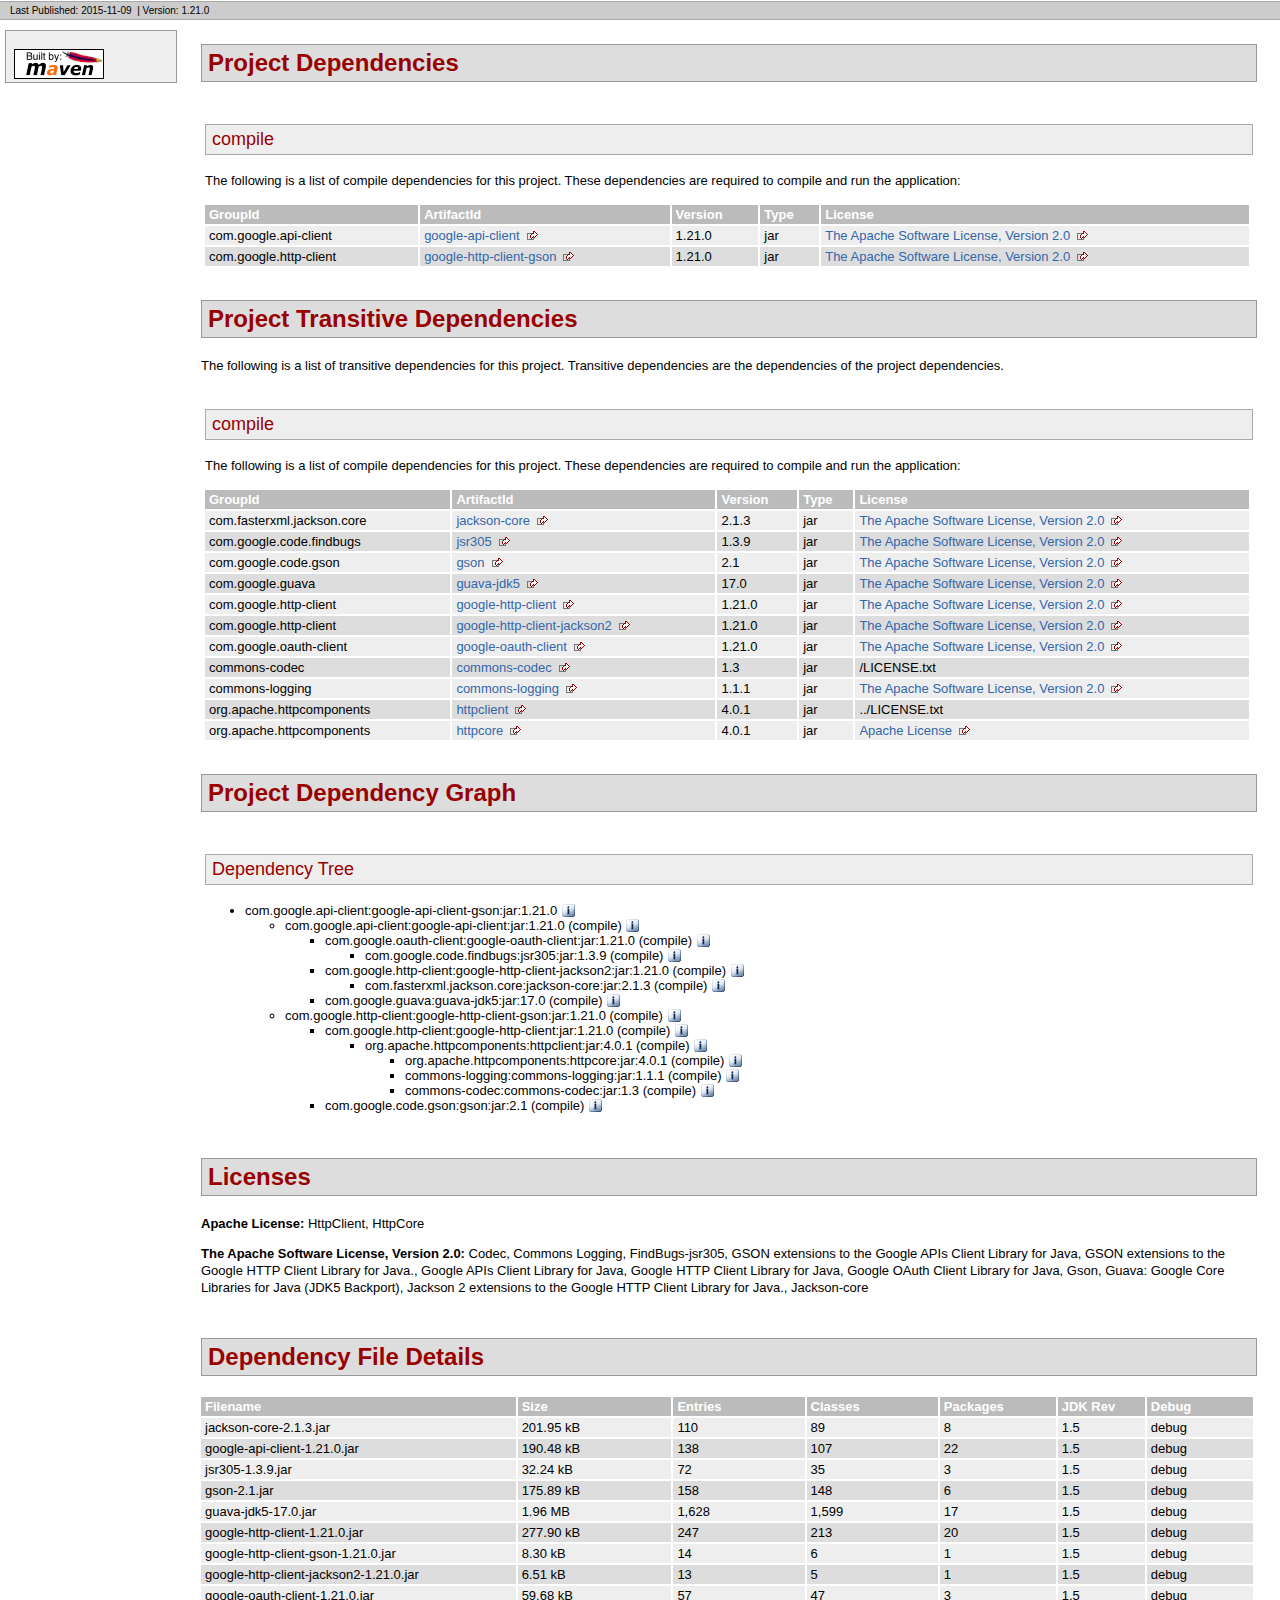
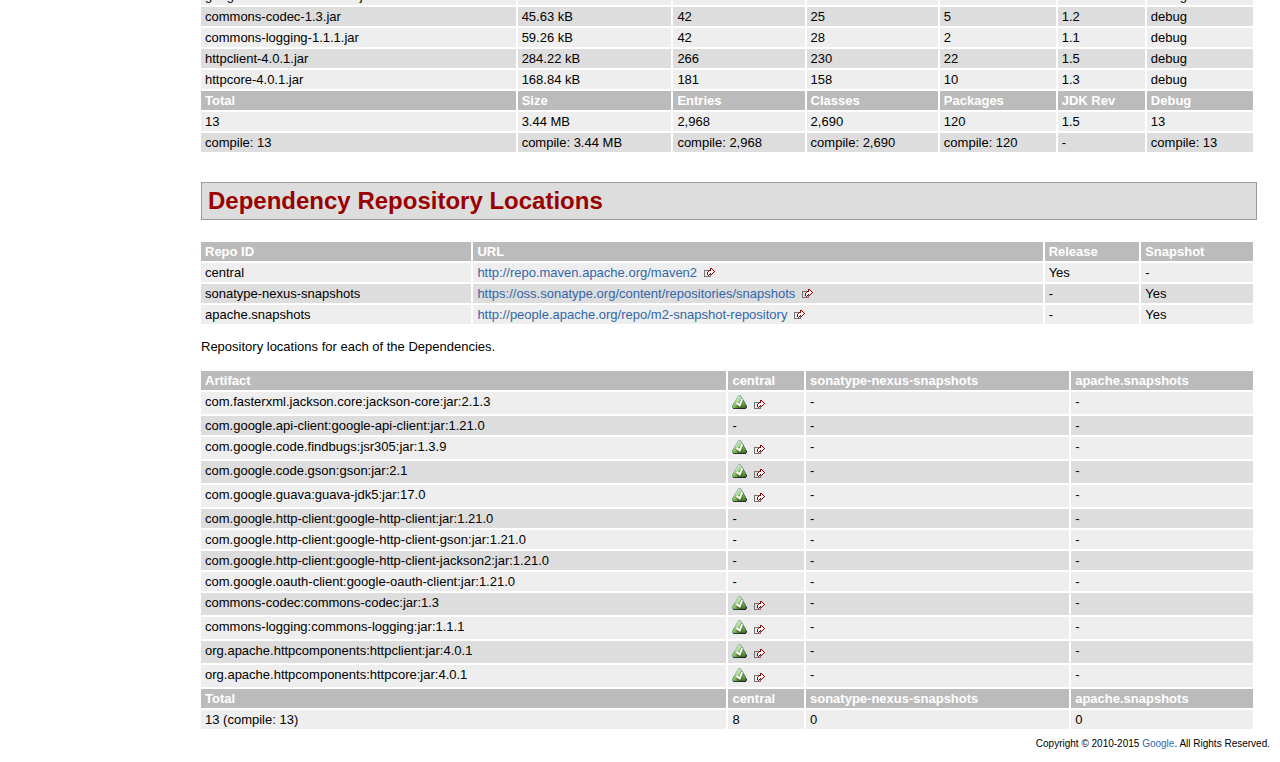
<file: WebContent/WEB-INF/lib/google-api-java-client/dependencies/google-api-client-gson-dependencies.html>
<!DOCTYPE html PUBLIC "-//W3C//DTD XHTML 1.0 Transitional//EN" "http://www.w3.org/TR/xhtml1/DTD/xhtml1-transitional.dtd">
<!-- Generated by Apache Maven Doxia at Nov 9, 2015 -->
<html xmlns="http://www.w3.org/1999/xhtml" xml:lang="en" lang="en">
  <head>
    <meta http-equiv="Content-Type" content="text/html; charset=UTF-8" />
    <title>Project Dependencies</title>
    <style type="text/css" media="all">
      @import url("./css/maven-base.css");
      @import url("./css/maven-theme.css");
      @import url("./css/site.css");
    </style>
    <link rel="stylesheet" href="./css/print.css" type="text/css" media="print" />
    <meta name="Date-Revision-yyyymmdd" content="20151109" />
    <meta http-equiv="Content-Language" content="en" />
        
        </head>
  <body class="composite">
    <div id="banner">
                      <div class="clear">
        <hr/>
      </div>
    </div>
    <div id="breadcrumbs">
            
        
                <div class="xleft">
        <span id="publishDate">Last Published: 2015-11-09</span>
                  &nbsp;| <span id="projectVersion">Version: 1.21.0</span>
                      </div>
            <div class="xright">        
        
      </div>
      <div class="clear">
        <hr/>
      </div>
    </div>
    <div id="leftColumn">
      <div id="navcolumn">
             
        
                                      <a href="http://maven.apache.org/" title="Built by Maven" class="poweredBy">
        <img class="poweredBy" alt="Built by Maven" src="./images/logos/maven-feather.png" />
      </a>
                   
        
            </div>
    </div>
    <div id="bodyColumn">
      <div id="contentBox">
        <a name="Project_Dependencies"></a>
<div class="section">
<h2>Project Dependencies<a name="Project_Dependencies"></a></h2><a name="Project_Dependencies_compile"></a>
<div class="section">
<h3>compile<a name="compile"></a></h3>
<p>The following is a list of compile dependencies for this project. These dependencies are required to compile and run the application:</p>
<table border="0" class="bodyTable">
<tr class="a">
<th>GroupId</th>
<th>ArtifactId</th>
<th>Version</th>
<th>Type</th>
<th>License</th></tr>
<tr class="b">
<td>com.google.api-client</td>
<td><a class="externalLink" href="https://github.com/google/google-api-java-client/google-api-client">google-api-client</a></td>
<td>1.21.0</td>
<td>jar</td>
<td><a class="externalLink" href="http://www.apache.org/licenses/LICENSE-2.0.txt">The Apache Software License, Version 2.0</a></td></tr>
<tr class="a">
<td>com.google.http-client</td>
<td><a class="externalLink" href="https://github.com/google/google-http-java-client/google-http-client-gson">google-http-client-gson</a></td>
<td>1.21.0</td>
<td>jar</td>
<td><a class="externalLink" href="http://www.apache.org/licenses/LICENSE-2.0.txt">The Apache Software License, Version 2.0</a></td></tr></table></div></div><a name="Project_Transitive_Dependencies"></a>
<div class="section">
<h2>Project Transitive Dependencies<a name="Project_Transitive_Dependencies"></a></h2>
<p>The following is a list of transitive dependencies for this project. Transitive dependencies are the dependencies of the project dependencies.</p><a name="Project_Transitive_Dependencies_compile"></a>
<div class="section">
<h3>compile<a name="compile"></a></h3>
<p>The following is a list of compile dependencies for this project. These dependencies are required to compile and run the application:</p>
<table border="0" class="bodyTable">
<tr class="a">
<th>GroupId</th>
<th>ArtifactId</th>
<th>Version</th>
<th>Type</th>
<th>License</th></tr>
<tr class="b">
<td>com.fasterxml.jackson.core</td>
<td><a class="externalLink" href="http://wiki.fasterxml.com/JacksonHome">jackson-core</a></td>
<td>2.1.3</td>
<td>jar</td>
<td><a class="externalLink" href="http://www.apache.org/licenses/LICENSE-2.0.txt">The Apache Software License, Version 2.0</a></td></tr>
<tr class="a">
<td>com.google.code.findbugs</td>
<td><a class="externalLink" href="http://findbugs.sourceforge.net/">jsr305</a></td>
<td>1.3.9</td>
<td>jar</td>
<td><a class="externalLink" href="http://www.apache.org/licenses/LICENSE-2.0.txt">The Apache Software License, Version 2.0</a></td></tr>
<tr class="b">
<td>com.google.code.gson</td>
<td><a class="externalLink" href="http://code.google.com/p/google-gson/">gson</a></td>
<td>2.1</td>
<td>jar</td>
<td><a class="externalLink" href="http://www.apache.org/licenses/LICENSE-2.0.txt">The Apache Software License, Version 2.0</a></td></tr>
<tr class="a">
<td>com.google.guava</td>
<td><a class="externalLink" href="http://code.google.com/p/guava-libraries/guava-jdk5">guava-jdk5</a></td>
<td>17.0</td>
<td>jar</td>
<td><a class="externalLink" href="http://www.apache.org/licenses/LICENSE-2.0.txt">The Apache Software License, Version 2.0</a></td></tr>
<tr class="b">
<td>com.google.http-client</td>
<td><a class="externalLink" href="https://github.com/google/google-http-java-client/google-http-client">google-http-client</a></td>
<td>1.21.0</td>
<td>jar</td>
<td><a class="externalLink" href="http://www.apache.org/licenses/LICENSE-2.0.txt">The Apache Software License, Version 2.0</a></td></tr>
<tr class="a">
<td>com.google.http-client</td>
<td><a class="externalLink" href="https://github.com/google/google-http-java-client/google-http-client-jackson2">google-http-client-jackson2</a></td>
<td>1.21.0</td>
<td>jar</td>
<td><a class="externalLink" href="http://www.apache.org/licenses/LICENSE-2.0.txt">The Apache Software License, Version 2.0</a></td></tr>
<tr class="b">
<td>com.google.oauth-client</td>
<td><a class="externalLink" href="https://github.com/google/google-oauth-java-client/google-oauth-client">google-oauth-client</a></td>
<td>1.21.0</td>
<td>jar</td>
<td><a class="externalLink" href="http://www.apache.org/licenses/LICENSE-2.0.txt">The Apache Software License, Version 2.0</a></td></tr>
<tr class="a">
<td>commons-codec</td>
<td><a class="externalLink" href="http://jakarta.apache.org/commons/codec/">commons-codec</a></td>
<td>1.3</td>
<td>jar</td>
<td>/LICENSE.txt</td></tr>
<tr class="b">
<td>commons-logging</td>
<td><a class="externalLink" href="http://commons.apache.org/logging">commons-logging</a></td>
<td>1.1.1</td>
<td>jar</td>
<td><a class="externalLink" href="http://www.apache.org/licenses/LICENSE-2.0.txt">The Apache Software License, Version 2.0</a></td></tr>
<tr class="a">
<td>org.apache.httpcomponents</td>
<td><a class="externalLink" href="http://hc.apache.org/httpcomponents-client">httpclient</a></td>
<td>4.0.1</td>
<td>jar</td>
<td>../LICENSE.txt</td></tr>
<tr class="b">
<td>org.apache.httpcomponents</td>
<td><a class="externalLink" href="http://hc.apache.org/httpcomponents-core/">httpcore</a></td>
<td>4.0.1</td>
<td>jar</td>
<td><a class="externalLink" href="http://www.apache.org/licenses/LICENSE-2.0.html">Apache License</a></td></tr></table></div></div><a name="Project_Dependency_Graph"></a>
<div class="section">
<h2>Project Dependency Graph<a name="Project_Dependency_Graph"></a></h2><script language="javascript" type="text/javascript">
      function toggleDependencyDetail( divId, imgId )
      {
        var div = document.getElementById( divId );
        var img = document.getElementById( imgId );
        if( div.style.display == '' )
        {
          div.style.display = 'none';
          img.src='./images/icon_info_sml.gif';
        }
        else
        {
          div.style.display = '';
          img.src='./images/close.gif';
        }
      }
</script>
<a name="Dependency_Tree"></a>
<div class="section">
<h3>Dependency Tree<a name="Dependency_Tree"></a></h3>
<ul>
<li>com.google.api-client:google-api-client-gson:jar:1.21.0 <img id="_img1" src="./images/icon_info_sml.gif" alt="Information" onclick="toggleDependencyDetail( '_dep0', '_img1' );" style="cursor: pointer;vertical-align:text-bottom;"></img><div id="_dep0" style="display:none">
<table border="0" class="bodyTable">
<tr class="a">
<th>GSON extensions to the Google APIs Client Library for Java</th></tr>
<tr class="b">
<td>
<p><b>Description: </b>Sonatype helps open source projects to set up Maven repositories on https://oss.sonatype.org/</p>
<p><b>URL: </b><a class="externalLink" href="https://github.com/google/google-api-java-client/google-api-client-gson">https://github.com/google/google-api-java-client/google-api-client-gson</a></p>
<p><b>Project License: </b><a class="externalLink" href="http://www.apache.org/licenses/LICENSE-2.0.txt">The Apache Software License, Version 2.0</a></p></td></tr></table></div>
<ul>
<li>com.google.api-client:google-api-client:jar:1.21.0 (compile) <img id="_img3" src="./images/icon_info_sml.gif" alt="Information" onclick="toggleDependencyDetail( '_dep2', '_img3' );" style="cursor: pointer;vertical-align:text-bottom;"></img><div id="_dep2" style="display:none">
<table border="0" class="bodyTable">
<tr class="a">
<th>Google APIs Client Library for Java</th></tr>
<tr class="b">
<td>
<p><b>Description: </b>Sonatype helps open source projects to set up Maven repositories on https://oss.sonatype.org/</p>
<p><b>URL: </b><a class="externalLink" href="https://github.com/google/google-api-java-client/google-api-client">https://github.com/google/google-api-java-client/google-api-client</a></p>
<p><b>Project License: </b><a class="externalLink" href="http://www.apache.org/licenses/LICENSE-2.0.txt">The Apache Software License, Version 2.0</a></p></td></tr></table></div>
<ul>
<li>com.google.oauth-client:google-oauth-client:jar:1.21.0 (compile) <img id="_img5" src="./images/icon_info_sml.gif" alt="Information" onclick="toggleDependencyDetail( '_dep4', '_img5' );" style="cursor: pointer;vertical-align:text-bottom;"></img><div id="_dep4" style="display:none">
<table border="0" class="bodyTable">
<tr class="a">
<th>Google OAuth Client Library for Java</th></tr>
<tr class="b">
<td>
<p><b>Description: </b>Google OAuth Client Library for Java. Functionality that works on all supported Java platforms,
    including Java 5 (or higher) desktop (SE) and web (EE), Android, and Google App Engine.</p>
<p><b>URL: </b><a class="externalLink" href="https://github.com/google/google-oauth-java-client/google-oauth-client">https://github.com/google/google-oauth-java-client/google-oauth-client</a></p>
<p><b>Project License: </b><a class="externalLink" href="http://www.apache.org/licenses/LICENSE-2.0.txt">The Apache Software License, Version 2.0</a></p></td></tr></table></div>
<ul>
<li>com.google.code.findbugs:jsr305:jar:1.3.9 (compile) <img id="_img7" src="./images/icon_info_sml.gif" alt="Information" onclick="toggleDependencyDetail( '_dep6', '_img7' );" style="cursor: pointer;vertical-align:text-bottom;"></img><div id="_dep6" style="display:none">
<table border="0" class="bodyTable">
<tr class="a">
<th>FindBugs-jsr305</th></tr>
<tr class="b">
<td>
<p><b>Description: </b>JSR305 Annotations for Findbugs</p>
<p><b>URL: </b><a class="externalLink" href="http://findbugs.sourceforge.net/">http://findbugs.sourceforge.net/</a></p>
<p><b>Project License: </b><a class="externalLink" href="http://www.apache.org/licenses/LICENSE-2.0.txt">The Apache Software License, Version 2.0</a></p></td></tr></table></div></li></ul></li>
<li>com.google.http-client:google-http-client-jackson2:jar:1.21.0 (compile) <img id="_img9" src="./images/icon_info_sml.gif" alt="Information" onclick="toggleDependencyDetail( '_dep8', '_img9' );" style="cursor: pointer;vertical-align:text-bottom;"></img><div id="_dep8" style="display:none">
<table border="0" class="bodyTable">
<tr class="a">
<th>Jackson 2 extensions to the Google HTTP Client Library for Java.</th></tr>
<tr class="b">
<td>
<p><b>Description: </b>Sonatype helps open source projects to set up Maven repositories on https://oss.sonatype.org/</p>
<p><b>URL: </b><a class="externalLink" href="https://github.com/google/google-http-java-client/google-http-client-jackson2">https://github.com/google/google-http-java-client/google-http-client-jackson2</a></p>
<p><b>Project License: </b><a class="externalLink" href="http://www.apache.org/licenses/LICENSE-2.0.txt">The Apache Software License, Version 2.0</a></p></td></tr></table></div>
<ul>
<li>com.fasterxml.jackson.core:jackson-core:jar:2.1.3 (compile) <img id="_img11" src="./images/icon_info_sml.gif" alt="Information" onclick="toggleDependencyDetail( '_dep10', '_img11' );" style="cursor: pointer;vertical-align:text-bottom;"></img><div id="_dep10" style="display:none">
<table border="0" class="bodyTable">
<tr class="a">
<th>Jackson-core</th></tr>
<tr class="b">
<td>
<p><b>Description: </b>Core Jackson abstractions, basic JSON streaming API implementation</p>
<p><b>URL: </b><a class="externalLink" href="http://wiki.fasterxml.com/JacksonHome">http://wiki.fasterxml.com/JacksonHome</a></p>
<p><b>Project License: </b><a class="externalLink" href="http://www.apache.org/licenses/LICENSE-2.0.txt">The Apache Software License, Version 2.0</a></p></td></tr></table></div></li></ul></li>
<li>com.google.guava:guava-jdk5:jar:17.0 (compile) <img id="_img13" src="./images/icon_info_sml.gif" alt="Information" onclick="toggleDependencyDetail( '_dep12', '_img13' );" style="cursor: pointer;vertical-align:text-bottom;"></img><div id="_dep12" style="display:none">
<table border="0" class="bodyTable">
<tr class="a">
<th>Guava: Google Core Libraries for Java (JDK5 Backport)</th></tr>
<tr class="b">
<td>
<p><b>Description: </b>Guava is a suite of core and expanded libraries that include
    utility classes, google's collections, io classes, and much
    much more.

    Guava has only one code dependency - javax.annotation,
    per the JSR-305 spec.</p>
<p><b>URL: </b><a class="externalLink" href="http://code.google.com/p/guava-libraries/guava-jdk5">http://code.google.com/p/guava-libraries/guava-jdk5</a></p>
<p><b>Project License: </b><a class="externalLink" href="http://www.apache.org/licenses/LICENSE-2.0.txt">The Apache Software License, Version 2.0</a></p></td></tr></table></div></li></ul></li>
<li>com.google.http-client:google-http-client-gson:jar:1.21.0 (compile) <img id="_img15" src="./images/icon_info_sml.gif" alt="Information" onclick="toggleDependencyDetail( '_dep14', '_img15' );" style="cursor: pointer;vertical-align:text-bottom;"></img><div id="_dep14" style="display:none">
<table border="0" class="bodyTable">
<tr class="a">
<th>GSON extensions to the Google HTTP Client Library for Java.</th></tr>
<tr class="b">
<td>
<p><b>Description: </b>Sonatype helps open source projects to set up Maven repositories on https://oss.sonatype.org/</p>
<p><b>URL: </b><a class="externalLink" href="https://github.com/google/google-http-java-client/google-http-client-gson">https://github.com/google/google-http-java-client/google-http-client-gson</a></p>
<p><b>Project License: </b><a class="externalLink" href="http://www.apache.org/licenses/LICENSE-2.0.txt">The Apache Software License, Version 2.0</a></p></td></tr></table></div>
<ul>
<li>com.google.http-client:google-http-client:jar:1.21.0 (compile) <img id="_img17" src="./images/icon_info_sml.gif" alt="Information" onclick="toggleDependencyDetail( '_dep16', '_img17' );" style="cursor: pointer;vertical-align:text-bottom;"></img><div id="_dep16" style="display:none">
<table border="0" class="bodyTable">
<tr class="a">
<th>Google HTTP Client Library for Java</th></tr>
<tr class="b">
<td>
<p><b>Description: </b>Google HTTP Client Library for Java. Functionality that works on all supported Java platforms,
    including Java 5 (or higher) desktop (SE) and web (EE), Android, and Google App Engine.</p>
<p><b>URL: </b><a class="externalLink" href="https://github.com/google/google-http-java-client/google-http-client">https://github.com/google/google-http-java-client/google-http-client</a></p>
<p><b>Project License: </b><a class="externalLink" href="http://www.apache.org/licenses/LICENSE-2.0.txt">The Apache Software License, Version 2.0</a></p></td></tr></table></div>
<ul>
<li>org.apache.httpcomponents:httpclient:jar:4.0.1 (compile) <img id="_img19" src="./images/icon_info_sml.gif" alt="Information" onclick="toggleDependencyDetail( '_dep18', '_img19' );" style="cursor: pointer;vertical-align:text-bottom;"></img><div id="_dep18" style="display:none">
<table border="0" class="bodyTable">
<tr class="a">
<th>HttpClient</th></tr>
<tr class="b">
<td>
<p><b>Description: </b>HttpComponents Client (base module)</p>
<p><b>URL: </b><a class="externalLink" href="http://hc.apache.org/httpcomponents-client">http://hc.apache.org/httpcomponents-client</a></p>
<p><b>Project License: </b><a href="../LICENSE.txt">Apache License</a></p></td></tr></table></div>
<ul>
<li>org.apache.httpcomponents:httpcore:jar:4.0.1 (compile) <img id="_img21" src="./images/icon_info_sml.gif" alt="Information" onclick="toggleDependencyDetail( '_dep20', '_img21' );" style="cursor: pointer;vertical-align:text-bottom;"></img><div id="_dep20" style="display:none">
<table border="0" class="bodyTable">
<tr class="a">
<th>HttpCore</th></tr>
<tr class="b">
<td>
<p><b>Description: </b>HttpComponents Core (Java 1.3 compatible)</p>
<p><b>URL: </b><a class="externalLink" href="http://hc.apache.org/httpcomponents-core/">http://hc.apache.org/httpcomponents-core/</a></p>
<p><b>Project License: </b><a class="externalLink" href="http://www.apache.org/licenses/LICENSE-2.0.html">Apache License</a></p></td></tr></table></div></li>
<li>commons-logging:commons-logging:jar:1.1.1 (compile) <img id="_img23" src="./images/icon_info_sml.gif" alt="Information" onclick="toggleDependencyDetail( '_dep22', '_img23' );" style="cursor: pointer;vertical-align:text-bottom;"></img><div id="_dep22" style="display:none">
<table border="0" class="bodyTable">
<tr class="a">
<th>Commons Logging</th></tr>
<tr class="b">
<td>
<p><b>Description: </b>Commons Logging is a thin adapter allowing configurable bridging to other,
    well known logging systems.</p>
<p><b>URL: </b><a class="externalLink" href="http://commons.apache.org/logging">http://commons.apache.org/logging</a></p>
<p><b>Project License: </b><a class="externalLink" href="http://www.apache.org/licenses/LICENSE-2.0.txt">The Apache Software License, Version 2.0</a></p></td></tr></table></div></li>
<li>commons-codec:commons-codec:jar:1.3 (compile) <img id="_img25" src="./images/icon_info_sml.gif" alt="Information" onclick="toggleDependencyDetail( '_dep24', '_img25' );" style="cursor: pointer;vertical-align:text-bottom;"></img><div id="_dep24" style="display:none">
<table border="0" class="bodyTable">
<tr class="a">
<th>Codec</th></tr>
<tr class="b">
<td>
<p><b>Description: </b>The codec package contains simple encoder and decoders for
   various formats such as Base64 and Hexadecimal.  In addition to these
   widely used encoders and decoders, the codec package also maintains a
   collection of phonetic encoding utilities.</p>
<p><b>URL: </b><a class="externalLink" href="http://jakarta.apache.org/commons/codec/">http://jakarta.apache.org/commons/codec/</a></p>
<p><b>Project License: </b><a href="/LICENSE.txt">The Apache Software License, Version 2.0</a></p></td></tr></table></div></li></ul></li></ul></li>
<li>com.google.code.gson:gson:jar:2.1 (compile) <img id="_img27" src="./images/icon_info_sml.gif" alt="Information" onclick="toggleDependencyDetail( '_dep26', '_img27' );" style="cursor: pointer;vertical-align:text-bottom;"></img><div id="_dep26" style="display:none">
<table border="0" class="bodyTable">
<tr class="a">
<th>Gson</th></tr>
<tr class="b">
<td>
<p><b>Description: </b>Google Gson library</p>
<p><b>URL: </b><a class="externalLink" href="http://code.google.com/p/google-gson/">http://code.google.com/p/google-gson/</a></p>
<p><b>Project License: </b><a class="externalLink" href="http://www.apache.org/licenses/LICENSE-2.0.txt">The Apache Software License, Version 2.0</a></p></td></tr></table></div></li></ul></li></ul></li></ul></div></div><a name="Licenses"></a>
<div class="section">
<h2>Licenses<a name="Licenses"></a></h2>
<p><b>Apache License: </b>HttpClient, HttpCore</p>
<p><b>The Apache Software License, Version 2.0: </b>Codec, Commons Logging, FindBugs-jsr305, GSON extensions to the Google APIs Client Library for Java, GSON extensions to the Google HTTP Client Library for Java., Google APIs Client Library for Java, Google HTTP Client Library for Java, Google OAuth Client Library for Java, Gson, Guava: Google Core Libraries for Java (JDK5 Backport), Jackson 2 extensions to the Google HTTP Client Library for Java., Jackson-core</p></div><a name="Dependency_File_Details"></a>
<div class="section">
<h2>Dependency File Details<a name="Dependency_File_Details"></a></h2>
<table border="0" class="bodyTable">
<tr class="a">
<th>Filename</th>
<th>Size</th>
<th>Entries</th>
<th>Classes</th>
<th>Packages</th>
<th>JDK Rev</th>
<th>Debug</th></tr>
<tr class="b">
<td>jackson-core-2.1.3.jar</td>
<td>201.95 kB</td>
<td>110</td>
<td>89</td>
<td>8</td>
<td>1.5</td>
<td>debug</td></tr>
<tr class="a">
<td>google-api-client-1.21.0.jar</td>
<td>190.48 kB</td>
<td>138</td>
<td>107</td>
<td>22</td>
<td>1.5</td>
<td>debug</td></tr>
<tr class="b">
<td>jsr305-1.3.9.jar</td>
<td>32.24 kB</td>
<td>72</td>
<td>35</td>
<td>3</td>
<td>1.5</td>
<td>debug</td></tr>
<tr class="a">
<td>gson-2.1.jar</td>
<td>175.89 kB</td>
<td>158</td>
<td>148</td>
<td>6</td>
<td>1.5</td>
<td>debug</td></tr>
<tr class="b">
<td>guava-jdk5-17.0.jar</td>
<td>1.96 MB</td>
<td>1,628</td>
<td>1,599</td>
<td>17</td>
<td>1.5</td>
<td>debug</td></tr>
<tr class="a">
<td>google-http-client-1.21.0.jar</td>
<td>277.90 kB</td>
<td>247</td>
<td>213</td>
<td>20</td>
<td>1.5</td>
<td>debug</td></tr>
<tr class="b">
<td>google-http-client-gson-1.21.0.jar</td>
<td>8.30 kB</td>
<td>14</td>
<td>6</td>
<td>1</td>
<td>1.5</td>
<td>debug</td></tr>
<tr class="a">
<td>google-http-client-jackson2-1.21.0.jar</td>
<td>6.51 kB</td>
<td>13</td>
<td>5</td>
<td>1</td>
<td>1.5</td>
<td>debug</td></tr>
<tr class="b">
<td>google-oauth-client-1.21.0.jar</td>
<td>59.68 kB</td>
<td>57</td>
<td>47</td>
<td>3</td>
<td>1.5</td>
<td>debug</td></tr>
<tr class="a">
<td>commons-codec-1.3.jar</td>
<td>45.63 kB</td>
<td>42</td>
<td>25</td>
<td>5</td>
<td>1.2</td>
<td>debug</td></tr>
<tr class="b">
<td>commons-logging-1.1.1.jar</td>
<td>59.26 kB</td>
<td>42</td>
<td>28</td>
<td>2</td>
<td>1.1</td>
<td>debug</td></tr>
<tr class="a">
<td>httpclient-4.0.1.jar</td>
<td>284.22 kB</td>
<td>266</td>
<td>230</td>
<td>22</td>
<td>1.5</td>
<td>debug</td></tr>
<tr class="b">
<td>httpcore-4.0.1.jar</td>
<td>168.84 kB</td>
<td>181</td>
<td>158</td>
<td>10</td>
<td>1.3</td>
<td>debug</td></tr>
<tr class="a">
<th>Total</th>
<th>Size</th>
<th>Entries</th>
<th>Classes</th>
<th>Packages</th>
<th>JDK Rev</th>
<th>Debug</th></tr>
<tr class="b">
<td>13</td>
<td>3.44 MB</td>
<td>2,968</td>
<td>2,690</td>
<td>120</td>
<td>1.5</td>
<td>13</td></tr>
<tr class="a">
<td>compile: 13</td>
<td>compile: 3.44 MB</td>
<td>compile: 2,968</td>
<td>compile: 2,690</td>
<td>compile: 120</td>
<td>-</td>
<td>compile: 13</td></tr></table></div><a name="Dependency_Repository_Locations"></a>
<div class="section">
<h2>Dependency Repository Locations<a name="Dependency_Repository_Locations"></a></h2>
<table border="0" class="bodyTable">
<tr class="a">
<th>Repo ID</th>
<th>URL</th>
<th>Release</th>
<th>Snapshot</th></tr>
<tr class="b">
<td>central</td>
<td><a class="externalLink" href="http://repo.maven.apache.org/maven2">http://repo.maven.apache.org/maven2</a></td>
<td>Yes</td>
<td>-</td></tr>
<tr class="a">
<td>sonatype-nexus-snapshots</td>
<td><a class="externalLink" href="https://oss.sonatype.org/content/repositories/snapshots">https://oss.sonatype.org/content/repositories/snapshots</a></td>
<td>-</td>
<td>Yes</td></tr>
<tr class="b">
<td>apache.snapshots</td>
<td><a class="externalLink" href="http://people.apache.org/repo/m2-snapshot-repository">http://people.apache.org/repo/m2-snapshot-repository</a></td>
<td>-</td>
<td>Yes</td></tr></table>
<p>Repository locations for each of the Dependencies.</p>
<table border="0" class="bodyTable">
<tr class="a">
<th>Artifact</th>
<th>central</th>
<th>sonatype-nexus-snapshots</th>
<th>apache.snapshots</th></tr>
<tr class="b">
<td>com.fasterxml.jackson.core:jackson-core:jar:2.1.3</td>
<td><a class="externalLink" href="http://repo.maven.apache.org/maven2/com/fasterxml/jackson/core/jackson-core/2.1.3/jackson-core-2.1.3.jar"><img alt="Found at http://repo.maven.apache.org/maven2" src="images/icon_success_sml.gif" /></a></td>
<td>-</td>
<td>-</td></tr>
<tr class="a">
<td>com.google.api-client:google-api-client:jar:1.21.0</td>
<td>-</td>
<td>-</td>
<td>-</td></tr>
<tr class="b">
<td>com.google.code.findbugs:jsr305:jar:1.3.9</td>
<td><a class="externalLink" href="http://repo.maven.apache.org/maven2/com/google/code/findbugs/jsr305/1.3.9/jsr305-1.3.9.jar"><img alt="Found at http://repo.maven.apache.org/maven2" src="images/icon_success_sml.gif" /></a></td>
<td>-</td>
<td>-</td></tr>
<tr class="a">
<td>com.google.code.gson:gson:jar:2.1</td>
<td><a class="externalLink" href="http://repo.maven.apache.org/maven2/com/google/code/gson/gson/2.1/gson-2.1.jar"><img alt="Found at http://repo.maven.apache.org/maven2" src="images/icon_success_sml.gif" /></a></td>
<td>-</td>
<td>-</td></tr>
<tr class="b">
<td>com.google.guava:guava-jdk5:jar:17.0</td>
<td><a class="externalLink" href="http://repo.maven.apache.org/maven2/com/google/guava/guava-jdk5/17.0/guava-jdk5-17.0.jar"><img alt="Found at http://repo.maven.apache.org/maven2" src="images/icon_success_sml.gif" /></a></td>
<td>-</td>
<td>-</td></tr>
<tr class="a">
<td>com.google.http-client:google-http-client:jar:1.21.0</td>
<td>-</td>
<td>-</td>
<td>-</td></tr>
<tr class="b">
<td>com.google.http-client:google-http-client-gson:jar:1.21.0</td>
<td>-</td>
<td>-</td>
<td>-</td></tr>
<tr class="a">
<td>com.google.http-client:google-http-client-jackson2:jar:1.21.0</td>
<td>-</td>
<td>-</td>
<td>-</td></tr>
<tr class="b">
<td>com.google.oauth-client:google-oauth-client:jar:1.21.0</td>
<td>-</td>
<td>-</td>
<td>-</td></tr>
<tr class="a">
<td>commons-codec:commons-codec:jar:1.3</td>
<td><a class="externalLink" href="http://repo.maven.apache.org/maven2/commons-codec/commons-codec/1.3/commons-codec-1.3.jar"><img alt="Found at http://repo.maven.apache.org/maven2" src="images/icon_success_sml.gif" /></a></td>
<td>-</td>
<td>-</td></tr>
<tr class="b">
<td>commons-logging:commons-logging:jar:1.1.1</td>
<td><a class="externalLink" href="http://repo.maven.apache.org/maven2/commons-logging/commons-logging/1.1.1/commons-logging-1.1.1.jar"><img alt="Found at http://repo.maven.apache.org/maven2" src="images/icon_success_sml.gif" /></a></td>
<td>-</td>
<td>-</td></tr>
<tr class="a">
<td>org.apache.httpcomponents:httpclient:jar:4.0.1</td>
<td><a class="externalLink" href="http://repo.maven.apache.org/maven2/org/apache/httpcomponents/httpclient/4.0.1/httpclient-4.0.1.jar"><img alt="Found at http://repo.maven.apache.org/maven2" src="images/icon_success_sml.gif" /></a></td>
<td>-</td>
<td>-</td></tr>
<tr class="b">
<td>org.apache.httpcomponents:httpcore:jar:4.0.1</td>
<td><a class="externalLink" href="http://repo.maven.apache.org/maven2/org/apache/httpcomponents/httpcore/4.0.1/httpcore-4.0.1.jar"><img alt="Found at http://repo.maven.apache.org/maven2" src="images/icon_success_sml.gif" /></a></td>
<td>-</td>
<td>-</td></tr>
<tr class="a">
<th>Total</th>
<th>central</th>
<th>sonatype-nexus-snapshots</th>
<th>apache.snapshots</th></tr>
<tr class="b">
<td>13 (compile: 13)</td>
<td>8</td>
<td>0</td>
<td>0</td></tr></table></div>
      </div>
    </div>
    <div class="clear">
      <hr/>
    </div>
    <div id="footer">
      <div class="xright">
              Copyright &#169;                    2010-2015
                        <a href="http://www.google.com/">Google</a>.
            All Rights Reserved.      
        
                  </div>
      <div class="clear">
        <hr/>
      </div>
    </div>
  </body>
</html>
</file>
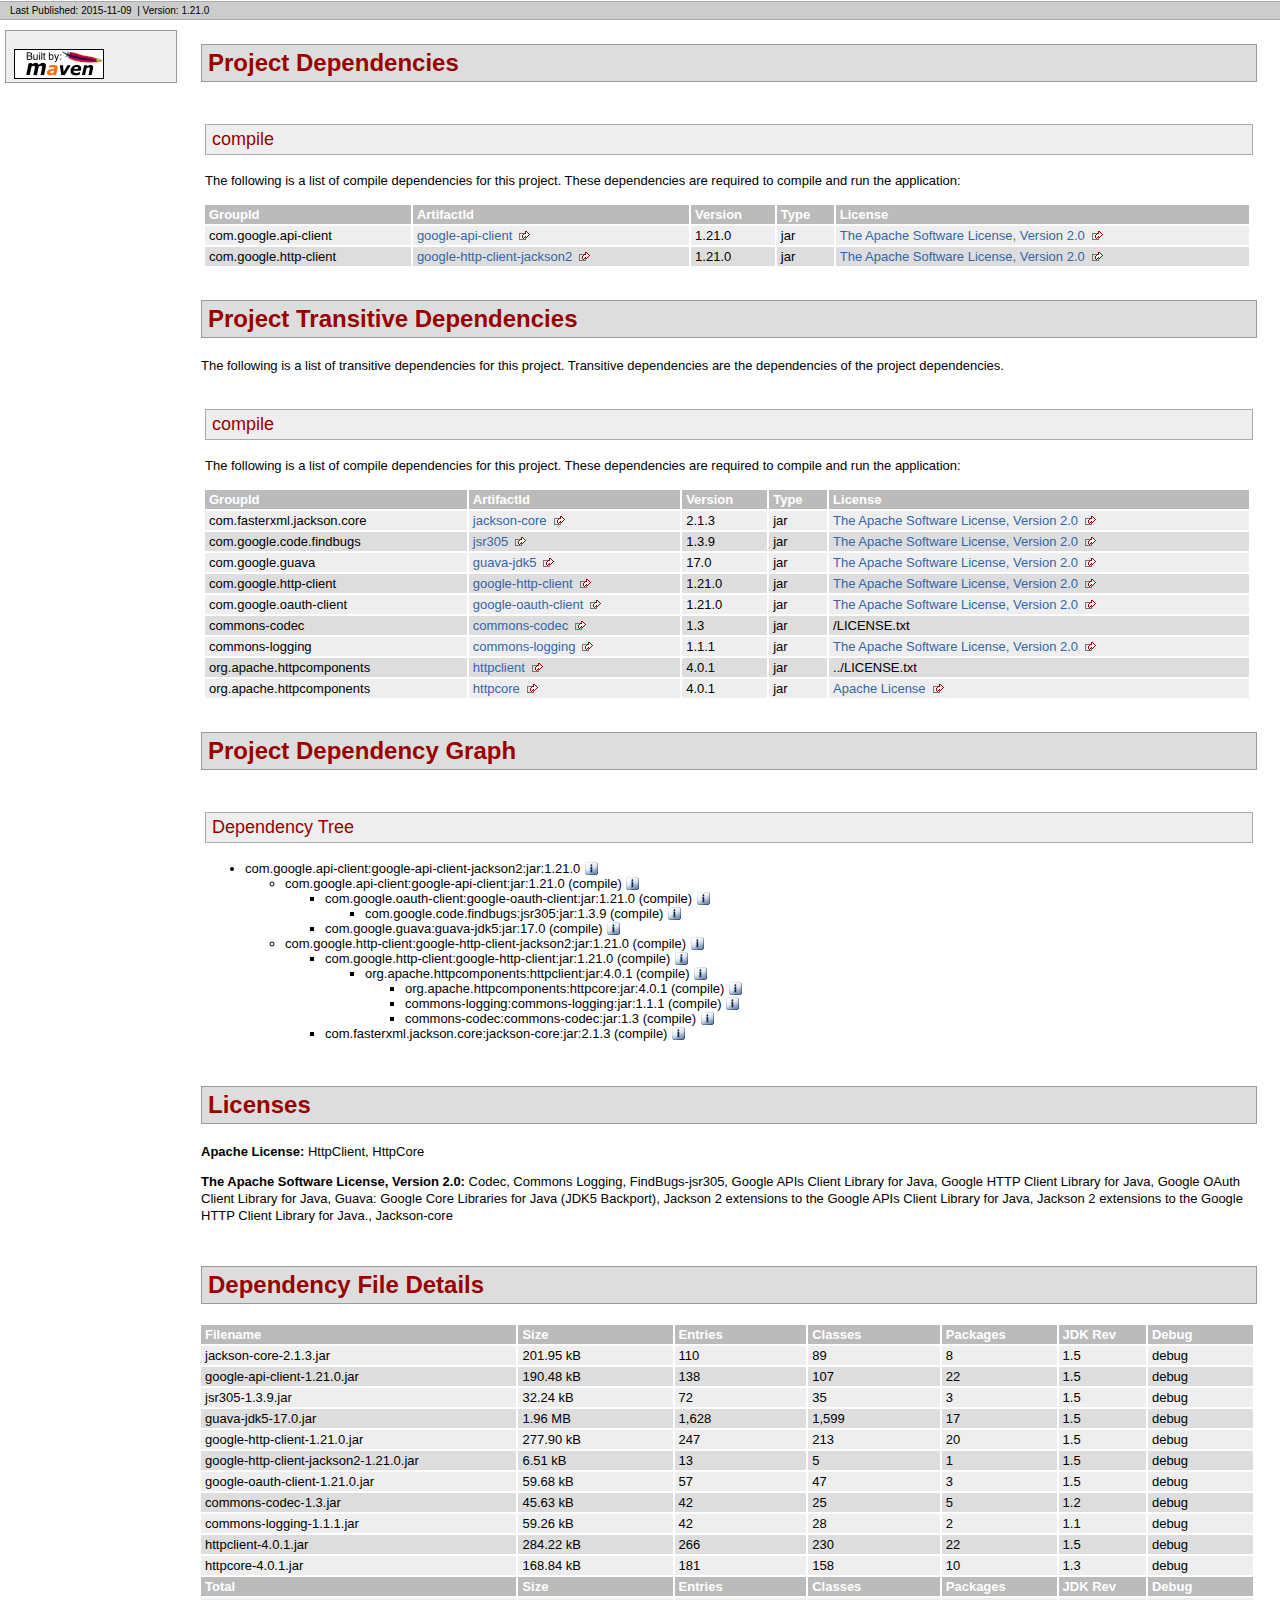
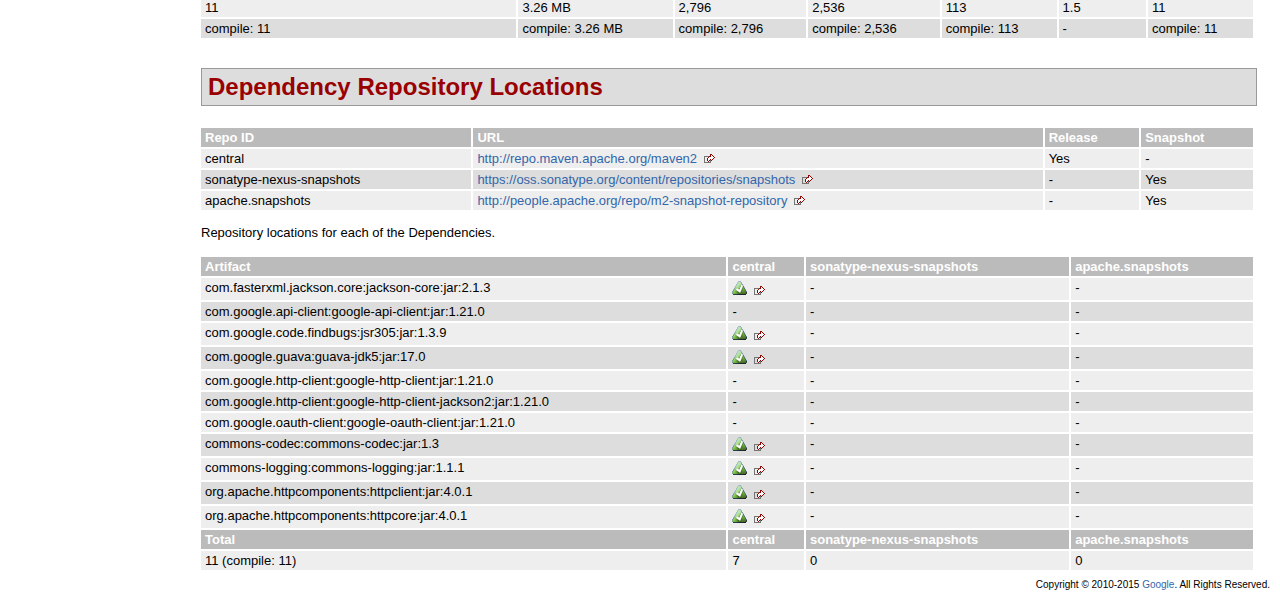
<file: WebContent/WEB-INF/lib/google-api-java-client/dependencies/google-api-client-jackson2-dependencies.html>
<!DOCTYPE html PUBLIC "-//W3C//DTD XHTML 1.0 Transitional//EN" "http://www.w3.org/TR/xhtml1/DTD/xhtml1-transitional.dtd">
<!-- Generated by Apache Maven Doxia at Nov 9, 2015 -->
<html xmlns="http://www.w3.org/1999/xhtml" xml:lang="en" lang="en">
  <head>
    <meta http-equiv="Content-Type" content="text/html; charset=UTF-8" />
    <title>Project Dependencies</title>
    <style type="text/css" media="all">
      @import url("./css/maven-base.css");
      @import url("./css/maven-theme.css");
      @import url("./css/site.css");
    </style>
    <link rel="stylesheet" href="./css/print.css" type="text/css" media="print" />
    <meta name="Date-Revision-yyyymmdd" content="20151109" />
    <meta http-equiv="Content-Language" content="en" />
        
        </head>
  <body class="composite">
    <div id="banner">
                      <div class="clear">
        <hr/>
      </div>
    </div>
    <div id="breadcrumbs">
            
        
                <div class="xleft">
        <span id="publishDate">Last Published: 2015-11-09</span>
                  &nbsp;| <span id="projectVersion">Version: 1.21.0</span>
                      </div>
            <div class="xright">        
        
      </div>
      <div class="clear">
        <hr/>
      </div>
    </div>
    <div id="leftColumn">
      <div id="navcolumn">
             
        
                                      <a href="http://maven.apache.org/" title="Built by Maven" class="poweredBy">
        <img class="poweredBy" alt="Built by Maven" src="./images/logos/maven-feather.png" />
      </a>
                   
        
            </div>
    </div>
    <div id="bodyColumn">
      <div id="contentBox">
        <a name="Project_Dependencies"></a>
<div class="section">
<h2>Project Dependencies<a name="Project_Dependencies"></a></h2><a name="Project_Dependencies_compile"></a>
<div class="section">
<h3>compile<a name="compile"></a></h3>
<p>The following is a list of compile dependencies for this project. These dependencies are required to compile and run the application:</p>
<table border="0" class="bodyTable">
<tr class="a">
<th>GroupId</th>
<th>ArtifactId</th>
<th>Version</th>
<th>Type</th>
<th>License</th></tr>
<tr class="b">
<td>com.google.api-client</td>
<td><a class="externalLink" href="https://github.com/google/google-api-java-client/google-api-client">google-api-client</a></td>
<td>1.21.0</td>
<td>jar</td>
<td><a class="externalLink" href="http://www.apache.org/licenses/LICENSE-2.0.txt">The Apache Software License, Version 2.0</a></td></tr>
<tr class="a">
<td>com.google.http-client</td>
<td><a class="externalLink" href="https://github.com/google/google-http-java-client/google-http-client-jackson2">google-http-client-jackson2</a></td>
<td>1.21.0</td>
<td>jar</td>
<td><a class="externalLink" href="http://www.apache.org/licenses/LICENSE-2.0.txt">The Apache Software License, Version 2.0</a></td></tr></table></div></div><a name="Project_Transitive_Dependencies"></a>
<div class="section">
<h2>Project Transitive Dependencies<a name="Project_Transitive_Dependencies"></a></h2>
<p>The following is a list of transitive dependencies for this project. Transitive dependencies are the dependencies of the project dependencies.</p><a name="Project_Transitive_Dependencies_compile"></a>
<div class="section">
<h3>compile<a name="compile"></a></h3>
<p>The following is a list of compile dependencies for this project. These dependencies are required to compile and run the application:</p>
<table border="0" class="bodyTable">
<tr class="a">
<th>GroupId</th>
<th>ArtifactId</th>
<th>Version</th>
<th>Type</th>
<th>License</th></tr>
<tr class="b">
<td>com.fasterxml.jackson.core</td>
<td><a class="externalLink" href="http://wiki.fasterxml.com/JacksonHome">jackson-core</a></td>
<td>2.1.3</td>
<td>jar</td>
<td><a class="externalLink" href="http://www.apache.org/licenses/LICENSE-2.0.txt">The Apache Software License, Version 2.0</a></td></tr>
<tr class="a">
<td>com.google.code.findbugs</td>
<td><a class="externalLink" href="http://findbugs.sourceforge.net/">jsr305</a></td>
<td>1.3.9</td>
<td>jar</td>
<td><a class="externalLink" href="http://www.apache.org/licenses/LICENSE-2.0.txt">The Apache Software License, Version 2.0</a></td></tr>
<tr class="b">
<td>com.google.guava</td>
<td><a class="externalLink" href="http://code.google.com/p/guava-libraries/guava-jdk5">guava-jdk5</a></td>
<td>17.0</td>
<td>jar</td>
<td><a class="externalLink" href="http://www.apache.org/licenses/LICENSE-2.0.txt">The Apache Software License, Version 2.0</a></td></tr>
<tr class="a">
<td>com.google.http-client</td>
<td><a class="externalLink" href="https://github.com/google/google-http-java-client/google-http-client">google-http-client</a></td>
<td>1.21.0</td>
<td>jar</td>
<td><a class="externalLink" href="http://www.apache.org/licenses/LICENSE-2.0.txt">The Apache Software License, Version 2.0</a></td></tr>
<tr class="b">
<td>com.google.oauth-client</td>
<td><a class="externalLink" href="https://github.com/google/google-oauth-java-client/google-oauth-client">google-oauth-client</a></td>
<td>1.21.0</td>
<td>jar</td>
<td><a class="externalLink" href="http://www.apache.org/licenses/LICENSE-2.0.txt">The Apache Software License, Version 2.0</a></td></tr>
<tr class="a">
<td>commons-codec</td>
<td><a class="externalLink" href="http://jakarta.apache.org/commons/codec/">commons-codec</a></td>
<td>1.3</td>
<td>jar</td>
<td>/LICENSE.txt</td></tr>
<tr class="b">
<td>commons-logging</td>
<td><a class="externalLink" href="http://commons.apache.org/logging">commons-logging</a></td>
<td>1.1.1</td>
<td>jar</td>
<td><a class="externalLink" href="http://www.apache.org/licenses/LICENSE-2.0.txt">The Apache Software License, Version 2.0</a></td></tr>
<tr class="a">
<td>org.apache.httpcomponents</td>
<td><a class="externalLink" href="http://hc.apache.org/httpcomponents-client">httpclient</a></td>
<td>4.0.1</td>
<td>jar</td>
<td>../LICENSE.txt</td></tr>
<tr class="b">
<td>org.apache.httpcomponents</td>
<td><a class="externalLink" href="http://hc.apache.org/httpcomponents-core/">httpcore</a></td>
<td>4.0.1</td>
<td>jar</td>
<td><a class="externalLink" href="http://www.apache.org/licenses/LICENSE-2.0.html">Apache License</a></td></tr></table></div></div><a name="Project_Dependency_Graph"></a>
<div class="section">
<h2>Project Dependency Graph<a name="Project_Dependency_Graph"></a></h2><script language="javascript" type="text/javascript">
      function toggleDependencyDetail( divId, imgId )
      {
        var div = document.getElementById( divId );
        var img = document.getElementById( imgId );
        if( div.style.display == '' )
        {
          div.style.display = 'none';
          img.src='./images/icon_info_sml.gif';
        }
        else
        {
          div.style.display = '';
          img.src='./images/close.gif';
        }
      }
</script>
<a name="Dependency_Tree"></a>
<div class="section">
<h3>Dependency Tree<a name="Dependency_Tree"></a></h3>
<ul>
<li>com.google.api-client:google-api-client-jackson2:jar:1.21.0 <img id="_img1" src="./images/icon_info_sml.gif" alt="Information" onclick="toggleDependencyDetail( '_dep0', '_img1' );" style="cursor: pointer;vertical-align:text-bottom;"></img><div id="_dep0" style="display:none">
<table border="0" class="bodyTable">
<tr class="a">
<th>Jackson 2 extensions to the Google APIs Client Library for Java</th></tr>
<tr class="b">
<td>
<p><b>Description: </b>Sonatype helps open source projects to set up Maven repositories on https://oss.sonatype.org/</p>
<p><b>URL: </b><a class="externalLink" href="https://github.com/google/google-api-java-client/google-api-client-jackson2">https://github.com/google/google-api-java-client/google-api-client-jackson2</a></p>
<p><b>Project License: </b><a class="externalLink" href="http://www.apache.org/licenses/LICENSE-2.0.txt">The Apache Software License, Version 2.0</a></p></td></tr></table></div>
<ul>
<li>com.google.api-client:google-api-client:jar:1.21.0 (compile) <img id="_img3" src="./images/icon_info_sml.gif" alt="Information" onclick="toggleDependencyDetail( '_dep2', '_img3' );" style="cursor: pointer;vertical-align:text-bottom;"></img><div id="_dep2" style="display:none">
<table border="0" class="bodyTable">
<tr class="a">
<th>Google APIs Client Library for Java</th></tr>
<tr class="b">
<td>
<p><b>Description: </b>Sonatype helps open source projects to set up Maven repositories on https://oss.sonatype.org/</p>
<p><b>URL: </b><a class="externalLink" href="https://github.com/google/google-api-java-client/google-api-client">https://github.com/google/google-api-java-client/google-api-client</a></p>
<p><b>Project License: </b><a class="externalLink" href="http://www.apache.org/licenses/LICENSE-2.0.txt">The Apache Software License, Version 2.0</a></p></td></tr></table></div>
<ul>
<li>com.google.oauth-client:google-oauth-client:jar:1.21.0 (compile) <img id="_img5" src="./images/icon_info_sml.gif" alt="Information" onclick="toggleDependencyDetail( '_dep4', '_img5' );" style="cursor: pointer;vertical-align:text-bottom;"></img><div id="_dep4" style="display:none">
<table border="0" class="bodyTable">
<tr class="a">
<th>Google OAuth Client Library for Java</th></tr>
<tr class="b">
<td>
<p><b>Description: </b>Google OAuth Client Library for Java. Functionality that works on all supported Java platforms,
    including Java 5 (or higher) desktop (SE) and web (EE), Android, and Google App Engine.</p>
<p><b>URL: </b><a class="externalLink" href="https://github.com/google/google-oauth-java-client/google-oauth-client">https://github.com/google/google-oauth-java-client/google-oauth-client</a></p>
<p><b>Project License: </b><a class="externalLink" href="http://www.apache.org/licenses/LICENSE-2.0.txt">The Apache Software License, Version 2.0</a></p></td></tr></table></div>
<ul>
<li>com.google.code.findbugs:jsr305:jar:1.3.9 (compile) <img id="_img7" src="./images/icon_info_sml.gif" alt="Information" onclick="toggleDependencyDetail( '_dep6', '_img7' );" style="cursor: pointer;vertical-align:text-bottom;"></img><div id="_dep6" style="display:none">
<table border="0" class="bodyTable">
<tr class="a">
<th>FindBugs-jsr305</th></tr>
<tr class="b">
<td>
<p><b>Description: </b>JSR305 Annotations for Findbugs</p>
<p><b>URL: </b><a class="externalLink" href="http://findbugs.sourceforge.net/">http://findbugs.sourceforge.net/</a></p>
<p><b>Project License: </b><a class="externalLink" href="http://www.apache.org/licenses/LICENSE-2.0.txt">The Apache Software License, Version 2.0</a></p></td></tr></table></div></li></ul></li>
<li>com.google.guava:guava-jdk5:jar:17.0 (compile) <img id="_img9" src="./images/icon_info_sml.gif" alt="Information" onclick="toggleDependencyDetail( '_dep8', '_img9' );" style="cursor: pointer;vertical-align:text-bottom;"></img><div id="_dep8" style="display:none">
<table border="0" class="bodyTable">
<tr class="a">
<th>Guava: Google Core Libraries for Java (JDK5 Backport)</th></tr>
<tr class="b">
<td>
<p><b>Description: </b>Guava is a suite of core and expanded libraries that include
    utility classes, google's collections, io classes, and much
    much more.

    Guava has only one code dependency - javax.annotation,
    per the JSR-305 spec.</p>
<p><b>URL: </b><a class="externalLink" href="http://code.google.com/p/guava-libraries/guava-jdk5">http://code.google.com/p/guava-libraries/guava-jdk5</a></p>
<p><b>Project License: </b><a class="externalLink" href="http://www.apache.org/licenses/LICENSE-2.0.txt">The Apache Software License, Version 2.0</a></p></td></tr></table></div></li></ul></li>
<li>com.google.http-client:google-http-client-jackson2:jar:1.21.0 (compile) <img id="_img11" src="./images/icon_info_sml.gif" alt="Information" onclick="toggleDependencyDetail( '_dep10', '_img11' );" style="cursor: pointer;vertical-align:text-bottom;"></img><div id="_dep10" style="display:none">
<table border="0" class="bodyTable">
<tr class="a">
<th>Jackson 2 extensions to the Google HTTP Client Library for Java.</th></tr>
<tr class="b">
<td>
<p><b>Description: </b>Sonatype helps open source projects to set up Maven repositories on https://oss.sonatype.org/</p>
<p><b>URL: </b><a class="externalLink" href="https://github.com/google/google-http-java-client/google-http-client-jackson2">https://github.com/google/google-http-java-client/google-http-client-jackson2</a></p>
<p><b>Project License: </b><a class="externalLink" href="http://www.apache.org/licenses/LICENSE-2.0.txt">The Apache Software License, Version 2.0</a></p></td></tr></table></div>
<ul>
<li>com.google.http-client:google-http-client:jar:1.21.0 (compile) <img id="_img13" src="./images/icon_info_sml.gif" alt="Information" onclick="toggleDependencyDetail( '_dep12', '_img13' );" style="cursor: pointer;vertical-align:text-bottom;"></img><div id="_dep12" style="display:none">
<table border="0" class="bodyTable">
<tr class="a">
<th>Google HTTP Client Library for Java</th></tr>
<tr class="b">
<td>
<p><b>Description: </b>Google HTTP Client Library for Java. Functionality that works on all supported Java platforms,
    including Java 5 (or higher) desktop (SE) and web (EE), Android, and Google App Engine.</p>
<p><b>URL: </b><a class="externalLink" href="https://github.com/google/google-http-java-client/google-http-client">https://github.com/google/google-http-java-client/google-http-client</a></p>
<p><b>Project License: </b><a class="externalLink" href="http://www.apache.org/licenses/LICENSE-2.0.txt">The Apache Software License, Version 2.0</a></p></td></tr></table></div>
<ul>
<li>org.apache.httpcomponents:httpclient:jar:4.0.1 (compile) <img id="_img15" src="./images/icon_info_sml.gif" alt="Information" onclick="toggleDependencyDetail( '_dep14', '_img15' );" style="cursor: pointer;vertical-align:text-bottom;"></img><div id="_dep14" style="display:none">
<table border="0" class="bodyTable">
<tr class="a">
<th>HttpClient</th></tr>
<tr class="b">
<td>
<p><b>Description: </b>HttpComponents Client (base module)</p>
<p><b>URL: </b><a class="externalLink" href="http://hc.apache.org/httpcomponents-client">http://hc.apache.org/httpcomponents-client</a></p>
<p><b>Project License: </b><a href="../LICENSE.txt">Apache License</a></p></td></tr></table></div>
<ul>
<li>org.apache.httpcomponents:httpcore:jar:4.0.1 (compile) <img id="_img17" src="./images/icon_info_sml.gif" alt="Information" onclick="toggleDependencyDetail( '_dep16', '_img17' );" style="cursor: pointer;vertical-align:text-bottom;"></img><div id="_dep16" style="display:none">
<table border="0" class="bodyTable">
<tr class="a">
<th>HttpCore</th></tr>
<tr class="b">
<td>
<p><b>Description: </b>HttpComponents Core (Java 1.3 compatible)</p>
<p><b>URL: </b><a class="externalLink" href="http://hc.apache.org/httpcomponents-core/">http://hc.apache.org/httpcomponents-core/</a></p>
<p><b>Project License: </b><a class="externalLink" href="http://www.apache.org/licenses/LICENSE-2.0.html">Apache License</a></p></td></tr></table></div></li>
<li>commons-logging:commons-logging:jar:1.1.1 (compile) <img id="_img19" src="./images/icon_info_sml.gif" alt="Information" onclick="toggleDependencyDetail( '_dep18', '_img19' );" style="cursor: pointer;vertical-align:text-bottom;"></img><div id="_dep18" style="display:none">
<table border="0" class="bodyTable">
<tr class="a">
<th>Commons Logging</th></tr>
<tr class="b">
<td>
<p><b>Description: </b>Commons Logging is a thin adapter allowing configurable bridging to other,
    well known logging systems.</p>
<p><b>URL: </b><a class="externalLink" href="http://commons.apache.org/logging">http://commons.apache.org/logging</a></p>
<p><b>Project License: </b><a class="externalLink" href="http://www.apache.org/licenses/LICENSE-2.0.txt">The Apache Software License, Version 2.0</a></p></td></tr></table></div></li>
<li>commons-codec:commons-codec:jar:1.3 (compile) <img id="_img21" src="./images/icon_info_sml.gif" alt="Information" onclick="toggleDependencyDetail( '_dep20', '_img21' );" style="cursor: pointer;vertical-align:text-bottom;"></img><div id="_dep20" style="display:none">
<table border="0" class="bodyTable">
<tr class="a">
<th>Codec</th></tr>
<tr class="b">
<td>
<p><b>Description: </b>The codec package contains simple encoder and decoders for
   various formats such as Base64 and Hexadecimal.  In addition to these
   widely used encoders and decoders, the codec package also maintains a
   collection of phonetic encoding utilities.</p>
<p><b>URL: </b><a class="externalLink" href="http://jakarta.apache.org/commons/codec/">http://jakarta.apache.org/commons/codec/</a></p>
<p><b>Project License: </b><a href="/LICENSE.txt">The Apache Software License, Version 2.0</a></p></td></tr></table></div></li></ul></li></ul></li>
<li>com.fasterxml.jackson.core:jackson-core:jar:2.1.3 (compile) <img id="_img23" src="./images/icon_info_sml.gif" alt="Information" onclick="toggleDependencyDetail( '_dep22', '_img23' );" style="cursor: pointer;vertical-align:text-bottom;"></img><div id="_dep22" style="display:none">
<table border="0" class="bodyTable">
<tr class="a">
<th>Jackson-core</th></tr>
<tr class="b">
<td>
<p><b>Description: </b>Core Jackson abstractions, basic JSON streaming API implementation</p>
<p><b>URL: </b><a class="externalLink" href="http://wiki.fasterxml.com/JacksonHome">http://wiki.fasterxml.com/JacksonHome</a></p>
<p><b>Project License: </b><a class="externalLink" href="http://www.apache.org/licenses/LICENSE-2.0.txt">The Apache Software License, Version 2.0</a></p></td></tr></table></div></li></ul></li></ul></li></ul></div></div><a name="Licenses"></a>
<div class="section">
<h2>Licenses<a name="Licenses"></a></h2>
<p><b>Apache License: </b>HttpClient, HttpCore</p>
<p><b>The Apache Software License, Version 2.0: </b>Codec, Commons Logging, FindBugs-jsr305, Google APIs Client Library for Java, Google HTTP Client Library for Java, Google OAuth Client Library for Java, Guava: Google Core Libraries for Java (JDK5 Backport), Jackson 2 extensions to the Google APIs Client Library for Java, Jackson 2 extensions to the Google HTTP Client Library for Java., Jackson-core</p></div><a name="Dependency_File_Details"></a>
<div class="section">
<h2>Dependency File Details<a name="Dependency_File_Details"></a></h2>
<table border="0" class="bodyTable">
<tr class="a">
<th>Filename</th>
<th>Size</th>
<th>Entries</th>
<th>Classes</th>
<th>Packages</th>
<th>JDK Rev</th>
<th>Debug</th></tr>
<tr class="b">
<td>jackson-core-2.1.3.jar</td>
<td>201.95 kB</td>
<td>110</td>
<td>89</td>
<td>8</td>
<td>1.5</td>
<td>debug</td></tr>
<tr class="a">
<td>google-api-client-1.21.0.jar</td>
<td>190.48 kB</td>
<td>138</td>
<td>107</td>
<td>22</td>
<td>1.5</td>
<td>debug</td></tr>
<tr class="b">
<td>jsr305-1.3.9.jar</td>
<td>32.24 kB</td>
<td>72</td>
<td>35</td>
<td>3</td>
<td>1.5</td>
<td>debug</td></tr>
<tr class="a">
<td>guava-jdk5-17.0.jar</td>
<td>1.96 MB</td>
<td>1,628</td>
<td>1,599</td>
<td>17</td>
<td>1.5</td>
<td>debug</td></tr>
<tr class="b">
<td>google-http-client-1.21.0.jar</td>
<td>277.90 kB</td>
<td>247</td>
<td>213</td>
<td>20</td>
<td>1.5</td>
<td>debug</td></tr>
<tr class="a">
<td>google-http-client-jackson2-1.21.0.jar</td>
<td>6.51 kB</td>
<td>13</td>
<td>5</td>
<td>1</td>
<td>1.5</td>
<td>debug</td></tr>
<tr class="b">
<td>google-oauth-client-1.21.0.jar</td>
<td>59.68 kB</td>
<td>57</td>
<td>47</td>
<td>3</td>
<td>1.5</td>
<td>debug</td></tr>
<tr class="a">
<td>commons-codec-1.3.jar</td>
<td>45.63 kB</td>
<td>42</td>
<td>25</td>
<td>5</td>
<td>1.2</td>
<td>debug</td></tr>
<tr class="b">
<td>commons-logging-1.1.1.jar</td>
<td>59.26 kB</td>
<td>42</td>
<td>28</td>
<td>2</td>
<td>1.1</td>
<td>debug</td></tr>
<tr class="a">
<td>httpclient-4.0.1.jar</td>
<td>284.22 kB</td>
<td>266</td>
<td>230</td>
<td>22</td>
<td>1.5</td>
<td>debug</td></tr>
<tr class="b">
<td>httpcore-4.0.1.jar</td>
<td>168.84 kB</td>
<td>181</td>
<td>158</td>
<td>10</td>
<td>1.3</td>
<td>debug</td></tr>
<tr class="a">
<th>Total</th>
<th>Size</th>
<th>Entries</th>
<th>Classes</th>
<th>Packages</th>
<th>JDK Rev</th>
<th>Debug</th></tr>
<tr class="b">
<td>11</td>
<td>3.26 MB</td>
<td>2,796</td>
<td>2,536</td>
<td>113</td>
<td>1.5</td>
<td>11</td></tr>
<tr class="a">
<td>compile: 11</td>
<td>compile: 3.26 MB</td>
<td>compile: 2,796</td>
<td>compile: 2,536</td>
<td>compile: 113</td>
<td>-</td>
<td>compile: 11</td></tr></table></div><a name="Dependency_Repository_Locations"></a>
<div class="section">
<h2>Dependency Repository Locations<a name="Dependency_Repository_Locations"></a></h2>
<table border="0" class="bodyTable">
<tr class="a">
<th>Repo ID</th>
<th>URL</th>
<th>Release</th>
<th>Snapshot</th></tr>
<tr class="b">
<td>central</td>
<td><a class="externalLink" href="http://repo.maven.apache.org/maven2">http://repo.maven.apache.org/maven2</a></td>
<td>Yes</td>
<td>-</td></tr>
<tr class="a">
<td>sonatype-nexus-snapshots</td>
<td><a class="externalLink" href="https://oss.sonatype.org/content/repositories/snapshots">https://oss.sonatype.org/content/repositories/snapshots</a></td>
<td>-</td>
<td>Yes</td></tr>
<tr class="b">
<td>apache.snapshots</td>
<td><a class="externalLink" href="http://people.apache.org/repo/m2-snapshot-repository">http://people.apache.org/repo/m2-snapshot-repository</a></td>
<td>-</td>
<td>Yes</td></tr></table>
<p>Repository locations for each of the Dependencies.</p>
<table border="0" class="bodyTable">
<tr class="a">
<th>Artifact</th>
<th>central</th>
<th>sonatype-nexus-snapshots</th>
<th>apache.snapshots</th></tr>
<tr class="b">
<td>com.fasterxml.jackson.core:jackson-core:jar:2.1.3</td>
<td><a class="externalLink" href="http://repo.maven.apache.org/maven2/com/fasterxml/jackson/core/jackson-core/2.1.3/jackson-core-2.1.3.jar"><img alt="Found at http://repo.maven.apache.org/maven2" src="images/icon_success_sml.gif" /></a></td>
<td>-</td>
<td>-</td></tr>
<tr class="a">
<td>com.google.api-client:google-api-client:jar:1.21.0</td>
<td>-</td>
<td>-</td>
<td>-</td></tr>
<tr class="b">
<td>com.google.code.findbugs:jsr305:jar:1.3.9</td>
<td><a class="externalLink" href="http://repo.maven.apache.org/maven2/com/google/code/findbugs/jsr305/1.3.9/jsr305-1.3.9.jar"><img alt="Found at http://repo.maven.apache.org/maven2" src="images/icon_success_sml.gif" /></a></td>
<td>-</td>
<td>-</td></tr>
<tr class="a">
<td>com.google.guava:guava-jdk5:jar:17.0</td>
<td><a class="externalLink" href="http://repo.maven.apache.org/maven2/com/google/guava/guava-jdk5/17.0/guava-jdk5-17.0.jar"><img alt="Found at http://repo.maven.apache.org/maven2" src="images/icon_success_sml.gif" /></a></td>
<td>-</td>
<td>-</td></tr>
<tr class="b">
<td>com.google.http-client:google-http-client:jar:1.21.0</td>
<td>-</td>
<td>-</td>
<td>-</td></tr>
<tr class="a">
<td>com.google.http-client:google-http-client-jackson2:jar:1.21.0</td>
<td>-</td>
<td>-</td>
<td>-</td></tr>
<tr class="b">
<td>com.google.oauth-client:google-oauth-client:jar:1.21.0</td>
<td>-</td>
<td>-</td>
<td>-</td></tr>
<tr class="a">
<td>commons-codec:commons-codec:jar:1.3</td>
<td><a class="externalLink" href="http://repo.maven.apache.org/maven2/commons-codec/commons-codec/1.3/commons-codec-1.3.jar"><img alt="Found at http://repo.maven.apache.org/maven2" src="images/icon_success_sml.gif" /></a></td>
<td>-</td>
<td>-</td></tr>
<tr class="b">
<td>commons-logging:commons-logging:jar:1.1.1</td>
<td><a class="externalLink" href="http://repo.maven.apache.org/maven2/commons-logging/commons-logging/1.1.1/commons-logging-1.1.1.jar"><img alt="Found at http://repo.maven.apache.org/maven2" src="images/icon_success_sml.gif" /></a></td>
<td>-</td>
<td>-</td></tr>
<tr class="a">
<td>org.apache.httpcomponents:httpclient:jar:4.0.1</td>
<td><a class="externalLink" href="http://repo.maven.apache.org/maven2/org/apache/httpcomponents/httpclient/4.0.1/httpclient-4.0.1.jar"><img alt="Found at http://repo.maven.apache.org/maven2" src="images/icon_success_sml.gif" /></a></td>
<td>-</td>
<td>-</td></tr>
<tr class="b">
<td>org.apache.httpcomponents:httpcore:jar:4.0.1</td>
<td><a class="externalLink" href="http://repo.maven.apache.org/maven2/org/apache/httpcomponents/httpcore/4.0.1/httpcore-4.0.1.jar"><img alt="Found at http://repo.maven.apache.org/maven2" src="images/icon_success_sml.gif" /></a></td>
<td>-</td>
<td>-</td></tr>
<tr class="a">
<th>Total</th>
<th>central</th>
<th>sonatype-nexus-snapshots</th>
<th>apache.snapshots</th></tr>
<tr class="b">
<td>11 (compile: 11)</td>
<td>7</td>
<td>0</td>
<td>0</td></tr></table></div>
      </div>
    </div>
    <div class="clear">
      <hr/>
    </div>
    <div id="footer">
      <div class="xright">
              Copyright &#169;                    2010-2015
                        <a href="http://www.google.com/">Google</a>.
            All Rights Reserved.      
        
                  </div>
      <div class="clear">
        <hr/>
      </div>
    </div>
  </body>
</html>
</file>
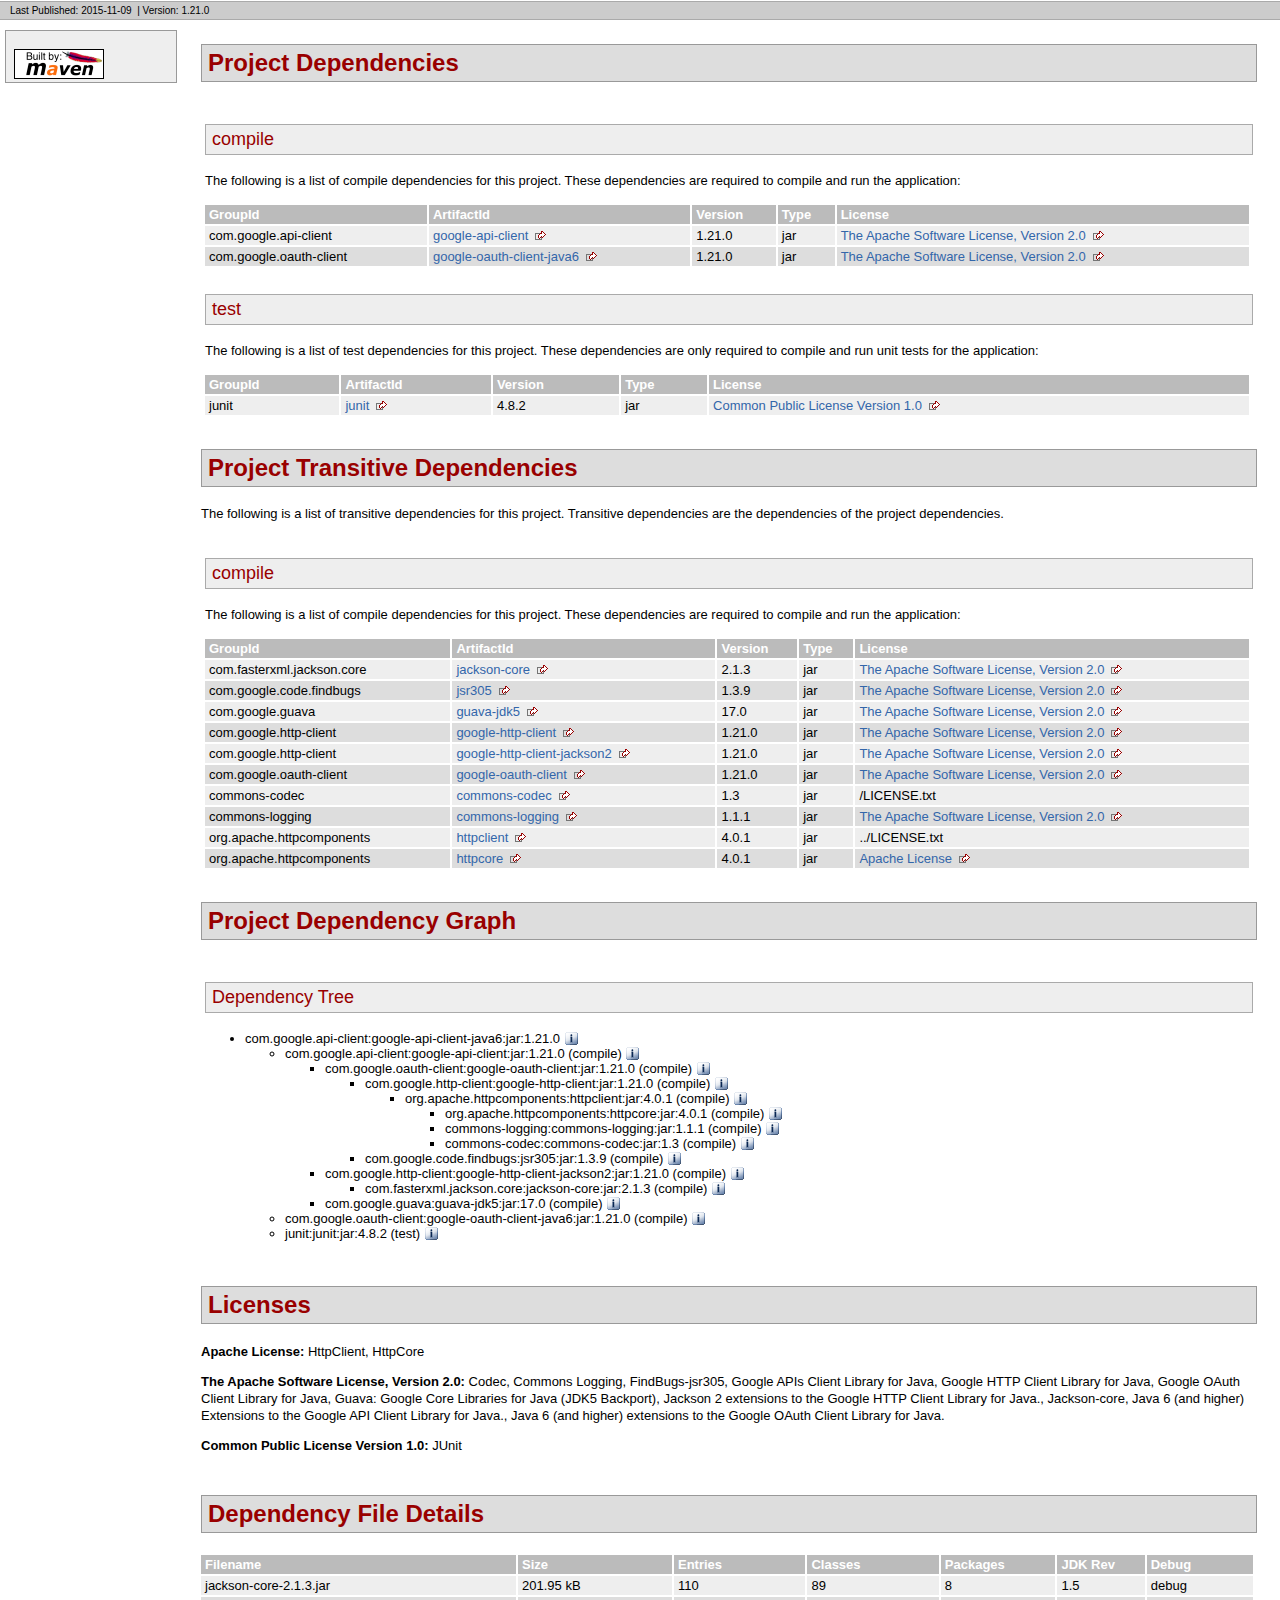
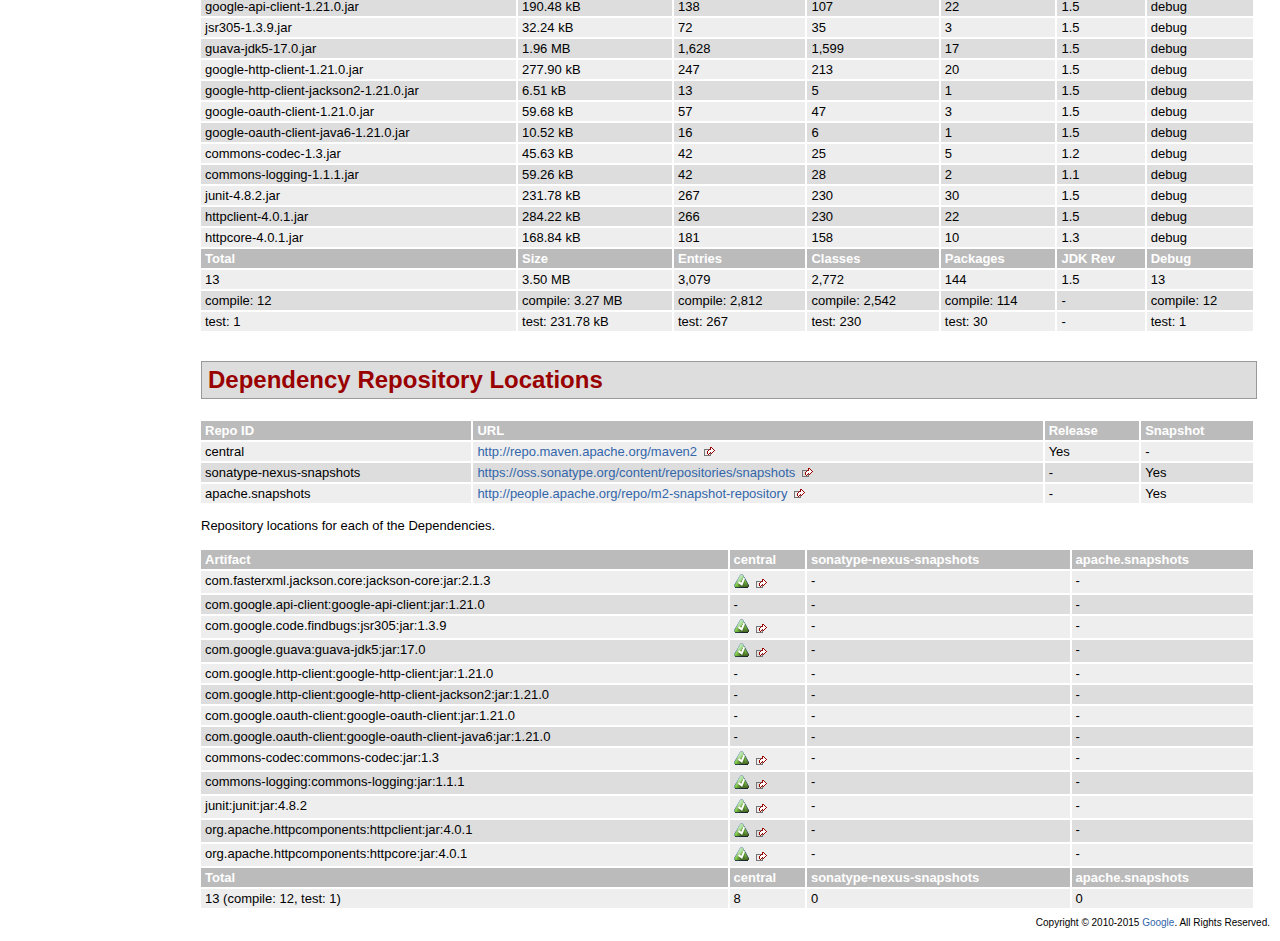
<file: WebContent/WEB-INF/lib/google-api-java-client/dependencies/google-api-client-java6-dependencies.html>
<!DOCTYPE html PUBLIC "-//W3C//DTD XHTML 1.0 Transitional//EN" "http://www.w3.org/TR/xhtml1/DTD/xhtml1-transitional.dtd">
<!-- Generated by Apache Maven Doxia at Nov 9, 2015 -->
<html xmlns="http://www.w3.org/1999/xhtml" xml:lang="en" lang="en">
  <head>
    <meta http-equiv="Content-Type" content="text/html; charset=UTF-8" />
    <title>Project Dependencies</title>
    <style type="text/css" media="all">
      @import url("./css/maven-base.css");
      @import url("./css/maven-theme.css");
      @import url("./css/site.css");
    </style>
    <link rel="stylesheet" href="./css/print.css" type="text/css" media="print" />
    <meta name="Date-Revision-yyyymmdd" content="20151109" />
    <meta http-equiv="Content-Language" content="en" />
        
        </head>
  <body class="composite">
    <div id="banner">
                      <div class="clear">
        <hr/>
      </div>
    </div>
    <div id="breadcrumbs">
            
        
                <div class="xleft">
        <span id="publishDate">Last Published: 2015-11-09</span>
                  &nbsp;| <span id="projectVersion">Version: 1.21.0</span>
                      </div>
            <div class="xright">        
        
      </div>
      <div class="clear">
        <hr/>
      </div>
    </div>
    <div id="leftColumn">
      <div id="navcolumn">
             
        
                                      <a href="http://maven.apache.org/" title="Built by Maven" class="poweredBy">
        <img class="poweredBy" alt="Built by Maven" src="./images/logos/maven-feather.png" />
      </a>
                   
        
            </div>
    </div>
    <div id="bodyColumn">
      <div id="contentBox">
        <a name="Project_Dependencies"></a>
<div class="section">
<h2>Project Dependencies<a name="Project_Dependencies"></a></h2><a name="Project_Dependencies_compile"></a>
<div class="section">
<h3>compile<a name="compile"></a></h3>
<p>The following is a list of compile dependencies for this project. These dependencies are required to compile and run the application:</p>
<table border="0" class="bodyTable">
<tr class="a">
<th>GroupId</th>
<th>ArtifactId</th>
<th>Version</th>
<th>Type</th>
<th>License</th></tr>
<tr class="b">
<td>com.google.api-client</td>
<td><a class="externalLink" href="https://github.com/google/google-api-java-client/google-api-client">google-api-client</a></td>
<td>1.21.0</td>
<td>jar</td>
<td><a class="externalLink" href="http://www.apache.org/licenses/LICENSE-2.0.txt">The Apache Software License, Version 2.0</a></td></tr>
<tr class="a">
<td>com.google.oauth-client</td>
<td><a class="externalLink" href="https://github.com/google/google-oauth-java-client/google-oauth-client-java6">google-oauth-client-java6</a></td>
<td>1.21.0</td>
<td>jar</td>
<td><a class="externalLink" href="http://www.apache.org/licenses/LICENSE-2.0.txt">The Apache Software License, Version 2.0</a></td></tr></table></div><a name="Project_Dependencies_test"></a>
<div class="section">
<h3>test<a name="test"></a></h3>
<p>The following is a list of test dependencies for this project. These dependencies are only required to compile and run unit tests for the application:</p>
<table border="0" class="bodyTable">
<tr class="a">
<th>GroupId</th>
<th>ArtifactId</th>
<th>Version</th>
<th>Type</th>
<th>License</th></tr>
<tr class="b">
<td>junit</td>
<td><a class="externalLink" href="http://junit.org">junit</a></td>
<td>4.8.2</td>
<td>jar</td>
<td><a class="externalLink" href="http://www.opensource.org/licenses/cpl1.0.txt">Common Public License Version 1.0</a></td></tr></table></div></div><a name="Project_Transitive_Dependencies"></a>
<div class="section">
<h2>Project Transitive Dependencies<a name="Project_Transitive_Dependencies"></a></h2>
<p>The following is a list of transitive dependencies for this project. Transitive dependencies are the dependencies of the project dependencies.</p><a name="Project_Transitive_Dependencies_compile"></a>
<div class="section">
<h3>compile<a name="compile"></a></h3>
<p>The following is a list of compile dependencies for this project. These dependencies are required to compile and run the application:</p>
<table border="0" class="bodyTable">
<tr class="a">
<th>GroupId</th>
<th>ArtifactId</th>
<th>Version</th>
<th>Type</th>
<th>License</th></tr>
<tr class="b">
<td>com.fasterxml.jackson.core</td>
<td><a class="externalLink" href="http://wiki.fasterxml.com/JacksonHome">jackson-core</a></td>
<td>2.1.3</td>
<td>jar</td>
<td><a class="externalLink" href="http://www.apache.org/licenses/LICENSE-2.0.txt">The Apache Software License, Version 2.0</a></td></tr>
<tr class="a">
<td>com.google.code.findbugs</td>
<td><a class="externalLink" href="http://findbugs.sourceforge.net/">jsr305</a></td>
<td>1.3.9</td>
<td>jar</td>
<td><a class="externalLink" href="http://www.apache.org/licenses/LICENSE-2.0.txt">The Apache Software License, Version 2.0</a></td></tr>
<tr class="b">
<td>com.google.guava</td>
<td><a class="externalLink" href="http://code.google.com/p/guava-libraries/guava-jdk5">guava-jdk5</a></td>
<td>17.0</td>
<td>jar</td>
<td><a class="externalLink" href="http://www.apache.org/licenses/LICENSE-2.0.txt">The Apache Software License, Version 2.0</a></td></tr>
<tr class="a">
<td>com.google.http-client</td>
<td><a class="externalLink" href="https://github.com/google/google-http-java-client/google-http-client">google-http-client</a></td>
<td>1.21.0</td>
<td>jar</td>
<td><a class="externalLink" href="http://www.apache.org/licenses/LICENSE-2.0.txt">The Apache Software License, Version 2.0</a></td></tr>
<tr class="b">
<td>com.google.http-client</td>
<td><a class="externalLink" href="https://github.com/google/google-http-java-client/google-http-client-jackson2">google-http-client-jackson2</a></td>
<td>1.21.0</td>
<td>jar</td>
<td><a class="externalLink" href="http://www.apache.org/licenses/LICENSE-2.0.txt">The Apache Software License, Version 2.0</a></td></tr>
<tr class="a">
<td>com.google.oauth-client</td>
<td><a class="externalLink" href="https://github.com/google/google-oauth-java-client/google-oauth-client">google-oauth-client</a></td>
<td>1.21.0</td>
<td>jar</td>
<td><a class="externalLink" href="http://www.apache.org/licenses/LICENSE-2.0.txt">The Apache Software License, Version 2.0</a></td></tr>
<tr class="b">
<td>commons-codec</td>
<td><a class="externalLink" href="http://jakarta.apache.org/commons/codec/">commons-codec</a></td>
<td>1.3</td>
<td>jar</td>
<td>/LICENSE.txt</td></tr>
<tr class="a">
<td>commons-logging</td>
<td><a class="externalLink" href="http://commons.apache.org/logging">commons-logging</a></td>
<td>1.1.1</td>
<td>jar</td>
<td><a class="externalLink" href="http://www.apache.org/licenses/LICENSE-2.0.txt">The Apache Software License, Version 2.0</a></td></tr>
<tr class="b">
<td>org.apache.httpcomponents</td>
<td><a class="externalLink" href="http://hc.apache.org/httpcomponents-client">httpclient</a></td>
<td>4.0.1</td>
<td>jar</td>
<td>../LICENSE.txt</td></tr>
<tr class="a">
<td>org.apache.httpcomponents</td>
<td><a class="externalLink" href="http://hc.apache.org/httpcomponents-core/">httpcore</a></td>
<td>4.0.1</td>
<td>jar</td>
<td><a class="externalLink" href="http://www.apache.org/licenses/LICENSE-2.0.html">Apache License</a></td></tr></table></div></div><a name="Project_Dependency_Graph"></a>
<div class="section">
<h2>Project Dependency Graph<a name="Project_Dependency_Graph"></a></h2><script language="javascript" type="text/javascript">
      function toggleDependencyDetail( divId, imgId )
      {
        var div = document.getElementById( divId );
        var img = document.getElementById( imgId );
        if( div.style.display == '' )
        {
          div.style.display = 'none';
          img.src='./images/icon_info_sml.gif';
        }
        else
        {
          div.style.display = '';
          img.src='./images/close.gif';
        }
      }
</script>
<a name="Dependency_Tree"></a>
<div class="section">
<h3>Dependency Tree<a name="Dependency_Tree"></a></h3>
<ul>
<li>com.google.api-client:google-api-client-java6:jar:1.21.0 <img id="_img1" src="./images/icon_info_sml.gif" alt="Information" onclick="toggleDependencyDetail( '_dep0', '_img1' );" style="cursor: pointer;vertical-align:text-bottom;"></img><div id="_dep0" style="display:none">
<table border="0" class="bodyTable">
<tr class="a">
<th>Java 6 (and higher) Extensions to the Google API Client Library for Java.</th></tr>
<tr class="b">
<td>
<p><b>Description: </b>Sonatype helps open source projects to set up Maven repositories on https://oss.sonatype.org/</p>
<p><b>URL: </b><a class="externalLink" href="https://github.com/google/google-api-java-client/google-api-client-java6">https://github.com/google/google-api-java-client/google-api-client-java6</a></p>
<p><b>Project License: </b><a class="externalLink" href="http://www.apache.org/licenses/LICENSE-2.0.txt">The Apache Software License, Version 2.0</a></p></td></tr></table></div>
<ul>
<li>com.google.api-client:google-api-client:jar:1.21.0 (compile) <img id="_img3" src="./images/icon_info_sml.gif" alt="Information" onclick="toggleDependencyDetail( '_dep2', '_img3' );" style="cursor: pointer;vertical-align:text-bottom;"></img><div id="_dep2" style="display:none">
<table border="0" class="bodyTable">
<tr class="a">
<th>Google APIs Client Library for Java</th></tr>
<tr class="b">
<td>
<p><b>Description: </b>Sonatype helps open source projects to set up Maven repositories on https://oss.sonatype.org/</p>
<p><b>URL: </b><a class="externalLink" href="https://github.com/google/google-api-java-client/google-api-client">https://github.com/google/google-api-java-client/google-api-client</a></p>
<p><b>Project License: </b><a class="externalLink" href="http://www.apache.org/licenses/LICENSE-2.0.txt">The Apache Software License, Version 2.0</a></p></td></tr></table></div>
<ul>
<li>com.google.oauth-client:google-oauth-client:jar:1.21.0 (compile) <img id="_img5" src="./images/icon_info_sml.gif" alt="Information" onclick="toggleDependencyDetail( '_dep4', '_img5' );" style="cursor: pointer;vertical-align:text-bottom;"></img><div id="_dep4" style="display:none">
<table border="0" class="bodyTable">
<tr class="a">
<th>Google OAuth Client Library for Java</th></tr>
<tr class="b">
<td>
<p><b>Description: </b>Google OAuth Client Library for Java. Functionality that works on all supported Java platforms,
    including Java 5 (or higher) desktop (SE) and web (EE), Android, and Google App Engine.</p>
<p><b>URL: </b><a class="externalLink" href="https://github.com/google/google-oauth-java-client/google-oauth-client">https://github.com/google/google-oauth-java-client/google-oauth-client</a></p>
<p><b>Project License: </b><a class="externalLink" href="http://www.apache.org/licenses/LICENSE-2.0.txt">The Apache Software License, Version 2.0</a></p></td></tr></table></div>
<ul>
<li>com.google.http-client:google-http-client:jar:1.21.0 (compile) <img id="_img7" src="./images/icon_info_sml.gif" alt="Information" onclick="toggleDependencyDetail( '_dep6', '_img7' );" style="cursor: pointer;vertical-align:text-bottom;"></img><div id="_dep6" style="display:none">
<table border="0" class="bodyTable">
<tr class="a">
<th>Google HTTP Client Library for Java</th></tr>
<tr class="b">
<td>
<p><b>Description: </b>Google HTTP Client Library for Java. Functionality that works on all supported Java platforms,
    including Java 5 (or higher) desktop (SE) and web (EE), Android, and Google App Engine.</p>
<p><b>URL: </b><a class="externalLink" href="https://github.com/google/google-http-java-client/google-http-client">https://github.com/google/google-http-java-client/google-http-client</a></p>
<p><b>Project License: </b><a class="externalLink" href="http://www.apache.org/licenses/LICENSE-2.0.txt">The Apache Software License, Version 2.0</a></p></td></tr></table></div>
<ul>
<li>org.apache.httpcomponents:httpclient:jar:4.0.1 (compile) <img id="_img9" src="./images/icon_info_sml.gif" alt="Information" onclick="toggleDependencyDetail( '_dep8', '_img9' );" style="cursor: pointer;vertical-align:text-bottom;"></img><div id="_dep8" style="display:none">
<table border="0" class="bodyTable">
<tr class="a">
<th>HttpClient</th></tr>
<tr class="b">
<td>
<p><b>Description: </b>HttpComponents Client (base module)</p>
<p><b>URL: </b><a class="externalLink" href="http://hc.apache.org/httpcomponents-client">http://hc.apache.org/httpcomponents-client</a></p>
<p><b>Project License: </b><a href="../LICENSE.txt">Apache License</a></p></td></tr></table></div>
<ul>
<li>org.apache.httpcomponents:httpcore:jar:4.0.1 (compile) <img id="_img11" src="./images/icon_info_sml.gif" alt="Information" onclick="toggleDependencyDetail( '_dep10', '_img11' );" style="cursor: pointer;vertical-align:text-bottom;"></img><div id="_dep10" style="display:none">
<table border="0" class="bodyTable">
<tr class="a">
<th>HttpCore</th></tr>
<tr class="b">
<td>
<p><b>Description: </b>HttpComponents Core (Java 1.3 compatible)</p>
<p><b>URL: </b><a class="externalLink" href="http://hc.apache.org/httpcomponents-core/">http://hc.apache.org/httpcomponents-core/</a></p>
<p><b>Project License: </b><a class="externalLink" href="http://www.apache.org/licenses/LICENSE-2.0.html">Apache License</a></p></td></tr></table></div></li>
<li>commons-logging:commons-logging:jar:1.1.1 (compile) <img id="_img13" src="./images/icon_info_sml.gif" alt="Information" onclick="toggleDependencyDetail( '_dep12', '_img13' );" style="cursor: pointer;vertical-align:text-bottom;"></img><div id="_dep12" style="display:none">
<table border="0" class="bodyTable">
<tr class="a">
<th>Commons Logging</th></tr>
<tr class="b">
<td>
<p><b>Description: </b>Commons Logging is a thin adapter allowing configurable bridging to other,
    well known logging systems.</p>
<p><b>URL: </b><a class="externalLink" href="http://commons.apache.org/logging">http://commons.apache.org/logging</a></p>
<p><b>Project License: </b><a class="externalLink" href="http://www.apache.org/licenses/LICENSE-2.0.txt">The Apache Software License, Version 2.0</a></p></td></tr></table></div></li>
<li>commons-codec:commons-codec:jar:1.3 (compile) <img id="_img15" src="./images/icon_info_sml.gif" alt="Information" onclick="toggleDependencyDetail( '_dep14', '_img15' );" style="cursor: pointer;vertical-align:text-bottom;"></img><div id="_dep14" style="display:none">
<table border="0" class="bodyTable">
<tr class="a">
<th>Codec</th></tr>
<tr class="b">
<td>
<p><b>Description: </b>The codec package contains simple encoder and decoders for
   various formats such as Base64 and Hexadecimal.  In addition to these
   widely used encoders and decoders, the codec package also maintains a
   collection of phonetic encoding utilities.</p>
<p><b>URL: </b><a class="externalLink" href="http://jakarta.apache.org/commons/codec/">http://jakarta.apache.org/commons/codec/</a></p>
<p><b>Project License: </b><a href="/LICENSE.txt">The Apache Software License, Version 2.0</a></p></td></tr></table></div></li></ul></li></ul></li>
<li>com.google.code.findbugs:jsr305:jar:1.3.9 (compile) <img id="_img17" src="./images/icon_info_sml.gif" alt="Information" onclick="toggleDependencyDetail( '_dep16', '_img17' );" style="cursor: pointer;vertical-align:text-bottom;"></img><div id="_dep16" style="display:none">
<table border="0" class="bodyTable">
<tr class="a">
<th>FindBugs-jsr305</th></tr>
<tr class="b">
<td>
<p><b>Description: </b>JSR305 Annotations for Findbugs</p>
<p><b>URL: </b><a class="externalLink" href="http://findbugs.sourceforge.net/">http://findbugs.sourceforge.net/</a></p>
<p><b>Project License: </b><a class="externalLink" href="http://www.apache.org/licenses/LICENSE-2.0.txt">The Apache Software License, Version 2.0</a></p></td></tr></table></div></li></ul></li>
<li>com.google.http-client:google-http-client-jackson2:jar:1.21.0 (compile) <img id="_img19" src="./images/icon_info_sml.gif" alt="Information" onclick="toggleDependencyDetail( '_dep18', '_img19' );" style="cursor: pointer;vertical-align:text-bottom;"></img><div id="_dep18" style="display:none">
<table border="0" class="bodyTable">
<tr class="a">
<th>Jackson 2 extensions to the Google HTTP Client Library for Java.</th></tr>
<tr class="b">
<td>
<p><b>Description: </b>Sonatype helps open source projects to set up Maven repositories on https://oss.sonatype.org/</p>
<p><b>URL: </b><a class="externalLink" href="https://github.com/google/google-http-java-client/google-http-client-jackson2">https://github.com/google/google-http-java-client/google-http-client-jackson2</a></p>
<p><b>Project License: </b><a class="externalLink" href="http://www.apache.org/licenses/LICENSE-2.0.txt">The Apache Software License, Version 2.0</a></p></td></tr></table></div>
<ul>
<li>com.fasterxml.jackson.core:jackson-core:jar:2.1.3 (compile) <img id="_img21" src="./images/icon_info_sml.gif" alt="Information" onclick="toggleDependencyDetail( '_dep20', '_img21' );" style="cursor: pointer;vertical-align:text-bottom;"></img><div id="_dep20" style="display:none">
<table border="0" class="bodyTable">
<tr class="a">
<th>Jackson-core</th></tr>
<tr class="b">
<td>
<p><b>Description: </b>Core Jackson abstractions, basic JSON streaming API implementation</p>
<p><b>URL: </b><a class="externalLink" href="http://wiki.fasterxml.com/JacksonHome">http://wiki.fasterxml.com/JacksonHome</a></p>
<p><b>Project License: </b><a class="externalLink" href="http://www.apache.org/licenses/LICENSE-2.0.txt">The Apache Software License, Version 2.0</a></p></td></tr></table></div></li></ul></li>
<li>com.google.guava:guava-jdk5:jar:17.0 (compile) <img id="_img23" src="./images/icon_info_sml.gif" alt="Information" onclick="toggleDependencyDetail( '_dep22', '_img23' );" style="cursor: pointer;vertical-align:text-bottom;"></img><div id="_dep22" style="display:none">
<table border="0" class="bodyTable">
<tr class="a">
<th>Guava: Google Core Libraries for Java (JDK5 Backport)</th></tr>
<tr class="b">
<td>
<p><b>Description: </b>Guava is a suite of core and expanded libraries that include
    utility classes, google's collections, io classes, and much
    much more.

    Guava has only one code dependency - javax.annotation,
    per the JSR-305 spec.</p>
<p><b>URL: </b><a class="externalLink" href="http://code.google.com/p/guava-libraries/guava-jdk5">http://code.google.com/p/guava-libraries/guava-jdk5</a></p>
<p><b>Project License: </b><a class="externalLink" href="http://www.apache.org/licenses/LICENSE-2.0.txt">The Apache Software License, Version 2.0</a></p></td></tr></table></div></li></ul></li>
<li>com.google.oauth-client:google-oauth-client-java6:jar:1.21.0 (compile) <img id="_img25" src="./images/icon_info_sml.gif" alt="Information" onclick="toggleDependencyDetail( '_dep24', '_img25' );" style="cursor: pointer;vertical-align:text-bottom;"></img><div id="_dep24" style="display:none">
<table border="0" class="bodyTable">
<tr class="a">
<th>Java 6 (and higher) extensions to the Google OAuth Client Library for Java.</th></tr>
<tr class="b">
<td>
<p><b>Description: </b>Sonatype helps open source projects to set up Maven repositories on https://oss.sonatype.org/</p>
<p><b>URL: </b><a class="externalLink" href="https://github.com/google/google-oauth-java-client/google-oauth-client-java6">https://github.com/google/google-oauth-java-client/google-oauth-client-java6</a></p>
<p><b>Project License: </b><a class="externalLink" href="http://www.apache.org/licenses/LICENSE-2.0.txt">The Apache Software License, Version 2.0</a></p></td></tr></table></div></li>
<li>junit:junit:jar:4.8.2 (test) <img id="_img27" src="./images/icon_info_sml.gif" alt="Information" onclick="toggleDependencyDetail( '_dep26', '_img27' );" style="cursor: pointer;vertical-align:text-bottom;"></img><div id="_dep26" style="display:none">
<table border="0" class="bodyTable">
<tr class="a">
<th>JUnit</th></tr>
<tr class="b">
<td>
<p><b>Description: </b>JUnit is a regression testing framework. It is used by the developer who implements unit tests in Java.</p>
<p><b>URL: </b><a class="externalLink" href="http://junit.org">http://junit.org</a></p>
<p><b>Project License: </b><a class="externalLink" href="http://www.opensource.org/licenses/cpl1.0.txt">Common Public License Version 1.0</a></p></td></tr></table></div></li></ul></li></ul></div></div><a name="Licenses"></a>
<div class="section">
<h2>Licenses<a name="Licenses"></a></h2>
<p><b>Apache License: </b>HttpClient, HttpCore</p>
<p><b>The Apache Software License, Version 2.0: </b>Codec, Commons Logging, FindBugs-jsr305, Google APIs Client Library for Java, Google HTTP Client Library for Java, Google OAuth Client Library for Java, Guava: Google Core Libraries for Java (JDK5 Backport), Jackson 2 extensions to the Google HTTP Client Library for Java., Jackson-core, Java 6 (and higher) Extensions to the Google API Client Library for Java., Java 6 (and higher) extensions to the Google OAuth Client Library for Java.</p>
<p><b>Common Public License Version 1.0: </b>JUnit</p></div><a name="Dependency_File_Details"></a>
<div class="section">
<h2>Dependency File Details<a name="Dependency_File_Details"></a></h2>
<table border="0" class="bodyTable">
<tr class="a">
<th>Filename</th>
<th>Size</th>
<th>Entries</th>
<th>Classes</th>
<th>Packages</th>
<th>JDK Rev</th>
<th>Debug</th></tr>
<tr class="b">
<td>jackson-core-2.1.3.jar</td>
<td>201.95 kB</td>
<td>110</td>
<td>89</td>
<td>8</td>
<td>1.5</td>
<td>debug</td></tr>
<tr class="a">
<td>google-api-client-1.21.0.jar</td>
<td>190.48 kB</td>
<td>138</td>
<td>107</td>
<td>22</td>
<td>1.5</td>
<td>debug</td></tr>
<tr class="b">
<td>jsr305-1.3.9.jar</td>
<td>32.24 kB</td>
<td>72</td>
<td>35</td>
<td>3</td>
<td>1.5</td>
<td>debug</td></tr>
<tr class="a">
<td>guava-jdk5-17.0.jar</td>
<td>1.96 MB</td>
<td>1,628</td>
<td>1,599</td>
<td>17</td>
<td>1.5</td>
<td>debug</td></tr>
<tr class="b">
<td>google-http-client-1.21.0.jar</td>
<td>277.90 kB</td>
<td>247</td>
<td>213</td>
<td>20</td>
<td>1.5</td>
<td>debug</td></tr>
<tr class="a">
<td>google-http-client-jackson2-1.21.0.jar</td>
<td>6.51 kB</td>
<td>13</td>
<td>5</td>
<td>1</td>
<td>1.5</td>
<td>debug</td></tr>
<tr class="b">
<td>google-oauth-client-1.21.0.jar</td>
<td>59.68 kB</td>
<td>57</td>
<td>47</td>
<td>3</td>
<td>1.5</td>
<td>debug</td></tr>
<tr class="a">
<td>google-oauth-client-java6-1.21.0.jar</td>
<td>10.52 kB</td>
<td>16</td>
<td>6</td>
<td>1</td>
<td>1.5</td>
<td>debug</td></tr>
<tr class="b">
<td>commons-codec-1.3.jar</td>
<td>45.63 kB</td>
<td>42</td>
<td>25</td>
<td>5</td>
<td>1.2</td>
<td>debug</td></tr>
<tr class="a">
<td>commons-logging-1.1.1.jar</td>
<td>59.26 kB</td>
<td>42</td>
<td>28</td>
<td>2</td>
<td>1.1</td>
<td>debug</td></tr>
<tr class="b">
<td>junit-4.8.2.jar</td>
<td>231.78 kB</td>
<td>267</td>
<td>230</td>
<td>30</td>
<td>1.5</td>
<td>debug</td></tr>
<tr class="a">
<td>httpclient-4.0.1.jar</td>
<td>284.22 kB</td>
<td>266</td>
<td>230</td>
<td>22</td>
<td>1.5</td>
<td>debug</td></tr>
<tr class="b">
<td>httpcore-4.0.1.jar</td>
<td>168.84 kB</td>
<td>181</td>
<td>158</td>
<td>10</td>
<td>1.3</td>
<td>debug</td></tr>
<tr class="a">
<th>Total</th>
<th>Size</th>
<th>Entries</th>
<th>Classes</th>
<th>Packages</th>
<th>JDK Rev</th>
<th>Debug</th></tr>
<tr class="b">
<td>13</td>
<td>3.50 MB</td>
<td>3,079</td>
<td>2,772</td>
<td>144</td>
<td>1.5</td>
<td>13</td></tr>
<tr class="a">
<td>compile: 12</td>
<td>compile: 3.27 MB</td>
<td>compile: 2,812</td>
<td>compile: 2,542</td>
<td>compile: 114</td>
<td>-</td>
<td>compile: 12</td></tr>
<tr class="b">
<td>test: 1</td>
<td>test: 231.78 kB</td>
<td>test: 267</td>
<td>test: 230</td>
<td>test: 30</td>
<td>-</td>
<td>test: 1</td></tr></table></div><a name="Dependency_Repository_Locations"></a>
<div class="section">
<h2>Dependency Repository Locations<a name="Dependency_Repository_Locations"></a></h2>
<table border="0" class="bodyTable">
<tr class="a">
<th>Repo ID</th>
<th>URL</th>
<th>Release</th>
<th>Snapshot</th></tr>
<tr class="b">
<td>central</td>
<td><a class="externalLink" href="http://repo.maven.apache.org/maven2">http://repo.maven.apache.org/maven2</a></td>
<td>Yes</td>
<td>-</td></tr>
<tr class="a">
<td>sonatype-nexus-snapshots</td>
<td><a class="externalLink" href="https://oss.sonatype.org/content/repositories/snapshots">https://oss.sonatype.org/content/repositories/snapshots</a></td>
<td>-</td>
<td>Yes</td></tr>
<tr class="b">
<td>apache.snapshots</td>
<td><a class="externalLink" href="http://people.apache.org/repo/m2-snapshot-repository">http://people.apache.org/repo/m2-snapshot-repository</a></td>
<td>-</td>
<td>Yes</td></tr></table>
<p>Repository locations for each of the Dependencies.</p>
<table border="0" class="bodyTable">
<tr class="a">
<th>Artifact</th>
<th>central</th>
<th>sonatype-nexus-snapshots</th>
<th>apache.snapshots</th></tr>
<tr class="b">
<td>com.fasterxml.jackson.core:jackson-core:jar:2.1.3</td>
<td><a class="externalLink" href="http://repo.maven.apache.org/maven2/com/fasterxml/jackson/core/jackson-core/2.1.3/jackson-core-2.1.3.jar"><img alt="Found at http://repo.maven.apache.org/maven2" src="images/icon_success_sml.gif" /></a></td>
<td>-</td>
<td>-</td></tr>
<tr class="a">
<td>com.google.api-client:google-api-client:jar:1.21.0</td>
<td>-</td>
<td>-</td>
<td>-</td></tr>
<tr class="b">
<td>com.google.code.findbugs:jsr305:jar:1.3.9</td>
<td><a class="externalLink" href="http://repo.maven.apache.org/maven2/com/google/code/findbugs/jsr305/1.3.9/jsr305-1.3.9.jar"><img alt="Found at http://repo.maven.apache.org/maven2" src="images/icon_success_sml.gif" /></a></td>
<td>-</td>
<td>-</td></tr>
<tr class="a">
<td>com.google.guava:guava-jdk5:jar:17.0</td>
<td><a class="externalLink" href="http://repo.maven.apache.org/maven2/com/google/guava/guava-jdk5/17.0/guava-jdk5-17.0.jar"><img alt="Found at http://repo.maven.apache.org/maven2" src="images/icon_success_sml.gif" /></a></td>
<td>-</td>
<td>-</td></tr>
<tr class="b">
<td>com.google.http-client:google-http-client:jar:1.21.0</td>
<td>-</td>
<td>-</td>
<td>-</td></tr>
<tr class="a">
<td>com.google.http-client:google-http-client-jackson2:jar:1.21.0</td>
<td>-</td>
<td>-</td>
<td>-</td></tr>
<tr class="b">
<td>com.google.oauth-client:google-oauth-client:jar:1.21.0</td>
<td>-</td>
<td>-</td>
<td>-</td></tr>
<tr class="a">
<td>com.google.oauth-client:google-oauth-client-java6:jar:1.21.0</td>
<td>-</td>
<td>-</td>
<td>-</td></tr>
<tr class="b">
<td>commons-codec:commons-codec:jar:1.3</td>
<td><a class="externalLink" href="http://repo.maven.apache.org/maven2/commons-codec/commons-codec/1.3/commons-codec-1.3.jar"><img alt="Found at http://repo.maven.apache.org/maven2" src="images/icon_success_sml.gif" /></a></td>
<td>-</td>
<td>-</td></tr>
<tr class="a">
<td>commons-logging:commons-logging:jar:1.1.1</td>
<td><a class="externalLink" href="http://repo.maven.apache.org/maven2/commons-logging/commons-logging/1.1.1/commons-logging-1.1.1.jar"><img alt="Found at http://repo.maven.apache.org/maven2" src="images/icon_success_sml.gif" /></a></td>
<td>-</td>
<td>-</td></tr>
<tr class="b">
<td>junit:junit:jar:4.8.2</td>
<td><a class="externalLink" href="http://repo.maven.apache.org/maven2/junit/junit/4.8.2/junit-4.8.2.jar"><img alt="Found at http://repo.maven.apache.org/maven2" src="images/icon_success_sml.gif" /></a></td>
<td>-</td>
<td>-</td></tr>
<tr class="a">
<td>org.apache.httpcomponents:httpclient:jar:4.0.1</td>
<td><a class="externalLink" href="http://repo.maven.apache.org/maven2/org/apache/httpcomponents/httpclient/4.0.1/httpclient-4.0.1.jar"><img alt="Found at http://repo.maven.apache.org/maven2" src="images/icon_success_sml.gif" /></a></td>
<td>-</td>
<td>-</td></tr>
<tr class="b">
<td>org.apache.httpcomponents:httpcore:jar:4.0.1</td>
<td><a class="externalLink" href="http://repo.maven.apache.org/maven2/org/apache/httpcomponents/httpcore/4.0.1/httpcore-4.0.1.jar"><img alt="Found at http://repo.maven.apache.org/maven2" src="images/icon_success_sml.gif" /></a></td>
<td>-</td>
<td>-</td></tr>
<tr class="a">
<th>Total</th>
<th>central</th>
<th>sonatype-nexus-snapshots</th>
<th>apache.snapshots</th></tr>
<tr class="b">
<td>13 (compile: 12, test: 1)</td>
<td>8</td>
<td>0</td>
<td>0</td></tr></table></div>
      </div>
    </div>
    <div class="clear">
      <hr/>
    </div>
    <div id="footer">
      <div class="xright">
              Copyright &#169;                    2010-2015
                        <a href="http://www.google.com/">Google</a>.
            All Rights Reserved.      
        
                  </div>
      <div class="clear">
        <hr/>
      </div>
    </div>
  </body>
</html>
</file>
<file: WebContent/WEB-INF/lib/google-api-java-client/dependencies/css/print.css>
#banner, #footer, #leftcol, #breadcrumbs, .docs #toc, .docs .courtesylinks, #leftColumn, #navColumn {
	display: none !important;
}
#bodyColumn, body.docs div.docs {
	margin: 0 !important;
	border: none !important
}
</file>
